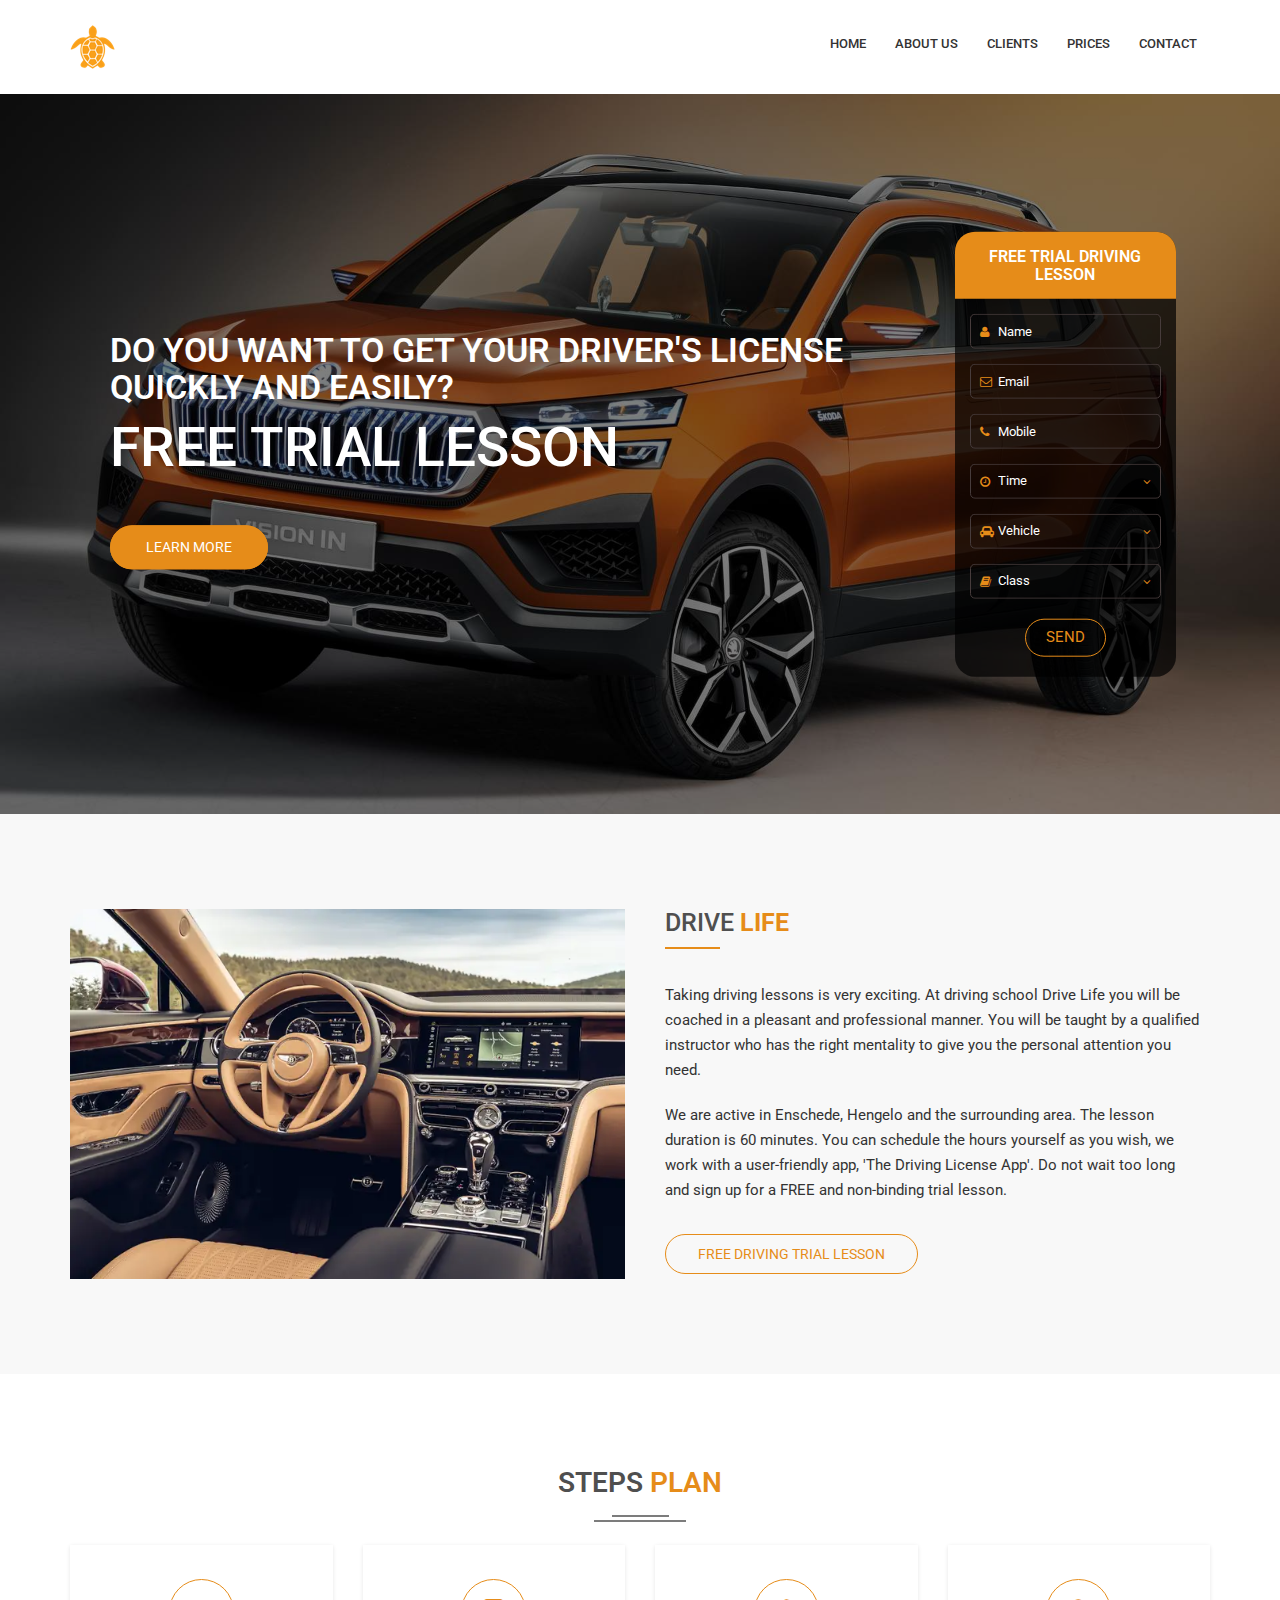
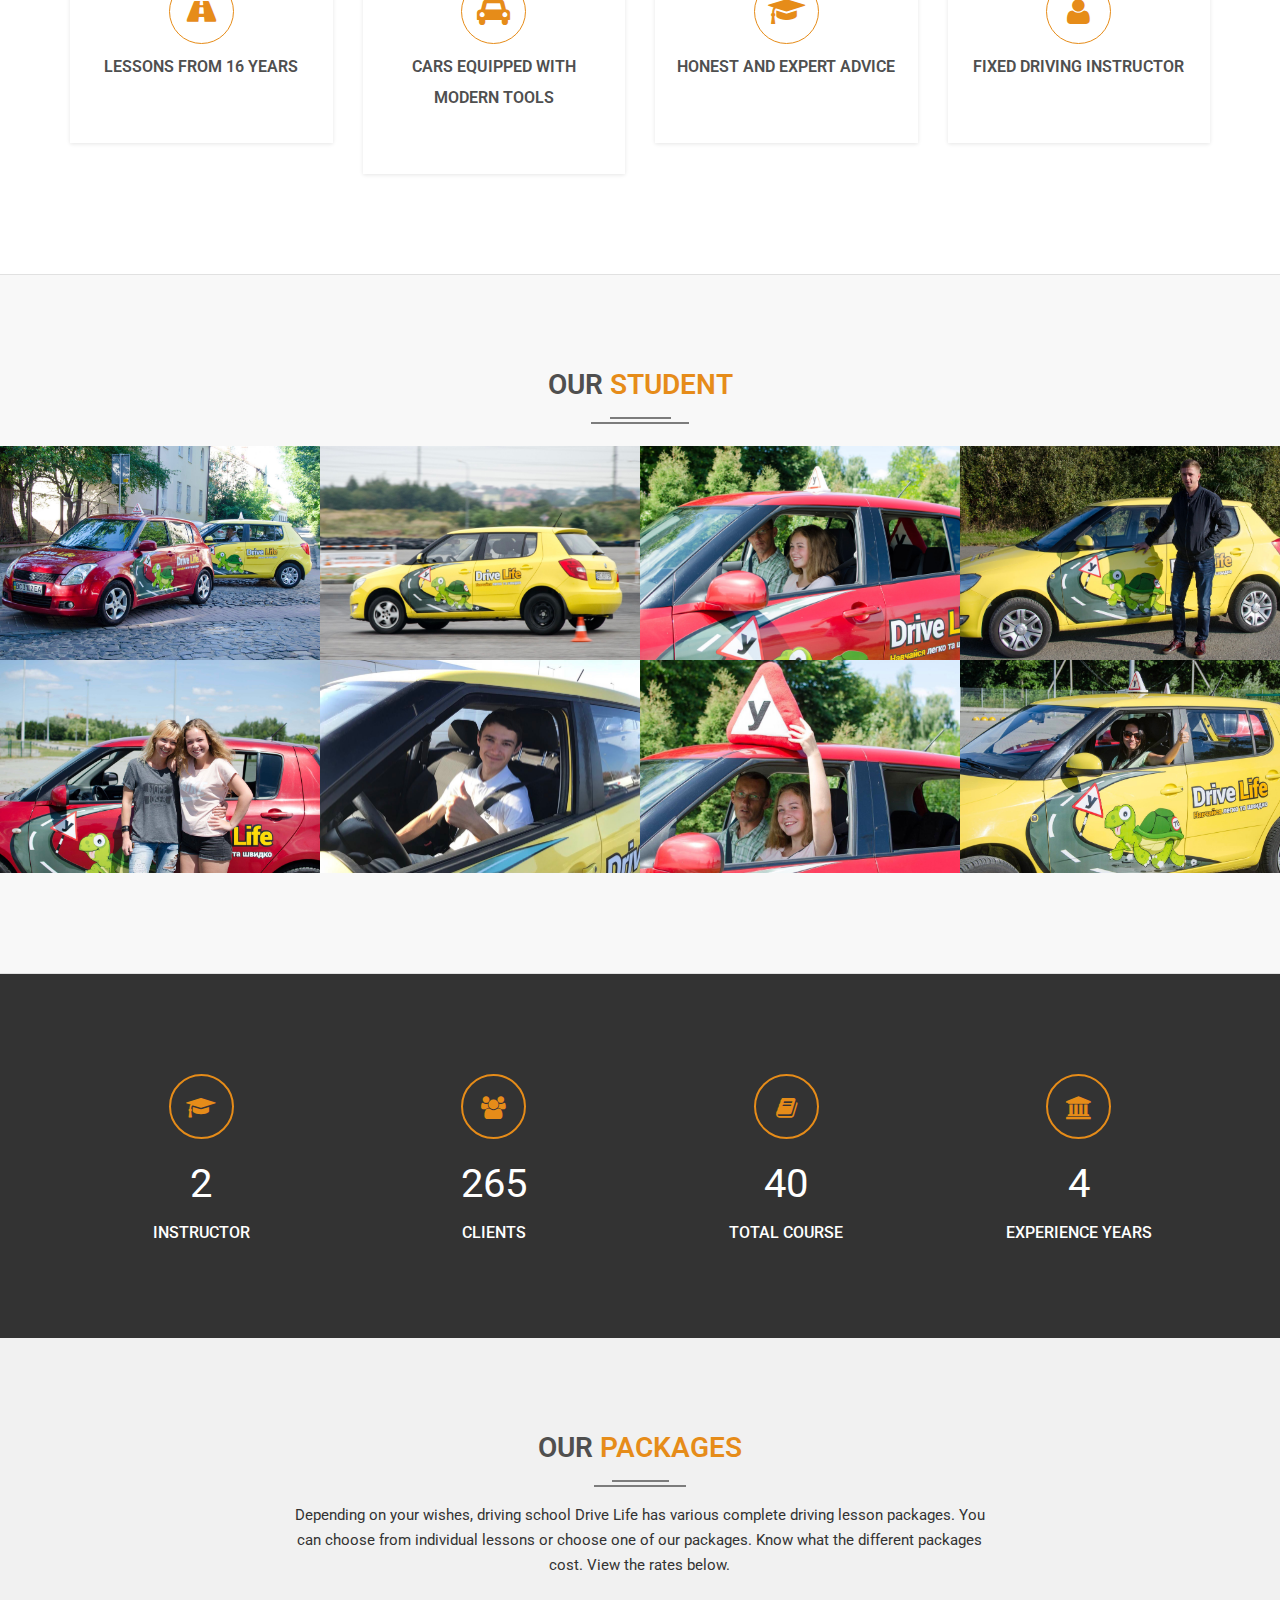
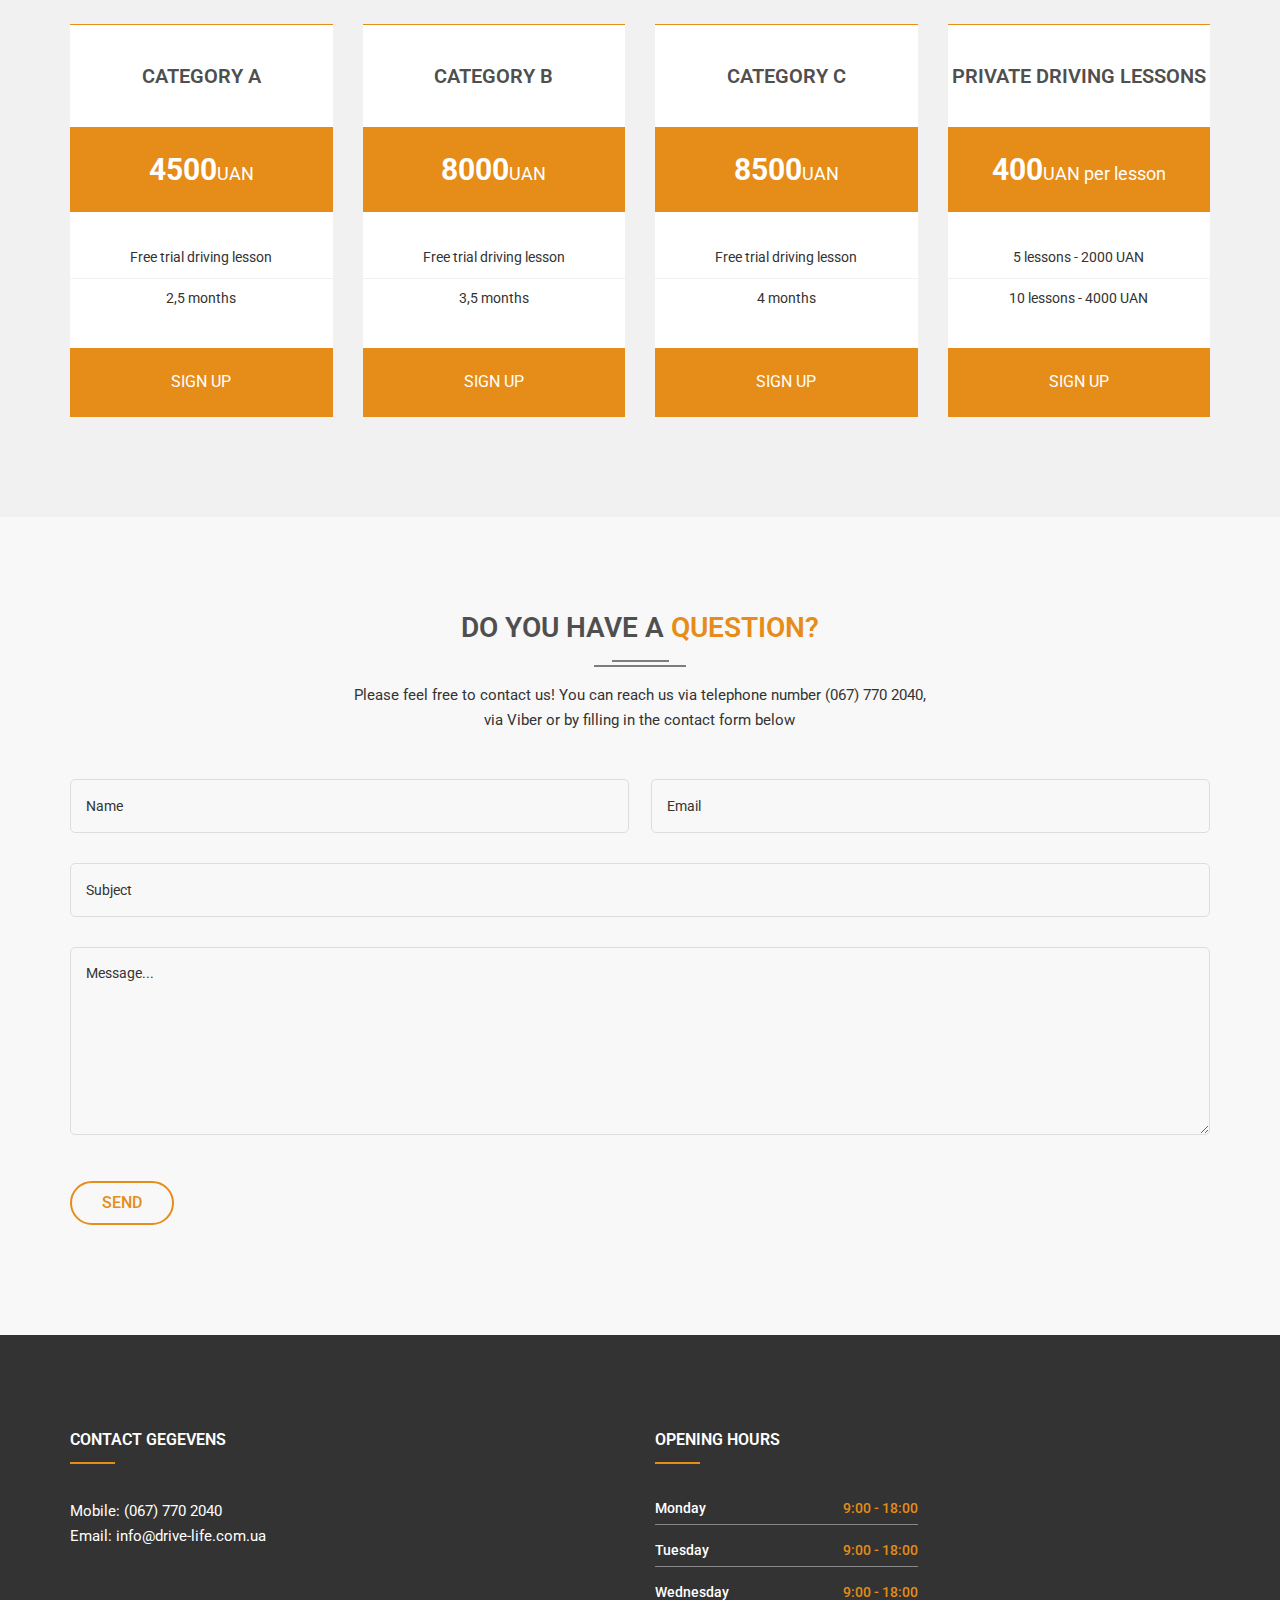
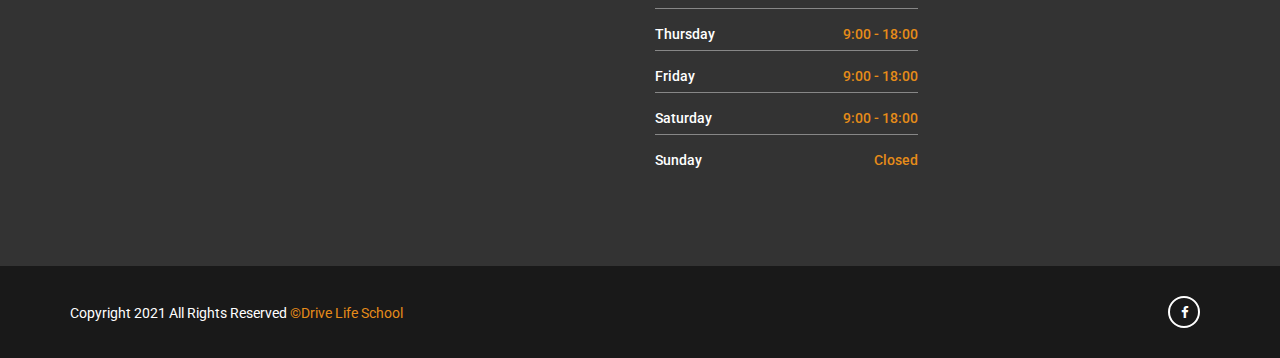
<file: index.html>
<!DOCTYPE html>
<html class="no-js" lang="zxx">

<head>
    <meta charset="utf-8">
    <meta http-equiv="x-ua-compatible" content="ie=edge">
    <title>Drive Life</title>
    <meta name="description"
        content="Get your driver's license at Driving School Drive Life, here you will experience educational lessons and a nice atmosphere in the car and all this for an affordable price">
    <meta name="viewport" content="width=device-width, initial-scale=1">
    <!-- Favicon -->
    <link rel="shortcut icon" type="image/x-icon" href="img/logo/logo1.png">



    <!-- ALL CSS  -->

    <!-- BOOTSTRAP CSS -->
    <link rel="stylesheet" href="css/bootstrap.min.css">

    <!-- MAIN MENU CSS -->
    <link rel="stylesheet" href="css/meanmenu.min.css">

    <!-- NIVO SLIDER CSS -->
    <link rel="stylesheet" href="css/nivo-slider.css">

    <!-- ANIMATE CSS -->
    <link rel="stylesheet" href="css/animate.css">

    <!-- OWL CURSOLE CSS -->
    <link rel="stylesheet" href="css/owl.carousel.css">

    <!-- OWL THEME CSS -->
    <link rel="stylesheet" href="css/owl.theme.css">

    <!-- VENOBOX CSS -->
    <link rel="stylesheet" href="venobox/venobox.css">

    <!-- OWL TRANSITION CSS -->
    <link rel="stylesheet" href="css/owl.transitions.css">

    <!-- FONT AWESOME  CSS -->
    <link rel="stylesheet" href="css/font-awesome.min.css">

    <!-- MAIN CSS -->
    <link rel="stylesheet" href="css/main.css">

    <!-- PORTFOLIO CSS -->
    <link rel="stylesheet" href="css/portfolio.css">

    <!-- STYLE CSS -->
    <link rel="stylesheet" href="style.css">

    <!-- RESPONSIVE CSS -->
    <link rel="stylesheet" href="css/responsive.css">

    <!-- MORDANIZER JS -->
    <script src="js/vendor/modernizr-2.8.3.min.js"></script>
</head>



<body>
    <!-- HEADER AREA -->
    <div class="header_area2 sticker home_2">
        <div class="container">
            <div class="row">
                <div class="col-md-3 col-xs-12">
                    <div class="logo home_2">
                        <a href="index-2.html"><img src="img/logo/logo1.png" alt="" /></a>
                    </div>

                </div>

                <!-- HEADER NAV AREA -->
                <div class="col-md-9 hidden-xs hidden-sm ">
                    <div class="menu home_2">
                        <ul>
                            <li><a href="#home">Home</a></li>
                            <li><a href="#service">About us</a></li>
                            <li><a href="#project">Clients</a></li>

                            <li><a href="#pricing">Prices</a></li>

                            <li><a href="#contact">Contact</a></li>
                        </ul>
                    </div>
                </div>
            </div>
        </div>
    </div>



    <!-- MOBILE HEADER AREA -->
    <div class="header_area2 sticker home_2  hidden-lg hidden-md">
        <div class="container">
            <div class="row">
                <div class="col-md-12">
                    <div class="menu mobile-menu">
                        <nav>
                            <ul>
                                <li><a href="#home">HOME</a></li>
                                <li><a href="#service">OVER ONS</a></li>
                                <li><a href="#project">CLIENTEN</a></li>
                                <li><a href="#pricing">Tarieven</a></li>
                                <li><a href="#contact">CONTACT</a></li>
                            </ul>
                        </nav>
                    </div>

                </div>
            </div>
        </div>
    </div>



    <!-- SLIDER  AREA -->
    <section class="main-slider-area home_2" id="home">
        <div class="container-fluid">
            <div class="row">
                <div class="slider">
                    <div id="mainSlider" class="nivoSlider slider-image">
                        <img src="img/slider/6.jpeg" alt="main slider" title="#htmlcaption1" />
                        <img src="img/slider/4.jpeg" alt="main slider" title="#htmlcaption2" />
                    </div>
                    <div id="htmlcaption1" class="nivo-html-caption slider-caption-1">
                        <div class="slider_left">

                            <!-- SLIDER  CONTENT -->
                            <div class="slide1-text">
                                <div class="middle-text margin_left">
                                    <div class="cap-title wow slideInRight" data-wow-duration="1.1s"
                                        data-wow-delay="0s">
                                        <h2><span class="no-p-laft">Do you want to get your driver's license quickly and
                                                easily?</span></h2>
                                    </div>
                                    <div class="cap-title ctitle1 wow slideInRight" data-wow-duration="2s"
                                        data-wow-delay="0s">
                                        <h3><span class="no-p-laft">Free trial lesson</span></h3>
                                    </div>
                                    <div class="cap-dec first wow slideInRight" data-wow-duration="3s"
                                        data-wow-delay="0s">
                                        <p></p>
                                    </div>
                                    <div class="cap-readmore wow bounceInUp smore" data-wow-duration="3s"
                                        data-wow-delay="0s">
                                        <a href=#contact class="actice-button">Learn More</a>
                                    </div>
                                </div>
                            </div>
                        </div>
                        <div class="slider_right  hidden-xs hidden-sm" id="banner">

                            <!-- SLIDER APPLICATION FORM   -->
                            <div class="application-form wow slideInUp animated animated" data-wow-duration="1.5s"
                                data-wow-delay="0s">
                                <div class="app-content">
                                    <div class="app-title">
                                        <h2>Free trial driving lesson</h2>
                                    </div>
                                    <form action="https://formspree.io/xvopywzq" method="POST">
                                        <div class="app-form">

                                            <div class="app-field">
                                                <input type="text" name="name" placeholder="Name" />
                                                <span class="icon-style"><i class="fa fa-user"></i></span>
                                            </div>
                                            <div class="app-field">
                                                <input type="email" name="email" placeholder="Email" />
                                                <span class="icon-style"><i class="fa fa-envelope-o"></i></span>
                                            </div>
                                            <div class="app-field">
                                                <input type="text" name="Mobile" placeholder="Mobile" />
                                                <span class="icon-style"><i class="fa fa-phone"></i></span>
                                            </div>
                                            <div class="app-field">
                                                <select class="select-course" name="time">
                                                    <option value="" disabled="disabled" selected="selected"
                                                        class="opt_color">Time</option>
                                                    <option value="09:00-12:00">09:00-12:00</option>
                                                    <option value="13:00-15:00">13:00-15:00</option>
                                                    <option value="16:00-18:00">16:00-18:00</option>
                                                    <option value="19:00-21:00">19:00-21:00</option>
                                                </select>
                                                <span class="icon-style"><i class="fa fa-clock-o"></i></span>
                                                <span class="icon-style2"><i class="fa fa-angle-down "></i></span>
                                            </div>
                                            <div class="app-field">
                                                <select class="select-car" name="car">
                                                    <option value="" class="opt_color">Vehicle</option>
                                                    <option value="volvo">auto</option>

                                                </select>
                                                <span class="icon-style"><i class="fa fa-car"></i></span>
                                                <span class="icon-style2"><i class="fa fa-angle-down "></i></span>
                                            </div>
                                            <div class="app-field">
                                                <select class="select-car" name="car">
                                                    <option value="" class="opt_color">Class</option>
                                                    <option value="Test driving lesson">Test driving lesson</option>
                                                    <option value="Package">Package</option>
                                                    <option value="Theory">Theory</option>
                                                    <option value="....">....</option>
                                                </select>
                                                <span class=" icon-style"><i class="fa fa-book"></i></span>
                                                <span class="icon-style2"><i class="fa fa-angle-down "></i></span>
                                            </div>

                                        </div>
                                        <div class="app-btn">
                                            <button type="submit">SEND</button>
                                        </div>
                                    </form>
                                </div>
                            </div>
                        </div>
                    </div>

                    <!-- SLIDER PROGRESS -->
                    <div id="htmlcaption2" class="nivo-html-caption slider-caption-1">
                        <div class="slider-progress"></div>
                        <div class="slide1-text text-center">
                            <div class="middle-text">
                                <div class="cap-title wow zoomIn" data-wow-duration=".9s" data-wow-delay=".5s">
                                    <h2>Professional guidance</h2>
                                </div>
                                <div class="cap-dec wow zoomIn" data-wow-duration="1.1s" data-wow-delay=".5s">
                                    <p>You receive personal and professional guidance and we adapt the lessons to your
                                        wishes and level. Request a free trial lesson now.</p>
                                </div>
                                <div class="cap-readmore wow zoomIn smore" data-wow-duration="1.5s"
                                    data-wow-delay=".5s">
                                    <a href=#contact>Free trial driving lesson</a>
                                </div>
                            </div>
                        </div>
                    </div>

                </div>
            </div>
        </div>
    </section>



    <!--  APPLICATION FORM small device -->
    <div class="container home_2 sm-dvice">
        <div class="row">
            <div class="col-xs-12 col-sm-12 hidden-lg hidden-md">

                <!-- SLIDER APPLICATION FORM -->
                <div class="application-form">
                    <div class="app-content">
                        <div class="app-title">
                            <h2>Gratis proefles</h2>
                        </div>
                        <form action="https://formspree.io/xvopywzq" method="POST" class="form-area-mobile">
                            <div class="app-form">

                                <div class="app-field">
                                    <input type="text" name="name" placeholder="Naam" />
                                    <span class="icon-style"><i class="fa fa-user"></i></span>
                                </div>
                                <div class="app-field">
                                    <input type="email" name="email" placeholder="Email" />
                                    <span class="icon-style"><i class="fa fa-envelope-o"></i></span>
                                </div>
                                <div class="app-field">
                                    <input type="text" name="Mobiel" placeholder="Mobiel" />
                                    <span class="icon-style"><i class="fa fa-phone"></i></span>
                                </div>
                                <div class="app-field">
                                    <select class="select-course" name="time">
                                        <option value="">Tijd</option>
                                        <option value="09:00-12:00">09:00-12:00</option>
                                        <option value="13:00-15:00">13:00-15:00</option>
                                        <option value="16:00-18:00">16:00-18:00</option>
                                        <option value="19:00-21:00">19:00-21:00</option>
                                    </select>
                                    <span class="icon-style"><i class="fa fa-clock-o"></i></span>
                                    <span class="icon-style2"><i class="fa fa-angle-down "></i></span>
                                </div>
                                <div class="app-field">
                                    <select class="select-car" name="car">
                                        <option value="" class="opt_color">Voertuig</option>
                                        <option value="volvo">auto</option>
                                    </select>
                                    <span class="icon-style"><i class="fa fa-car"></i></span>
                                    <span class="icon-style2"><i class="fa fa-angle-down "></i></span>
                                </div>
                                <div class="app-field">
                                    <select class="select-car" name="car">
                                        <option value="" class="opt_color">Cursus</option>
                                        <option value="volvo">Proefrijles</option>
                                        <option value="saab">Pakket</option>
                                        <option value="mercedes">Theorie</option>
                                        <option value="audi">....</option>
                                    </select>
                                    <span class="icon-style"><i class="fa fa-book"></i></span>
                                    <span class="icon-style2"><i class="fa fa-angle-down "></i></span>
                                </div>

                            </div>
                            <div class="app-btn">
                                <button type="submit">VERZEND</button>
                            </div>
                        </form>
                    </div>
                </div>


            </div>
        </div>
    </div>




    <!-- ABOUT AREA -->
    <div class="about-area home_2">
        <div class="container">
            <div class="row">

                <!--  About thumb  -->
                <div class="col-md-6">
                    <div class="about-thumb">

                        <!--  SINGLE About thumb  -->
                        <div class="who-we-are-thumb">
                            <img src="img/about/2.jpeg" alt="">
                        </div>

                        <!--  SINGLE About thumb  -->
                    </div>
                </div>

                <!-- Start About Story -->
                <div class="col-md-6">
                    <div class="about-story">
                        <div class="story-title">
                            <h2>Drive <span>Life</span></h2>
                        </div>
                        <div class="story-content">
                            <p>Taking driving lessons is very exciting. At driving school Drive Life you will be coached
                                in a pleasant and professional manner. You will be taught by a qualified instructor who
                                has
                                the right mentality to give you the personal attention you need.</p>

                            <p class="story-2">We are active in Enschede, Hengelo and the surrounding area. The lesson
                                duration is 60 minutes. You can schedule the hours yourself as you wish, we work with a
                                user-friendly app, 'The Driving License App'. Do not wait too long and sign up for a
                                FREE and non-binding trial lesson.</p>
                            <div class="read_more_btn">
                                <a href=#contact>Free Driving Trial Lesson</a>
                            </div>
                        </div>
                    </div>
                </div>
            </div>
        </div>
    </div>



    <!--FEATURE AREA-->
    <div class="feature_area home_2" id="service">
        <div class="container">
            <div class="row">

                <!--SECTION TITLE ITEM-->
                <div class="col-md-12">
                    <div class="section_title">
                        <h2>Steps <span>plan</span></h2>
                        <p></p>
                    </div>
                </div>
            </div>
            <div class="row">

                <!--SINGLE FEATURE ITEM-->
                <div class="col-md-3 col-sm-6 col-xs-12">
                    <div class="single_feature">
                        <div class="feature_icon">
                            <i class="fa fa-road"></i>
                        </div>
                        <div class="feature_text">
                            <h3><a href="#">Lessons from 16 years</a></h3>
                            <p></p>
                        </div>
                        <div class="read_more_btn">

                        </div>
                    </div>
                </div>

                <!--SINGLE FEATURE ITEM-->
                <div class="col-md-3 col-sm-6 col-xs-12">
                    <div class="single_feature">
                        <div class="feature_icon">
                            <i class="fa fa-car"></i>
                        </div>
                        <div class="feature_text">
                            <h3><a href="#">Cars equipped with <br> modern tools</a></h3>
                            <p></p>
                        </div>
                        <div class="read_more_btn">

                        </div>
                    </div>
                </div>

                <!--SINGLE FEATURE ITEM-->
                <div class="col-md-3 col-sm-6 col-xs-12">
                    <div class="single_feature">
                        <div class="feature_icon">
                            <i class="fa fa-graduation-cap"></i>
                        </div>
                        <div class="feature_text">
                            <h3><a href="#">Honest and expert advice</a></h3>
                            <p></p>
                        </div>
                        <div class="read_more_btn">


                        </div>
                    </div>
                </div>

                <!--SINGLE FEATURE ITEM-->
                <div class="col-md-3 col-sm-6 col-xs-12">
                    <div class="single_feature">
                        <div class="feature_icon">
                            <i class="fa fa-user"></i>
                        </div>
                        <div class="feature_text">
                            <h3><a href="#">Fixed driving instructor</a></h3>
                            <p></p>
                        </div>
                        <div class="read_more_btn">

                        </div>
                    </div>
                </div>
            </div>
        </div>
    </div>



    <!-- PORTFOLIO AREA -->
    <div class="portfolio_area home_2" id="project">
        <div class="container-fluid portfolio_container">
            <div class="col-md-12">
                <div class="section_title">
                    <h2>Our <span>Student</span></h2>
                    <p></p>
                </div>
            </div>

            <!-- START PORTFOLIO NAV MENU -->
            <div class="row image_loded">
                <div class="gallery">

                    <!-- START SINGLE PORTFOLIO -->
                    <div class="single_portfolio1">
                        <div class="single_portfolio">
                            <div class="single_portfolio_thumb">
                                <img src="img/gallery/1.jpeg" alt="" />
                                <div class="portfolio_icon">
                                    <a class="venobox_custom" data-gall="myGallery" href="img/gallery/1.jpeg"><i
                                            class="fa fa-link"></i></a>
                                </div>
                            </div>
                        </div>
                    </div>

                    <!-- START SINGLE PORTFOLIO -->
                    <div class="single_portfolio2">
                        <div class="single_portfolio">
                            <div class="single_portfolio_thumb">
                                <img src="img/gallery/2.jpeg" alt="" />
                                <div class="portfolio_icon">
                                    <a class="venobox_custom" data-gall="myGallery" href="img/gallery/2.jpeg"><i
                                            class="fa fa-link"></i></a>
                                </div>
                            </div>
                        </div>
                    </div>

                    <!-- START SINGLE PORTFOLIO -->
                    <div class="single_portfolio3">
                        <div class="single_portfolio">
                            <div class="single_portfolio_thumb">
                                <img src="img/gallery/3.jpeg" alt="" />
                                <div class="portfolio_icon">
                                    <a class="venobox_custom" data-gall="myGallery" href="img/gallery/3.jpeg"><i
                                            class="fa fa-link"></i></a>
                                </div>
                            </div>
                        </div>
                    </div>

                    <!-- START SINGLE PORTFOLIO  -->
                    <div class="single_portfolio4">
                        <div class="single_portfolio">
                            <div class="single_portfolio_thumb">
                                <img src="img/gallery/4.jpeg" alt="" />
                                <div class="portfolio_icon">
                                    <a class="venobox_custom" data-gall="myGallery" href="img/gallery/4.jpeg"><i
                                            class="fa fa-link"></i></a>
                                </div>
                            </div>
                        </div>
                    </div>

                    <!-- START SINGLE PORTFOLIO -->
                    <div class="single_portfolio5">
                        <div class="single_portfolio">
                            <div class="single_portfolio_thumb">
                                <img src="img/gallery/5.jpeg" alt="" />
                                <div class="portfolio_icon">
                                    <a class="venobox_custom" data-gall="myGallery" href="img/gallery/5.jpeg"><i
                                            class="fa fa-link"></i></a>
                                </div>
                            </div>
                        </div>
                    </div>

                    <!-- START SINGLE PORTFOLIO -->
                    <div class="single_portfolio6">
                        <div class="single_portfolio">
                            <div class="single_portfolio_thumb">
                                <img src="img/gallery/6.jpeg" alt="" />
                                <div class="portfolio_icon">
                                    <a class="venobox_custom" data-gall="myGallery" href="img/gallery/6.jpeg"><i
                                            class="fa fa-link"></i></a>
                                </div>
                            </div>
                        </div>
                    </div>

                    <!-- START SINGLE PORTFOLIO -->
                    <div class="single_portfolio7">
                        <div class="single_portfolio">
                            <div class="single_portfolio_thumb">
                                <img src="img/gallery/7.jpeg" alt="" />
                                <div class="portfolio_icon">
                                    <a class="venobox_custom" data-gall="myGallery" href="img/gallery/7.jpeg"><i
                                            class="fa fa-link"></i></a>
                                </div>
                            </div>
                        </div>
                    </div>

                    <!-- START SINGLE PORTFOLIO -->
                    <div class="single_portfolio8">
                        <div class="single_portfolio">
                            <div class="single_portfolio_thumb">
                                <img src="img/gallery/8.jpeg" alt="" />
                                <div class="portfolio_icon">
                                    <a class="venobox_custom" data-gall="myGallery" href="img/gallery/8.jpeg"><i
                                            class="fa fa-link"></i></a>
                                </div>
                            </div>
                        </div>
                    </div>
                </div>
            </div>
        </div>
    </div>



    <!-- COUNTER UP AREA -->
    <div class="counter-area home_2">
        <div class="container">
            <div class="row">

                <!-- SINGLE COUNTER UP ITEM -->
                <div class="col-md-3 col-sm-6">
                    <div class="single-counter">
                        <div class="counter-icon">
                            <i class="fa fa-graduation-cap"></i>
                        </div>
                        <div class="counter-text">
                            <span class="counterup">2</span>
                            <p>Instructor</p>
                        </div>
                    </div>
                </div>

                <!-- SINGLE COUNTER UP ITEM -->
                <div class="col-md-3 col-sm-6">
                    <div class="single-counter">
                        <div class="counter-icon">
                            <i class="fa fa-users"></i>
                        </div>
                        <div class="counter-text">
                            <span class="counterup">265</span>
                            <p>Clients</p>
                        </div>
                    </div>
                </div>

                <!-- SINGLE COUNTER UP ITEM -->
                <div class="col-md-3 col-sm-6">
                    <div class="single-counter">
                        <div class="counter-icon">
                            <i class="fa fa-book"></i>
                        </div>
                        <div class="counter-text">
                            <span class="counterup">40</span>
                            <p>total course</p>
                        </div>
                    </div>
                </div>

                <!-- SINGLE COUNTER UP ITEM -->
                <div class="col-md-3 col-sm-6">
                    <div class="single-counter">
                        <div class="counter-icon">
                            <i class="fa fa-university"></i>
                        </div>
                        <div class="counter-text">
                            <span class="counterup">4</span>
                            <p> Experience years</p>
                        </div>
                    </div>
                </div>
            </div>
        </div>
    </div>




    <!--PRICING TABLE AREA -->
    <div class="pricing_area home_2" id="pricing">
        <div class="container">
            <div class="row">
                <div class="col-md-12">

                    <!--SECTION TITLE ITEM-->
                    <div class="section_title">
                        <h2>Our <span>Packages</span></h2>
                        <p>Depending on your wishes, driving school Drive Life has various complete driving lesson
                            packages. You
                            can choose from individual lessons or choose one of our packages. Know what the different
                            packages cost. View the rates below.</p>
                    </div>
                </div>
            </div>
            <div class="row">

                <!--SINGLE PRICING ITEM-->
                <div class="col-md-3 col-sm-6">
                    <div class="single_pricing">
                        <div class="pricing_content">
                            <div class="pricing_title">
                                <h2>Category A</h2>
                            </div>
                            <div class="price">
                                <span>
                                    <b>4500</b>UAN
                                </span>
                            </div>
                            <div class="pricing_body">
                                <div class="featur">
                                    <ul>
                                        <li>Free trial driving lesson</li>
                                        <li> 2,5 months</li>

                                    </ul>
                                </div>
                                <div class="pricing_bottom">
                                    <a href=#contact>
                                        <div class="order_now">
                                            <span>
                                                Sign Up
                                            </span>
                                        </div>
                                    </a>
                                </div>
                            </div>
                        </div>
                    </div>
                </div>

                <!--SINGLE PRICING ITEM-->
                <div class="col-md-3 col-sm-6">
                    <div class="single_pricing">
                        <div class="pricing_content">
                            <div class="pricing_title">
                                <h2>Category B</h2>
                            </div>
                            <div class="price">
                                <span>
                                    <b>8000</b>UAN
                                </span>
                            </div>
                            <div class="pricing_body">
                                <div class="featur">
                                    <ul>
                                        <li>Free trial driving lesson</li>
                                        <li>3,5 months</li>
                                    </ul>
                                </div>
                                <div class="pricing_bottom">
                                    <a href=#contact>
                                        <div class="order_now">
                                            <span>
                                                Sign Up
                                            </span>
                                        </div>
                                    </a>
                                </div>
                            </div>
                        </div>
                    </div>
                </div>

                <!--SINGLE PRICING ITEM-->
                <div class="col-md-3 col-sm-6">
                    <div class="single_pricing">
                        <div class="pricing_content">
                            <div class="pricing_title">
                                <h2>Category C</h2>
                            </div>
                            <div class="price">
                                <span>
                                    <b>8500</b>UAN
                                </span>
                            </div>
                            <div class="pricing_body">
                                <div class="featur">
                                    <ul>
                                        <li>Free trial driving lesson</li>
                                        <li>4 months</li>
                                    </ul>
                                </div>
                                <div class="pricing_bottom">
                                    <a href=#contact>
                                        <div class="order_now">
                                            <span>
                                                Sign Up
                                            </span>
                                        </div>
                                    </a>
                                </div>
                            </div>
                        </div>
                    </div>
                </div>

                <!--SINGLE PRICING ITEM-->
                <div class="col-md-3 col-sm-6">
                    <div class="single_pricing">
                        <div class="pricing_content">
                            <div class="pricing_title">
                                <h2>Private Driving Lessons</h2>
                            </div>
                            <div class="price">
                                <span>
                                    <b>400</b>UAN per lesson
                                </span>
                            </div>
                            <div class="pricing_body">
                                <div class="featur">
                                    <ul>
                                        <li>5 lessons - 2000 UAN</li>
                                        <li>10 lessons - 4000 UAN</li>

                                    </ul>
                                </div>
                                <div class="pricing_bottom">
                                    <a href=#contact>
                                        <div class="order_now">
                                            <span>
                                                Sign Up
                                            </span>
                                        </div>
                                    </a>
                                </div>
                            </div>
                        </div>
                    </div>
                </div>
            </div>
        </div>
    </div>




    <!--CONTACT US AREA -->
    <div class="contact_me home_3" id="contact">
        <div class="container">
            <div class="row">
                <div class="col-md-12">

                    <!--SECTION TITLE ITEM-->
                    <div class="section_title">
                        <h2>Do you have a <span>question?</span></h2>
                        <p>Please feel free to contact us! You can reach us via telephone number (067) 770 2040, <br>via
                            Viber or by filling in the contact form below</p>
                    </div>
                </div>

                <!--SEND MESSSAGE FORM  ITEM-->
                <div class="col-md-12">
                    <div class="send_message">
                        <div class="message_field">
                            <form id="form" action="https://formspree.io/xvopywzq" method="POST">
                                <input type="hidden" name="_subject" value="New submission!" />
                                <div class="input_box">
                                    <input type="text" name="name" placeholder="Name" />
                                </div>
                                <div class="input_box">
                                    <input type="email" name="email" placeholder="Email" />
                                </div>
                                <div class="input_box">
                                    <input type="text" name="sub" placeholder="Subject" />
                                </div>
                                <div class="input_box">
                                    <textarea name="comment" placeholder="Message..."></textarea>
                                </div>
                                <button type="submit" name="ok" class="send_btn">Send</button>
                            </form>
                            <p class="form-messege"></p>
                        </div>
                    </div>
                </div>
            </div>
        </div>
    </div>



    <!-- FOOTER TOP AREA -->
    <div class="footer-top-area home_2">
        <div class="container  ">
            <div class="row">

                <!-- FOOTER WIDGET  -->
                <div class="col-md-6 col-lg-4 col-sm-6">

                    <!--ABOUT WIDGET  -->
                    <div class="footer_widget">
                        <div class="footer_wid_title">
                            <h2>Contact Gegevens</h2>
                        </div>
                        <div class="widget_about">
                            <div class="about_desc">
                                <p>Mobile: (067) 770 2040<br>Email: info@drive-life.com.ua </p>
                            </div>
                        </div>
                    </div>
                </div>

                <!--QUICK LINK WIDGET  -->
                <div class="col-md-6 col-lg-2 col-sm-6">
                    <div class="footer_widget">
                        <div class="footer_wid_title">

                        </div>
                    </div>
                </div>

                <!--SCHEDULE WIDGET  -->
                <div class="col-md-6 col-lg-3 col-sm-6">
                    <div class="footer_widget">
                        <div class="footer_wid_title">
                            <h2>Opening hours</h2>
                        </div>
                        <div class="widget_schedule">
                            <ul>
                                <li>Monday<span>9:00 - 18:00 </span></li>
                                <li>Tuesday<span>9:00 - 18:00 </span></li>
                                <li>Wednesday<span>9:00 - 18:00 </span></li>
                                <li>Thursday<span>9:00 - 18:00 </span></li>
                                <li>Friday<span>9:00 - 18:00 </span></li>
                                <li>Saturday<span>9:00 - 18:00 </span></li>
                                <li>Sunday<span> Closed </span></li>
                            </ul>
                        </div>
                    </div>
                </div>
            </div>
        </div>
    </div>



    <!--FOOTER BOTTOM -->
    <div class="footer-bottom-area home_2">
        <div class="container">
            <div class="row">
                <div class="col-md-6 col-sm-6 col-xs-12">
                    <div class="coppyright">
                        <p>Copyright 2021 All Rights Reserved <a href="#"><span>&copy;Drive Life school</span></a></p>
                    </div>
                </div>
                <div class="col-md-6 col-sm-6 col-xs-12">
                    <div class="widget_icon">
                        <ul>
                            <li><a target=”_blank” href="https://www.facebook.com/schoolDriveLife/"><i
                                        class="fa fa-facebook"></i></a></li>
                        </ul>
                    </div>
                </div>
            </div>
        </div>
    </div>



    <!-- JS -->

    <!-- jquery-1.11.3.min js -->
    <script src="js/vendor/jquery-1.12.0.min.js"></script>

    <!-- Machonary Js -->
    <script src="js/isotope.pkgd.min.js"></script>

    <!-- bootstrap js -->
    <script src="js/bootstrap.min.js"></script>

    <!-- Venobox js -->
    <script src="venobox/venobox.min.js"></script>

    <!-- owl.carousel.min js -->
    <script src="js/owl.carousel.min.js"></script>

    <!-- plugins js -->
    <script src="js/plugins.js"></script>

    <!-- Main Menu js -->
    <script src="js/jquery.meanmenu.min.js"></script>

    <!-- Nivo Slider Pack js -->
    <script src="js/jquery.nivo.slider.pack.js"></script>

    <!-- wow js -->
    <script src="js/wow.js"></script>

    <!-- counterup js -->
    <script src="js/jquery.counterup.min.js"></script>

    <!-- Waypoint  js -->
    <script src="js/waypoints.min.js"></script>

    <!-- Scroll Up js -->
    <script src="js/jquery.scrollUp.min.js"></script>

    <!-- Image Loaded  js -->
    <script src="js/imagesloaded.js"></script>

    <!-- Nav  js -->
    <script src="js/nav.js"></script>

    <!-- main js -->
    <script src="js/ajax-mail.js"></script>
    <script src="js/main.js"></script>

</body>

</html>
</file>
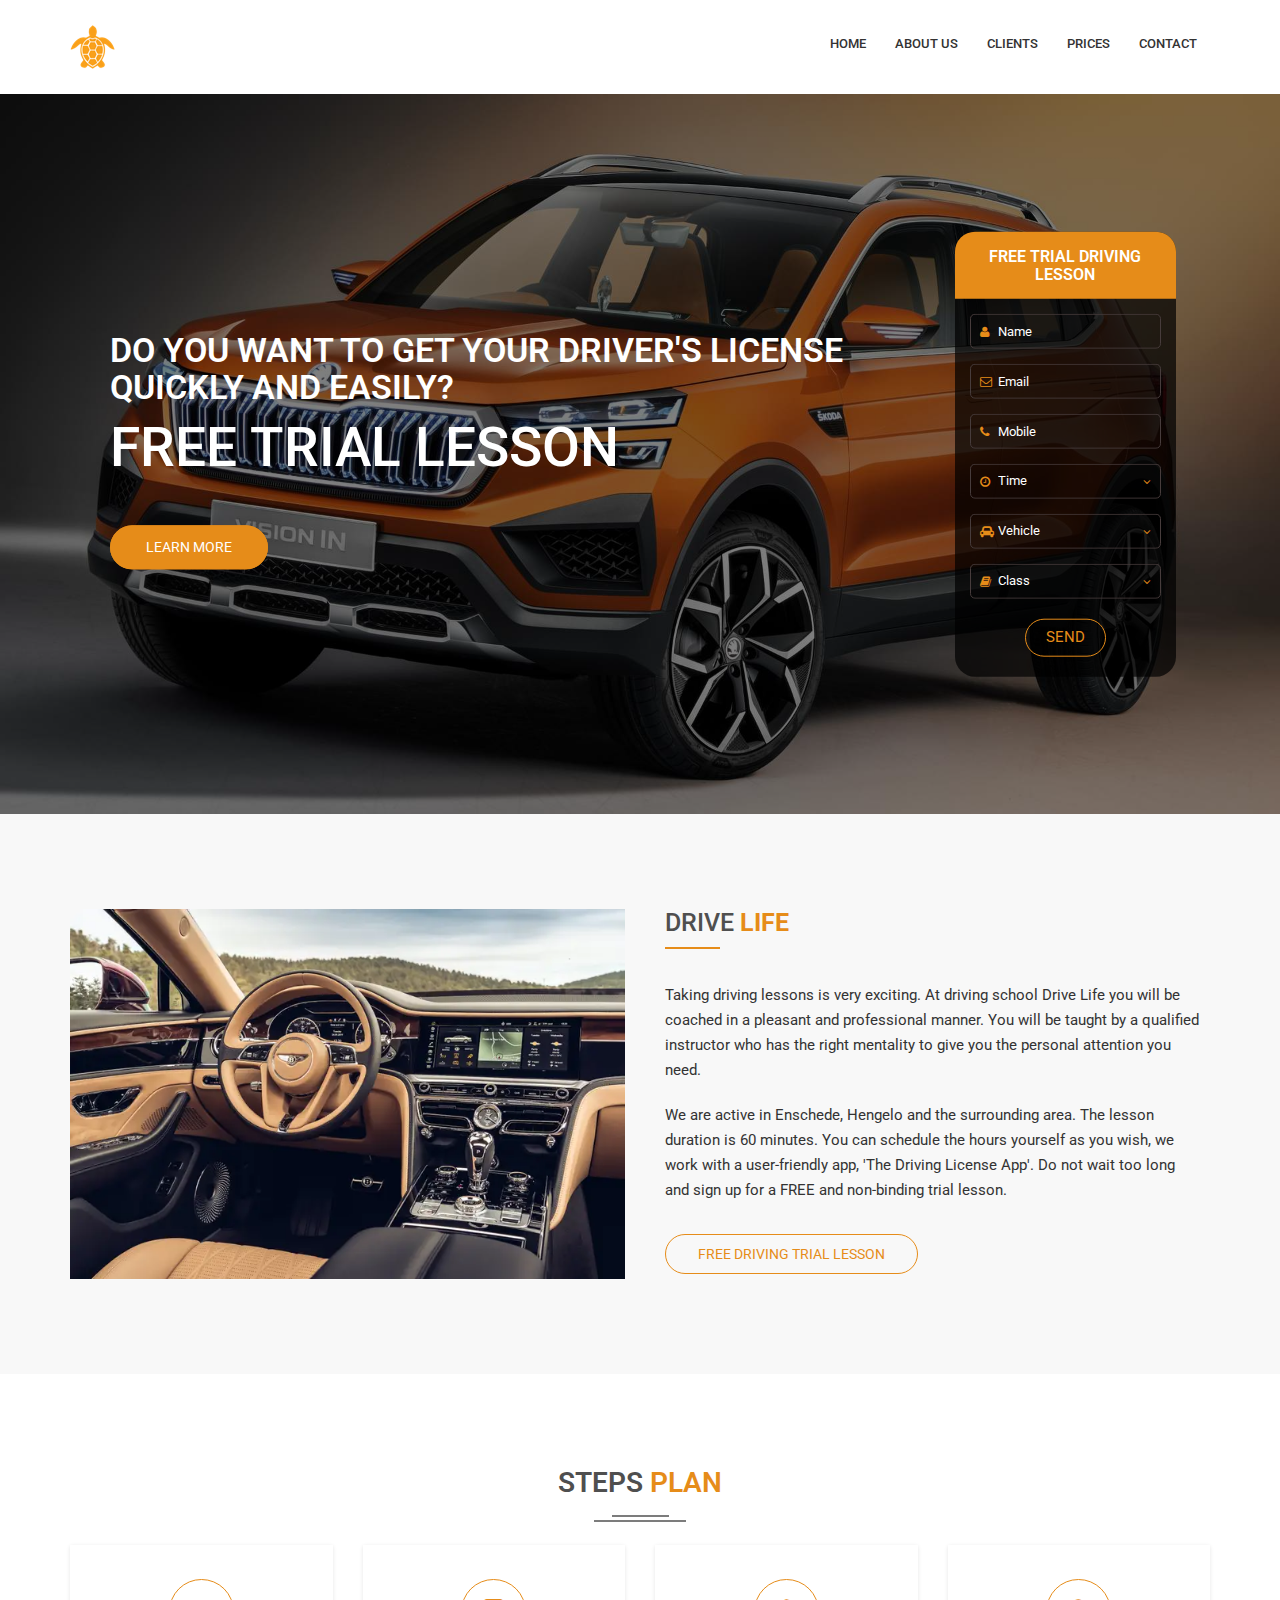
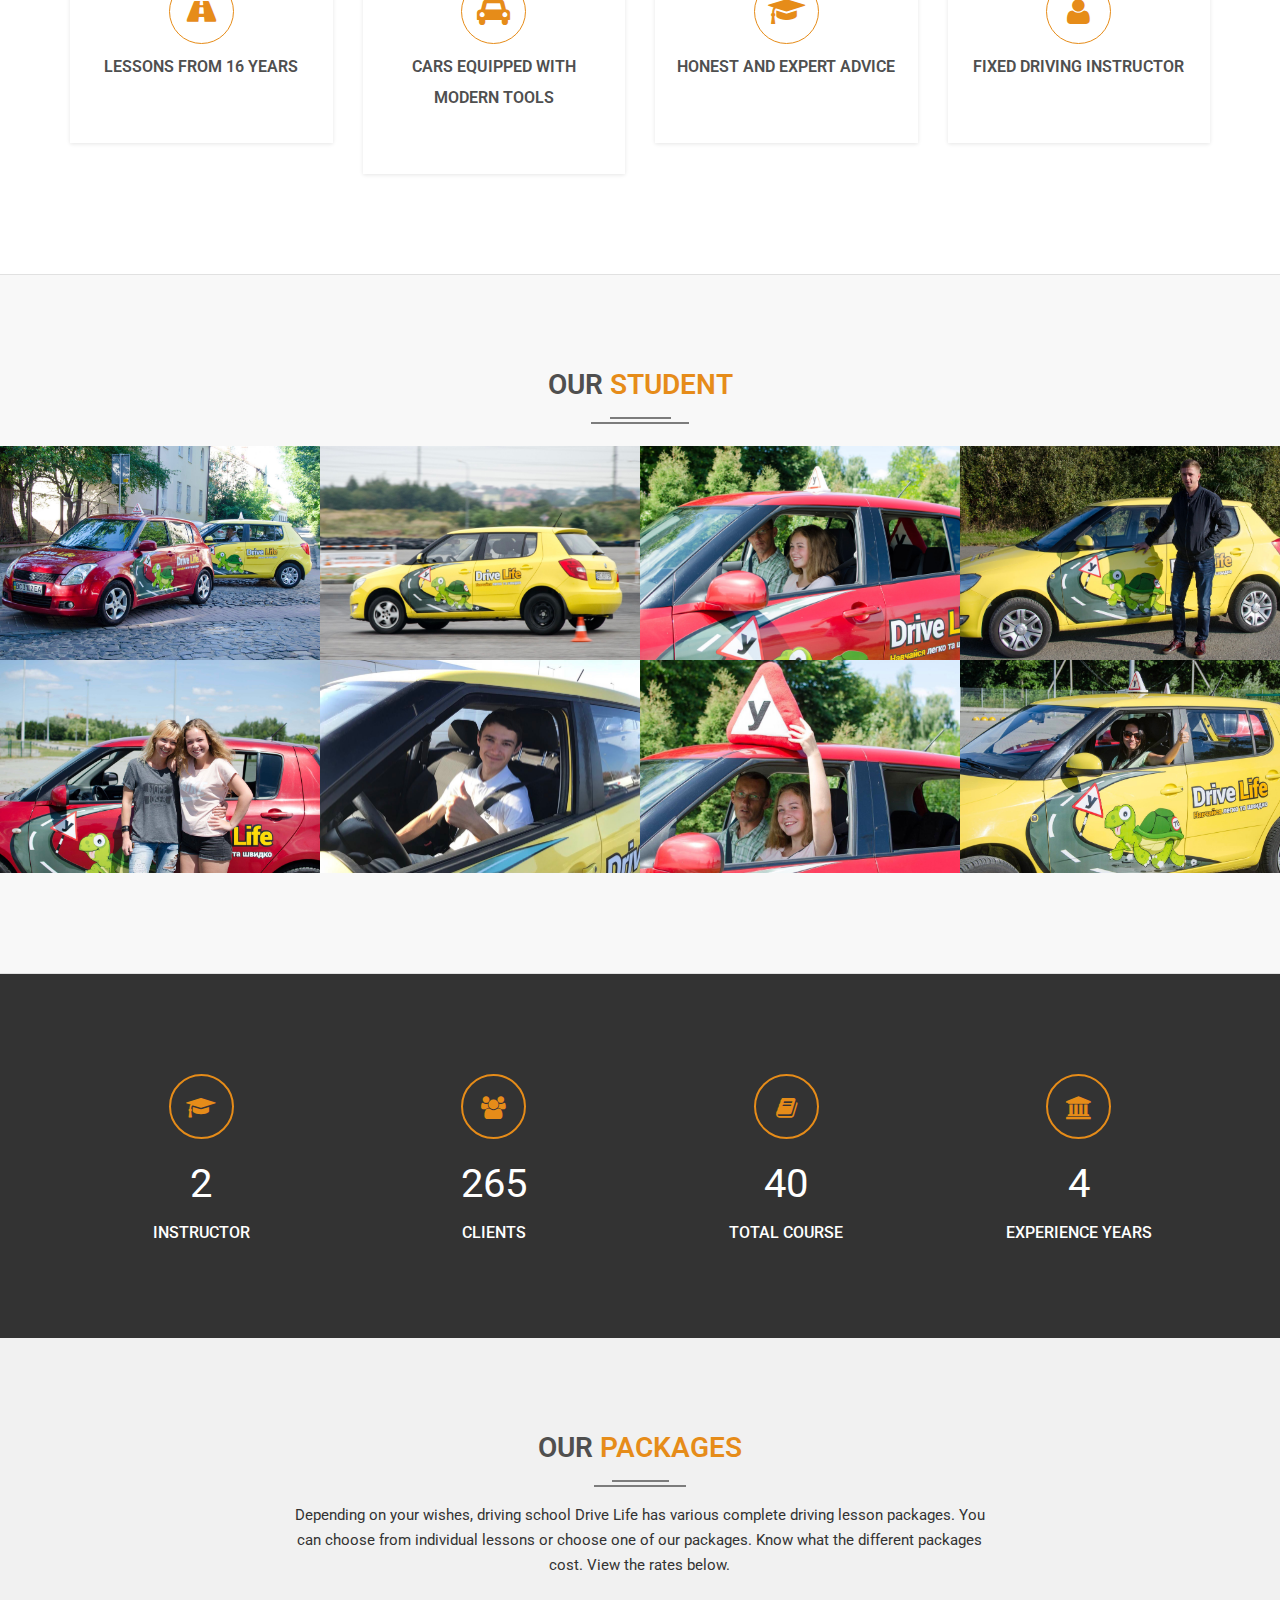
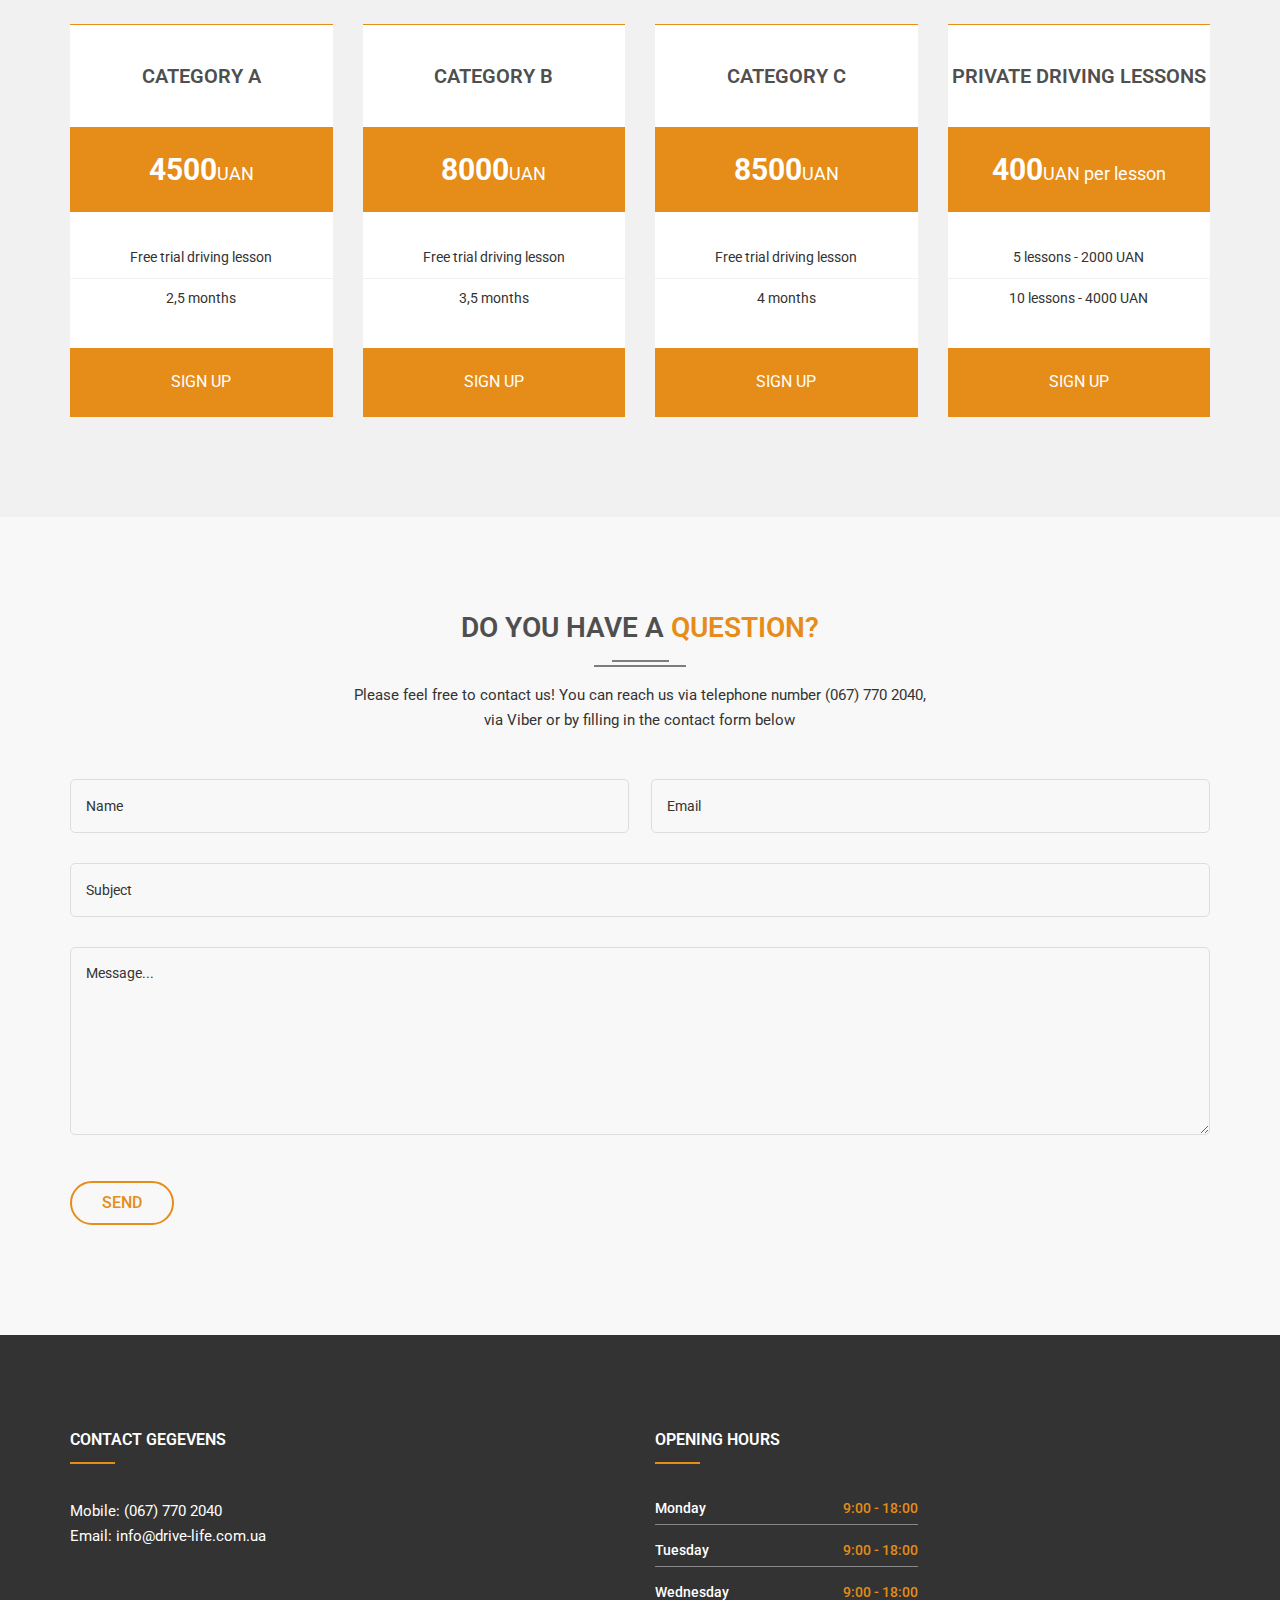
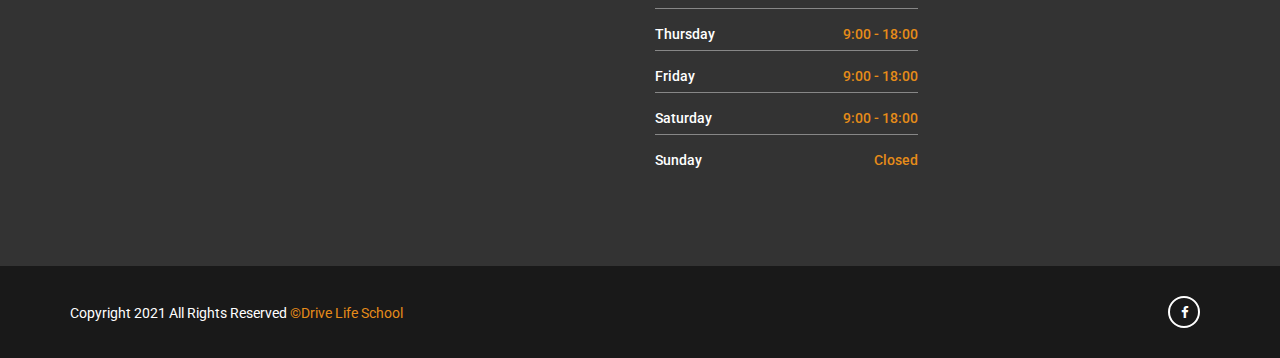
<file: index-2.html>
<!DOCTYPE html>
<html class="no-js" lang="zxx">

<head>
    <meta charset="utf-8">
    <meta http-equiv="x-ua-compatible" content="ie=edge">
    <title>Drive Life</title>
    <meta name="description" content="">
    <meta name="viewport" content="width=device-width, initial-scale=1">

    <!-- Favicon -->
    <link rel="shortcut icon" type="image/x-icon" href="img/logo/logo1.png">



    <!-- ALL CSS  -->

    <!-- BOOTSTRAP CSS -->
    <link rel="stylesheet" href="css/bootstrap.min.css">

    <!-- MAIN MENU CSS -->
    <link rel="stylesheet" href="css/meanmenu.min.css">

    <!-- NIVO SLIDER CSS -->
    <link rel="stylesheet" href="css/nivo-slider.css">

    <!-- ANIMATE CSS -->
    <link rel="stylesheet" href="css/animate.css">

    <!-- OWL CURSOLE CSS -->
    <link rel="stylesheet" href="css/owl.carousel.css">

    <!-- OWL THEME CSS -->
    <link rel="stylesheet" href="css/owl.theme.css">

    <!-- VENOBOX CSS -->
    <link rel="stylesheet" href="venobox/venobox.css">

    <!-- OWL TRANSITION CSS -->
    <link rel="stylesheet" href="css/owl.transitions.css">

    <!-- FONT AWESOME  CSS -->
    <link rel="stylesheet" href="css/font-awesome.min.css">

    <!-- MAIN CSS -->
    <link rel="stylesheet" href="css/main.css">

    <!-- PORTFOLIO CSS -->
    <link rel="stylesheet" href="css/portfolio.css">

    <!-- STYLE CSS -->
    <link rel="stylesheet" href="style.css">

    <!-- RESPONSIVE CSS -->
    <link rel="stylesheet" href="css/responsive.css">

    <!-- MORDANIZER JS -->
    <script src="js/vendor/modernizr-2.8.3.min.js"></script>
</head>

<body>
    <!-- HEADER AREA -->
    <div class="header_area2 sticker home_2">
        <div class="container">
            <div class="row">
                <div class="col-md-3 col-xs-12">
                    <div class="logo home_2">
                        <a href="index-2.html"><img src="img/logo/logo1.png" alt="" /></a>
                    </div>

                </div>
                <!-- HEADER NAV AREA -->
                <div class="col-md-9 hidden-xs hidden-sm ">
                    <div class="menu home_2">
                        <ul>
                            <li><a href="#home">Home</a></li>
                            <li><a href="#service">About us</a></li>
                            <li><a href="#project">Clients</a></li>

                            <li><a href="#pricing">Prices</a></li>

                            <li><a href="#contact">Contact</a></li>
                        </ul>
                    </div>
                </div>
            </div>
        </div>
    </div>



    <!-- MOBILE HEADER AREA -->
    <div class="header_area2 sticker home_2  hidden-lg hidden-md">
        <div class="container">
            <div class="row">
                <div class="col-md-12">
                    <div class="menu mobile-menu">
                        <nav>
                            <ul>
                                <li><a href="#home">Home</a></li>
                                <li><a href="#service">Service</a></li>
                                <li><a href="#project">Project</a></li>
                                <li><a href="#course">Course</a></li>
                                <li><a href="#team">Instroactor</a></li>
                                <li><a href="#pricing">Prices</a></li>
                                <li><a href="#blog">Blog</a></li>
                                <li><a href="#contact">Contact</a></li>
                            </ul>
                        </nav>
                    </div>

                </div>
            </div>
        </div>
    </div>



    <!-- SLIDER  AREA -->
    <section class="main-slider-area home_2" id="home">
        <div class="container-fluid">
            <div class="row">
                <div class="slider">
                    <div id="mainSlider" class="nivoSlider slider-image">
                        <img src="img/slider/6.jpeg" alt="main slider" title="#htmlcaption1" />
                        <img src="img/slider/4.jpeg" alt="main slider" title="#htmlcaption2" />
                    </div>
                    <div id="htmlcaption1" class="nivo-html-caption slider-caption-1">
                        <div class="slider_left">

                            <!-- SLIDER  CONTENT -->
                            <div class="slide1-text">
                                <div class="middle-text margin_left">
                                    <div class="cap-title wow slideInRight" data-wow-duration="1.1s"
                                        data-wow-delay="0s">
                                        <h2><span class="no-p-laft">Do you want to get your driver's license quickly and
                                                easily?</span></h2>
                                    </div>
                                    <div class="cap-title ctitle1 wow slideInRight" data-wow-duration="2s"
                                        data-wow-delay="0s">
                                        <h3><span class="no-p-laft">Free trial lesson</span></h3>
                                    </div>
                                    <div class="cap-dec first wow slideInRight" data-wow-duration="3s"
                                        data-wow-delay="0s">
                                        <p></p>
                                    </div>
                                    <div class="cap-readmore wow bounceInUp smore" data-wow-duration="3s"
                                        data-wow-delay="0s">
                                        <a href=#contact class="actice-button">Learn More</a>
                                    </div>
                                </div>
                            </div>
                        </div>
                        <div class="slider_right  hidden-xs hidden-sm" id="banner">

                            <!-- SLIDER APPLICATION FORM   -->
                            <div class="application-form wow slideInUp animated animated" data-wow-duration="1.5s"
                                data-wow-delay="0s">
                                <div class="app-content">
                                    <div class="app-title">
                                        <h2>Free trial driving lesson</h2>
                                    </div>
                                    <form action="https://formspree.io/xvopywzq" method="POST">
                                        <div class="app-form">

                                            <div class="app-field">
                                                <input type="text" name="name" placeholder="Name" />
                                                <span class="icon-style"><i class="fa fa-user"></i></span>
                                            </div>
                                            <div class="app-field">
                                                <input type="email" name="email" placeholder="Email" />
                                                <span class="icon-style"><i class="fa fa-envelope-o"></i></span>
                                            </div>
                                            <div class="app-field">
                                                <input type="text" name="Mobile" placeholder="Mobile" />
                                                <span class="icon-style"><i class="fa fa-phone"></i></span>
                                            </div>
                                            <div class="app-field">
                                                <select class="select-course" name="time">
                                                    <option value="" disabled="disabled" selected="selected"
                                                        class="opt_color">Time</option>
                                                    <option value="09:00-12:00">09:00-12:00</option>
                                                    <option value="13:00-15:00">13:00-15:00</option>
                                                    <option value="16:00-18:00">16:00-18:00</option>
                                                    <option value="19:00-21:00">19:00-21:00</option>
                                                </select>
                                                <span class="icon-style"><i class="fa fa-clock-o"></i></span>
                                                <span class="icon-style2"><i class="fa fa-angle-down "></i></span>
                                            </div>
                                            <div class="app-field">
                                                <select class="select-car" name="car">
                                                    <option value="" class="opt_color">Vehicle</option>
                                                    <option value="volvo">auto</option>

                                                </select>
                                                <span class="icon-style"><i class="fa fa-car"></i></span>
                                                <span class="icon-style2"><i class="fa fa-angle-down "></i></span>
                                            </div>
                                            <div class="app-field">
                                                <select class="select-car" name="car">
                                                    <option value="" class="opt_color">Class</option>
                                                    <option value="Test driving lesson">Test driving lesson</option>
                                                    <option value="Package">Package</option>
                                                    <option value="Theory">Theory</option>
                                                    <option value="....">....</option>
                                                </select>
                                                <span class=" icon-style"><i class="fa fa-book"></i></span>
                                                <span class="icon-style2"><i class="fa fa-angle-down "></i></span>
                                            </div>

                                        </div>
                                        <div class="app-btn">
                                            <button type="submit">SEND</button>
                                        </div>
                                    </form>
                                </div>
                            </div>
                        </div>
                    </div>

                    <!-- SLIDER PROGRESS -->
                    <div id="htmlcaption2" class="nivo-html-caption slider-caption-1">
                        <div class="slider-progress"></div>
                        <div class="slide1-text text-center">
                            <div class="middle-text">
                                <div class="cap-title wow zoomIn" data-wow-duration=".9s" data-wow-delay=".5s">
                                    <h2>Professional guidance</h2>
                                </div>
                                <div class="cap-dec wow zoomIn" data-wow-duration="1.1s" data-wow-delay=".5s">
                                    <p>You receive personal and professional guidance and we adapt the lessons to your
                                        wishes and level. Request a free trial lesson now.</p>
                                </div>
                                <div class="cap-readmore wow zoomIn smore" data-wow-duration="1.5s"
                                    data-wow-delay=".5s">
                                    <a href=#contact>Free trial driving lesson</a>
                                </div>
                            </div>
                        </div>
                    </div>

                </div>
            </div>
        </div>
    </section>



    <!--  APPLICATION FORM small device -->
    <div class="container home_2 sm-dvice">
        <div class="row">
            <div class="col-xs-12 col-sm-12 hidden-lg hidden-md">

                <!-- SLIDER APPLICATION FORM -->
                <div class="application-form">
                    <div class="app-content">
                        <div class="app-title">
                            <h2>Application Form</h2>
                        </div>
                        <form action="#" method="post" class="form-area-mobile">
                            <div class="app-form">

                                <div class="app-field">
                                    <input type="text" name="app1" placeholder="Your Name" />
                                    <span class="icon-style"><i class="fa fa-user"></i></span>
                                </div>
                                <div class="app-field">
                                    <input type="email" name="app2" placeholder="Your Email" />
                                    <span class="icon-style"><i class="fa fa-envelope-o"></i></span>
                                </div>
                                <div class="app-field">
                                    <input type="text" name="app3" placeholder="Your Phone" />
                                    <span class="icon-style"><i class="fa fa-phone"></i></span>
                                </div>
                                <div class="app-field">
                                    <select class="select-course" name="time">
                                        <option value="">Select Time</option>
                                        <option value="volvo">12.00</option>
                                        <option value="saab">10.00</option>
                                        <option value="mercedes">08.00</option>
                                        <option value="audi">06.00</option>
                                    </select>
                                    <span class="icon-style"><i class="fa fa-clock-o"></i></span>
                                    <span class="icon-style2"><i class="fa fa-angle-down "></i></span>
                                </div>
                                <div class="app-field">
                                    <select class="select-car" name="car">
                                        <option value="">Select Car</option>
                                        <option value="volvo">Bus</option>
                                        <option value="saab">Motor</option>
                                        <option value="mercedes">Lory</option>
                                        <option value="audi">Trade</option>
                                    </select>
                                    <span class="icon-style"><i class="fa fa-car"></i></span>
                                    <span class="icon-style2"><i class="fa fa-angle-down "></i></span>
                                </div>
                                <div class="app-field">
                                    <select class="select-car" name="car">
                                        <option value="">Select Course</option>
                                        <option value="volvo">Basic</option>
                                        <option value="saab">Popular</option>
                                        <option value="mercedes">Advance</option>
                                        <option value="audi">Premium</option>
                                    </select>
                                    <span class="icon-style"><i class="fa fa-book"></i></span>
                                    <span class="icon-style2"><i class="fa fa-angle-down "></i></span>
                                </div>

                            </div>
                            <div class="app-btn">
                                <button type="submit">Find Course</button>
                            </div>
                        </form>
                    </div>
                </div>


            </div>
        </div>
    </div>



    <!-- ABOUT AREA -->
    <div class="about-area home_2">
        <div class="container">
            <div class="row">

                <!--  About thumb  -->
                <div class="col-md-6">
                    <div class="about-thumb">

                        <!--  SINGLE About thumb  -->
                        <div class="who-we-are-thumb">
                            <img src="img/about/2.jpeg" alt="" />
                        </div>

                        <!--  SINGLE About thumb  -->
                    </div>
                </div>

                <!-- Start About Story -->
                <div class="col-md-6">
                    <div class="about-story">
                        <div class="story-title">
                            <h2>Drive <span>Life</span></h2>
                        </div>
                        <div class="story-content">
                            <p>Taking driving lessons is very exciting. At driving school Drive Life you will be coached
                                in a pleasant and professional manner. You will be taught by a qualified instructor who
                                has
                                the right mentality to give you the personal attention you need.</p>

                            <p class="story-2">We are active in Enschede, Hengelo and the surrounding area. The lesson
                                duration is 60 minutes. You can schedule the hours yourself as you wish, we work with a
                                user-friendly app, 'The Driving License App'. Do not wait too long and sign up for a
                                FREE and non-binding trial lesson.</p>
                            <div class="read_more_btn">
                                <a href=#contact>Free Driving Trial Lesson</a>
                            </div>
                        </div>
                    </div>
                </div>
            </div>
        </div>
    </div>



    <!--FEATURE AREA-->
    <div class="feature_area home_2" id="service">
        <div class="container">
            <div class="row">

                <!--SECTION TITLE ITEM-->
                <div class="col-md-12">
                    <div class="section_title">
                        <h2>Steps <span>plan</span></h2>
                        <p></p>
                    </div>
                </div>
            </div>
            <div class="row">

                <!--SINGLE FEATURE ITEM-->
                <div class="col-md-3 col-sm-6 col-xs-12">
                    <div class="single_feature">
                        <div class="feature_icon">
                            <i class="fa fa-road"></i>
                        </div>
                        <div class="feature_text">
                            <h3><a href="#">Lessons from 16 years</a></h3>
                            <p></p>
                        </div>
                        <div class="read_more_btn">

                        </div>
                    </div>
                </div>

                <!--SINGLE FEATURE ITEM-->
                <div class="col-md-3 col-sm-6 col-xs-12">
                    <div class="single_feature">
                        <div class="feature_icon">
                            <i class="fa fa-car"></i>
                        </div>
                        <div class="feature_text">
                            <h3><a href="#">Cars equipped with <br> modern tools</a></h3>
                            <p></p>
                        </div>
                        <div class="read_more_btn">

                        </div>
                    </div>
                </div>

                <!--SINGLE FEATURE ITEM-->
                <div class="col-md-3 col-sm-6 col-xs-12">
                    <div class="single_feature">
                        <div class="feature_icon">
                            <i class="fa fa-graduation-cap"></i>
                        </div>
                        <div class="feature_text">
                            <h3><a href="#">Honest and expert advice</a></h3>
                            <p></p>
                        </div>
                        <div class="read_more_btn">


                        </div>
                    </div>
                </div>

                <!--SINGLE FEATURE ITEM-->
                <div class="col-md-3 col-sm-6 col-xs-12">
                    <div class="single_feature">
                        <div class="feature_icon">
                            <i class="fa fa-user"></i>
                        </div>
                        <div class="feature_text">
                            <h3><a href="#">Fixed driving instructor</a></h3>
                            <p></p>
                        </div>
                        <div class="read_more_btn">

                        </div>
                    </div>
                </div>
            </div>
        </div>
    </div>



    <!-- PORTFOLIO AREA -->
    <div class="portfolio_area home_2" id="project">
        <div class="container-fluid portfolio_container">
            <div class="col-md-12">
                <div class="section_title">
                    <h2>Our <span>Student</span></h2>
                    <p></p>
                </div>
            </div>

            <!-- START PORTFOLIO NAV MENU -->
            <div class="row image_loded">
                <div class="gallery">

                    <!-- START SINGLE PORTFOLIO -->
                    <div class="single_portfolio1">
                        <div class="single_portfolio">
                            <div class="single_portfolio_thumb">
                                <img src="img/gallery/1.jpeg" alt="" />
                                <div class="portfolio_icon">
                                    <a class="venobox_custom" data-gall="myGallery" href="img/gallery/1.jpeg"><i
                                            class="fa fa-link"></i></a>
                                </div>
                            </div>
                        </div>
                    </div>

                    <!-- START SINGLE PORTFOLIO -->
                    <div class="single_portfolio2">
                        <div class="single_portfolio">
                            <div class="single_portfolio_thumb">
                                <img src="img/gallery/2.jpeg" alt="" />
                                <div class="portfolio_icon">
                                    <a class="venobox_custom" data-gall="myGallery" href="img/gallery/2.jpeg"><i
                                            class="fa fa-link"></i></a>
                                </div>
                            </div>
                        </div>
                    </div>

                    <!-- START SINGLE PORTFOLIO -->
                    <div class="single_portfolio3">
                        <div class="single_portfolio">
                            <div class="single_portfolio_thumb">
                                <img src="img/gallery/3.jpeg" alt="" />
                                <div class="portfolio_icon">
                                    <a class="venobox_custom" data-gall="myGallery" href="img/gallery/3.jpeg"><i
                                            class="fa fa-link"></i></a>
                                </div>
                            </div>
                        </div>
                    </div>

                    <!-- START SINGLE PORTFOLIO  -->
                    <div class="single_portfolio4">
                        <div class="single_portfolio">
                            <div class="single_portfolio_thumb">
                                <img src="img/gallery/4.jpeg" alt="" />
                                <div class="portfolio_icon">
                                    <a class="venobox_custom" data-gall="myGallery" href="img/gallery/4.jpeg"><i
                                            class="fa fa-link"></i></a>
                                </div>
                            </div>
                        </div>
                    </div>

                    <!-- START SINGLE PORTFOLIO -->
                    <div class="single_portfolio5">
                        <div class="single_portfolio">
                            <div class="single_portfolio_thumb">
                                <img src="img/gallery/5.jpeg" alt="" />
                                <div class="portfolio_icon">
                                    <a class="venobox_custom" data-gall="myGallery" href="img/gallery/5.jpeg"><i
                                            class="fa fa-link"></i></a>
                                </div>
                            </div>
                        </div>
                    </div>

                    <!-- START SINGLE PORTFOLIO -->
                    <div class="single_portfolio6">
                        <div class="single_portfolio">
                            <div class="single_portfolio_thumb">
                                <img src="img/gallery/6.jpeg" alt="" />
                                <div class="portfolio_icon">
                                    <a class="venobox_custom" data-gall="myGallery" href="img/gallery/6.jpeg"><i
                                            class="fa fa-link"></i></a>
                                </div>
                            </div>
                        </div>
                    </div>

                    <!-- START SINGLE PORTFOLIO -->
                    <div class="single_portfolio7">
                        <div class="single_portfolio">
                            <div class="single_portfolio_thumb">
                                <img src="img/gallery/7.jpeg" alt="" />
                                <div class="portfolio_icon">
                                    <a class="venobox_custom" data-gall="myGallery" href="img/gallery/7.jpeg"><i
                                            class="fa fa-link"></i></a>
                                </div>
                            </div>
                        </div>
                    </div>

                    <!-- START SINGLE PORTFOLIO -->
                    <div class="single_portfolio8">
                        <div class="single_portfolio">
                            <div class="single_portfolio_thumb">
                                <img src="img/gallery/8.jpeg" alt="" />
                                <div class="portfolio_icon">
                                    <a class="venobox_custom" data-gall="myGallery" href="img/gallery/8.jpeg"><i
                                            class="fa fa-link"></i></a>
                                </div>
                            </div>
                        </div>
                    </div>
                </div>
            </div>
        </div>
    </div>



    <!-- COUNTER UP AREA -->
    <div class="counter-area home_2">
        <div class="container">
            <div class="row">

                <!-- SINGLE COUNTER UP ITEM -->
                <div class="col-md-3 col-sm-6">
                    <div class="single-counter">
                        <div class="counter-icon">
                            <i class="fa fa-graduation-cap"></i>
                        </div>
                        <div class="counter-text">
                            <span class="counterup">2</span>
                            <p>Instructor</p>
                        </div>
                    </div>
                </div>

                <!-- SINGLE COUNTER UP ITEM -->
                <div class="col-md-3 col-sm-6">
                    <div class="single-counter">
                        <div class="counter-icon">
                            <i class="fa fa-users"></i>
                        </div>
                        <div class="counter-text">
                            <span class="counterup">265</span>
                            <p>Clients</p>
                        </div>
                    </div>
                </div>

                <!-- SINGLE COUNTER UP ITEM -->
                <div class="col-md-3 col-sm-6">
                    <div class="single-counter">
                        <div class="counter-icon">
                            <i class="fa fa-book"></i>
                        </div>
                        <div class="counter-text">
                            <span class="counterup">40</span>
                            <p>total course</p>
                        </div>
                    </div>
                </div>

                <!-- SINGLE COUNTER UP ITEM -->
                <div class="col-md-3 col-sm-6">
                    <div class="single-counter">
                        <div class="counter-icon">
                            <i class="fa fa-university"></i>
                        </div>
                        <div class="counter-text">
                            <span class="counterup">4

                            </span>
                            <p> Experience years</p>
                        </div>
                    </div>
                </div>
            </div>
        </div>
    </div>



    <!--PRICING TABLE AREA -->
    <div class="pricing_area home_2" id="pricing">
        <div class="container">
            <div class="row">
                <div class="col-md-12">

                    <!--SECTION TITLE ITEM-->
                    <div class="section_title">
                        <h2>Our <span>Packages</span></h2>
                        <p>Depending on your wishes, driving school Drive Life has various complete driving lesson
                            packages. You
                            can choose from individual lessons or choose one of our packages. Know what the different
                            packages cost. View the rates below.</p>
                    </div>
                </div>
            </div>
            <div class="row">

                <!--SINGLE PRICING ITEM-->
                <div class="col-md-3 col-sm-6">
                    <div class="single_pricing">
                        <div class="pricing_content">
                            <div class="pricing_title">
                                <h2>Category A</h2>
                            </div>
                            <div class="price">
                                <span>
                                    <b>4500</b>UAN
                                </span>
                            </div>
                            <div class="pricing_body">
                                <div class="featur">
                                    <ul>
                                        <li>Free trial driving lesson</li>
                                        <li> 2,5 months</li>

                                    </ul>
                                </div>
                                <div class="pricing_bottom">
                                    <a href=#contact>
                                        <div class="order_now">
                                            <span>
                                                Sign Up
                                            </span>
                                        </div>
                                    </a>
                                </div>
                            </div>
                        </div>
                    </div>
                </div>

                <!--SINGLE PRICING ITEM-->
                <div class="col-md-3 col-sm-6">
                    <div class="single_pricing">
                        <div class="pricing_content">
                            <div class="pricing_title">
                                <h2>Category B</h2>
                            </div>
                            <div class="price">
                                <span>
                                    <b>8000</b>UAN
                                </span>
                            </div>
                            <div class="pricing_body">
                                <div class="featur">
                                    <ul>
                                        <li>Free trial driving lesson</li>
                                        <li>3,5 months</li>
                                    </ul>
                                </div>
                                <div class="pricing_bottom">
                                    <a href=#contact>
                                        <div class="order_now">
                                            <span>
                                                Sign Up
                                            </span>
                                        </div>
                                    </a>
                                </div>
                            </div>
                        </div>
                    </div>
                </div>

                <!--SINGLE PRICING ITEM-->
                <div class="col-md-3 col-sm-6">
                    <div class="single_pricing">
                        <div class="pricing_content">
                            <div class="pricing_title">
                                <h2>Category C</h2>
                            </div>
                            <div class="price">
                                <span>
                                    <b>8500</b>UAN
                                </span>
                            </div>
                            <div class="pricing_body">
                                <div class="featur">
                                    <ul>
                                        <li>Free trial driving lesson</li>
                                        <li>4 months</li>
                                    </ul>
                                </div>
                                <div class="pricing_bottom">
                                    <a href=#contact>
                                        <div class="order_now">
                                            <span>
                                                Sign Up
                                            </span>
                                        </div>
                                    </a>
                                </div>
                            </div>
                        </div>
                    </div>
                </div>

                <!--SINGLE PRICING ITEM-->
                <div class="col-md-3 col-sm-6">
                    <div class="single_pricing">
                        <div class="pricing_content">
                            <div class="pricing_title">
                                <h2>Private Driving Lessons</h2>
                            </div>
                            <div class="price">
                                <span>
                                    <b>400</b>UAN per lesson
                                </span>
                            </div>
                            <div class="pricing_body">
                                <div class="featur">
                                    <ul>
                                        <li>5 lessons - 2000 UAN</li>
                                        <li>10 lessons - 4000 UAN</li>

                                    </ul>
                                </div>
                                <div class="pricing_bottom">
                                    <a href=#contact>
                                        <div class="order_now">
                                            <span>
                                                Sign Up
                                            </span>
                                        </div>
                                    </a>
                                </div>
                            </div>
                        </div>
                    </div>
                </div>
            </div>
        </div>
    </div>



    <!--CONTACT US AREA -->
    <div class="contact_me home_3" id="contact">
        <div class="container">
            <div class="row">
                <div class="col-md-12">

                    <!--SECTION TITLE ITEM-->
                    <div class="section_title">
                        <h2>Do you have a <span>question?</span></h2>
                        <p>Please feel free to contact us! You can reach us via telephone number (067) 770 2040, <br>via
                            Viber or by filling in the contact form below</p>
                    </div>
                </div>

                <!--SEND MESSSAGE FORM  ITEM-->
                <div class="col-md-12">
                    <div class="send_message">
                        <div class="message_field">
                            <form id="form" action="https://formspree.io/xvopywzq" method="POST">
                                <input type="hidden" name="_subject" value="New submission!" />
                                <div class="input_box">
                                    <input type="text" name="name" placeholder="Name" />
                                </div>
                                <div class="input_box">
                                    <input type="email" name="email" placeholder="Email" />
                                </div>
                                <div class="input_box">
                                    <input type="text" name="sub" placeholder="Subject" />
                                </div>
                                <div class="input_box">
                                    <textarea name="comment" placeholder="Message..."></textarea>
                                </div>
                                <button type="submit" name="ok" class="send_btn">Send</button>
                            </form>
                            <p class="form-messege"></p>
                        </div>
                    </div>
                </div>
            </div>
        </div>
    </div>

    <!-- FOOTER TOP AREA -->
    <div class="footer-top-area home_2">
        <div class="container  ">
            <div class="row">

                <!-- FOOTER WIDGET  -->
                <div class="col-md-6 col-lg-4 col-sm-6">

                    <!--ABOUT WIDGET  -->
                    <div class="footer_widget">
                        <div class="footer_wid_title">
                            <h2>Contact Gegevens</h2>
                        </div>
                        <div class="widget_about">
                            <div class="about_desc">
                                <p>Mobile: (067) 770 2040<br>Email: info@drive-life.com.ua </p>
                            </div>
                        </div>
                    </div>
                </div>

                <!--QUICK LINK WIDGET  -->
                <div class="col-md-6 col-lg-2 col-sm-6">
                    <div class="footer_widget">
                        <div class="footer_wid_title">

                        </div>
                    </div>
                </div>

                <!--SCHEDULE WIDGET  -->
                <div class="col-md-6 col-lg-3 col-sm-6">
                    <div class="footer_widget">
                        <div class="footer_wid_title">
                            <h2>Opening hours</h2>
                        </div>
                        <div class="widget_schedule">
                            <ul>
                                <li>Monday<span>9:00 - 18:00 </span></li>
                                <li>Tuesday<span>9:00 - 18:00 </span></li>
                                <li>Wednesday<span>9:00 - 18:00 </span></li>
                                <li>Thursday<span>9:00 - 18:00 </span></li>
                                <li>Friday<span>9:00 - 18:00 </span></li>
                                <li>Saturday<span>9:00 - 18:00 </span></li>
                                <li>Sunday<span> Closed </span></li>
                            </ul>
                        </div>
                    </div>
                </div>
            </div>
        </div>
    </div>



    <!--FOOTER BOTTOM -->
    <div class="footer-bottom-area home_2">
        <div class="container">
            <div class="row">
                <div class="col-md-6 col-sm-6 col-xs-12">
                    <div class="coppyright">
                        <p>Copyright 2021 All Rights Reserved <a href="#"><span>&copy;Drive Life school</span></a></p>
                    </div>
                </div>
                <div class="col-md-6 col-sm-6 col-xs-12">
                    <div class="widget_icon">
                        <ul>
                            <li><a target=”_blank” href="https://www.facebook.com/schoolDriveLife/"><i
                                        class="fa fa-facebook"></i></a></li>
                        </ul>
                    </div>
                </div>
            </div>
        </div>
    </div>



    <!-- JS -->

    <!-- jquery-1.11.3.min js -->
    <script src="js/vendor/jquery-1.12.0.min.js"></script>

    <!-- Machonary Js -->
    <script src="js/isotope.pkgd.min.js"></script>

    <!-- bootstrap js -->
    <script src="js/bootstrap.min.js"></script>

    <!-- Venobox js -->
    <script src="venobox/venobox.min.js"></script>

    <!-- owl.carousel.min js -->
    <script src="js/owl.carousel.min.js"></script>

    <!-- plugins js -->
    <script src="js/plugins.js"></script>

    <!-- Main Menu js -->
    <script src="js/jquery.meanmenu.min.js"></script>

    <!-- Nivo Slider Pack js -->
    <script src="js/jquery.nivo.slider.pack.js"></script>

    <!-- wow js -->
    <script src="js/wow.js"></script>

    <!-- counterup js -->
    <script src="js/jquery.counterup.min.js"></script>

    <!-- Waypoint  js -->
    <script src="js/waypoints.min.js"></script>

    <!-- Scroll Up js -->
    <script src="js/jquery.scrollUp.min.js"></script>

    <!-- Image Loaded  js -->
    <script src="js/imagesloaded.js"></script>

    <!-- Nav  js -->
    <script src="js/nav.js"></script>

    <!-- main js -->
    <script src="js/ajax-mail.js"></script>
    <script src="js/main.js"></script>

</body>

</html>
</file>
<file: css/nivo-slider.css>
.nivoSlider {
  position: relative;
  width: 100%;
  height: auto;
  overflow: hidden;
}
.nivoSlider img {
  position: absolute;
  top: 0;
  left: 0;
  max-width: none;
}
.nivo-main-image {
  display: block !important;
  position: relative !important;
  width: 100% !important;
}
.nivoSlider a.nivo-imageLink {
  position: absolute;
  top: 0;
  left: 0;
  width: 100%;
  height: 100%;
  border: 0;
  padding: 0;
  margin: 0;
  z-index: 6;
  display: none;
  background: white;
  filter: alpha(opacity=0);
  opacity: 0;
}
.nivo-slice {
  display: block;
  position: absolute;
  z-index: 5;
  height: 100%;
  top: 0;
}
.nivo-box {
  display: block;
  position: absolute;
  z-index: 5;
  overflow: hidden;
}
.nivo-box img {
  display: block;
}
.nivo-caption {
  position: absolute;
  left: 0;
  bottom: 0;
  background: #000;
  color: #fff;
  width: 100%;
  z-index: 8;
  padding: 5px 10px;
  opacity: 0.8;
  overflow: hidden;
  display: none;
  -moz-opacity: 0.8;
  filter: alpha(opacity=8);
  -webkit-box-sizing: border-box;
  -moz-box-sizing: border-box;
  box-sizing: border-box;
}
.nivo-caption p {
  padding: 5px;
  margin: 0;
}
.nivo-caption a {
  display: inline !important;
}
.nivo-html-caption {
  display: none;
}
.nivo-directionNav a {
  position: absolute;
  top: 45%;
  z-index: 9;
  cursor: pointer;
}
.nivo-prevNav {
  left: 0;
}
.nivo-nextNav {
  right: 0;
}
.nivo-controlNav {
  text-align: center;
  padding: 15px 0;
}
.nivo-controlNav a {
  cursor: pointer;
}
.nivo-controlNav a.active {
  font-weight: 700;
}
</file>
<file: venobox/venobox.css>
/* ------ venobox.css --------*/
.vbox-overlay *, .vbox-overlay *:before, .vbox-overlay *:after{
    -webkit-backface-visibility: hidden;
    -webkit-box-sizing:border-box;
    -moz-box-sizing:border-box;
    box-sizing:border-box;
}
/* ------- overlay: change here background color and opacity ----- */
.vbox-overlay{
    background: #fdfdfd;
    background: rgba(0,0,0,0.85); 
    width: 100%;
    height: auto;
    position: fixed;
    top: 0;
    left: 0;
    bottom: 0;
    z-index: 9999;
    opacity: 0;
    overflow-x: hidden;
    overflow-y: auto;

}

/* ----- preloader - choose between CIRCLE, IOS, DOTS, QUADS ----- */

/* circle preloader */
.vbox-preloader{
    position:fixed; 
    width:32px; 
    height:32px;
    left:50%; 
    top:50%; 
    margin-left:-16px; 
    margin-top:-16px;
    background-image: url(preload-circle.png);
    text-indent: -100px;
    overflow: hidden;
    -webkit-animation: playload 1.4s steps(18) infinite;
       -moz-animation: playload 1.4s steps(18) infinite;
        -ms-animation: playload 1.4s steps(18) infinite;
         -o-animation: playload 1.4s steps(18) infinite;
            animation: playload 1.4s steps(18) infinite;
}
@-webkit-keyframes playload {
   from { background-position:    0px; }
     to { background-position: -576px; }
}
@-moz-keyframes playload {
   from { background-position:    0px; }
     to { background-position: -576px; }
}
@-ms-keyframes playload {
   from { background-position:    0px; }
     to { background-position: -576px; }
}
@-o-keyframes playload {
   from { background-position:    0px; }
     to { background-position: -576px; }
}
@keyframes playload {
   from { background-position:    0px; }
     to { background-position: -576px; }
}


/* IOS preloader */

/*.vbox-preloader{
    position:fixed; 
    width:32px; 
    height:32px;
    left:50%; 
    top:50%; 
    margin-left:-16px; 
    margin-top:-16px;
    background-image: url(preload-ios.png);
    text-indent: -100px;
    overflow: hidden;
    -webkit-animation: playload 1.4s steps(12) infinite;
       -moz-animation: playload 1.4s steps(12) infinite;
        -ms-animation: playload 1.4s steps(12) infinite;
         -o-animation: playload 1.4s steps(12) infinite;
            animation: playload 1.4s steps(12) infinite;
}

@-webkit-keyframes playload {
   from { background-position:    0px; }
     to { background-position: -384px; }
}
@-moz-keyframes playload {
   from { background-position:    0px; }
     to { background-position: -384px; }
}
@-ms-keyframes playload {
   from { background-position:    0px; }
     to { background-position: -384px; }
}
@-o-keyframes playload {
   from { background-position:    0px; }
     to { background-position: -384px; }
}
@keyframes playload {
   from { background-position:    0px; }
     to { background-position: -384px; }
}
*/


/* dots preloader */
/*
.vbox-preloader{
    position:fixed; 
    width:32px; 
    height:11px;
    left:50%; 
    top:50%; 
    margin-left:-16px; 
    margin-top:-16px;
    background-image: url(preload-dots.png);
    text-indent: -100px;
    overflow: hidden;
    -webkit-animation: playload 1.4s steps(24) infinite;
       -moz-animation: playload 1.4s steps(24) infinite;
        -ms-animation: playload 1.4s steps(24) infinite;
         -o-animation: playload 1.4s steps(24) infinite;
            animation: playload 1.4s steps(24) infinite;
}

@-webkit-keyframes playload {
   from { background-position:    0px; }
     to { background-position: -768px; }
}
@-moz-keyframes playload {
   from { background-position:    0px; }
     to { background-position: -768px; }
}
@-ms-keyframes playload {
   from { background-position:    0px; }
     to { background-position: -768px; }
}
@-o-keyframes playload {
   from { background-position:    0px; }
     to { background-position: -768px; }
}
@keyframes playload {
   from { background-position:    0px; }
     to { background-position: -768px; }
}
*/


/* quads preloader */
/*
.vbox-preloader{
    position:fixed; 
    width:32px; 
    height:10px;
    left:50%; 
    top:50%; 
    margin-left:-16px; 
    margin-top:-16px;
    background-image: url(preload-quads.png);
    text-indent: -100px;
    overflow: hidden;
    -webkit-animation: playload 1.4s steps(12) infinite;
       -moz-animation: playload 1.4s steps(12) infinite;
        -ms-animation: playload 1.4s steps(12) infinite;
         -o-animation: playload 1.4s steps(12) infinite;
            animation: playload 1.4s steps(12) infinite;
}
@-webkit-keyframes playload {
   from { background-position:    0px; }
     to { background-position: -384px; }
}
@-moz-keyframes playload {
   from { background-position:    0px; }
     to { background-position: -384px; }
}
@-ms-keyframes playload {
   from { background-position:    0px; }
     to { background-position: -384px; }
}
@-o-keyframes playload {
   from { background-position:    0px; }
     to { background-position: -384px; }
}
@keyframes playload {
   from { background-position:    0px; }
     to { background-position: -384px; }
}
*/
/* ----- navigation ----- */
.vbox-close{
    cursor: pointer;
    position: fixed;
    top: -1px;
    right: 0;
    width: 46px;
    height: 40px;
    padding: 10px 20px 10px 0;
    display: block;
    background: url(close.gif) no-repeat #161617;
    background-position:10px center;
    color: #fff;
    text-indent: -100px;
    overflow: hidden;
}
.vbox-next, .vbox-prev{
    box-sizing: content-box;
    cursor: pointer;
    position: fixed;
    top: 50%;
    color: #fff;
    width: 30px;
    height: 170px;
    margin-top: -85px;
    text-indent: -100px;
    border: solid transparent; /* Using border instead of padding to keep bg image in place */
    overflow: hidden;
}
.vbox-prev{
    left: 0;
    border-width: 0 30px 0 10px;
    background: url(prev.gif) center center no-repeat;
}
.vbox-next{
    right: 0;
    border-width: 0 10px 0 30px;
    background: url(next.gif) center center no-repeat;
}

.vbox-title{
    width: 100%;
    height: 40px;
    float: left;
    text-align: center;
    line-height: 28px;
    font-size: 12px;
    color: #fff;
    padding: 6px 40px;
    overflow: hidden;
    background: #161617;
    position: fixed;
    display: none;
    top: -1px;
    left: 0;

}
.vbox-num{
    cursor: pointer;
    position: fixed;
    top: -1px;
    left: 0;
    height: 40px;
    display: block;
    color: #fff;
    overflow: hidden;
    line-height: 28px;
    font-size: 12px;
    padding: 6px 10px;
    background: #161617;
    display: none;
}
/* ------- inline window ------ */
.vbox-inline{
    width: 420px;
    height: 315px;
    padding: 10px;
    background: #fff;
    text-align: left;
    margin: 0 auto;
    overflow: auto;
}

/* ------- Video & iFrames window ------ */
.venoframe{
    border: none;
    width: 960px;
    height: 720px;
}
@media (max-width: 992px) {
    .venoframe{
        width: 640px;
        height: 480px;
    }
}
@media (max-width: 767px) {
    .venoframe{
        width: 420px;
        height: 315px;
    }
}
@media (max-width: 460px) {
    .vbox-inline{
        width: 100%;
    }

    .venoframe{
        width: 100%;
        height: 260px;
    }
}

/* ------- PLease do NOT edit this! (or do it at your own risk) ------ */
.vbox-open{
    overflow: hidden;
}
.vbox-container{
    position: relative;
    background: #000;
    width: 100%;
    max-width: 1200px;
    margin: 0 auto;
    padding: 0 15px;
}
.vbox-content{
    text-align: center;
    float: left;
    width: 100%;
    position: relative;
    overflow: hidden;
}
.vbox-container img{
    max-width: 100%;
    height: auto;
}
</file>
<file: css/main.css>
html {
  color: #222;
  font-size: 1em;
  line-height: 1.4;
}
::-moz-selection {
  background: #b3d4fc;
  text-shadow: none;
}
::selection {
  background: #b3d4fc;
  text-shadow: none;
}
hr {
  display: block;
  height: 1px;
  border: 0;
  border-top: 1px solid #ccc;
  margin: 1em 0;
  padding: 0;
}
audio,
canvas,
iframe,
img,
svg,
video {
  vertical-align: middle;
}
fieldset {
  border: 0;
  margin: 0;
  padding: 0;
}
textarea {
  resize: vertical;
}
.browserupgrade {
  margin: 0.2em 0;
  background: #ccc;
  color: #000;
  padding: 0.2em 0;
}
.hidden {
  display: none !important;
}
.visuallyhidden {
  border: 0;
  clip: rect(0 0 0 0);
  height: 1px;
  margin: -1px;
  overflow: hidden;
  padding: 0;
  position: absolute;
  width: 1px;
}
.visuallyhidden.focusable:active,
.visuallyhidden.focusable:focus {
  clip: auto;
  height: auto;
  margin: 0;
  overflow: visible;
  position: static;
  width: auto;
}
.invisible {
  visibility: hidden;
}
.clearfix:before,
.clearfix:after {
  content: " ";
  display: table;
}
.clearfix:after {
  clear: both;
}
@media print,
  (-webkit-min-device-pixel-ratio: 1.25),
  (min-resolution: 1.25dppx),
  (min-resolution: 120dpi) {
}
@media print {
  *,
  *:before,
  *:after {
    background: transparent !important;
    color: #000 !important;
    box-shadow: none !important;
    text-shadow: none !important;
  }
  a,
  a:visited {
    text-decoration: underline;
  }
  a[href]:after {
    content: " (" attr(href) ")";
  }
  abbr[title]:after {
    content: " (" attr(title) ")";
  }
  a[href^="#"]:after,
  a[href^="javascript:"]:after {
    content: "";
  }
  pre,
  blockquote {
    border: 1px solid #999;
    page-break-inside: avoid;
  }
  thead {
    display: table-header-group;
  }
  tr,
  img {
    page-break-inside: avoid;
  }
  img {
    max-width: 100% !important;
  }
  p,
  h2,
  h3 {
    orphans: 3;
    widows: 3;
  }
  h2,
  h3 {
    page-break-after: avoid;
  }
}
</file>
<file: css/portfolio.css>
.portfolio_container {
  display: flex;
  flex-direction: column;
}

.gallery {
  display: grid;
  grid-template-columns: repeat(4, 1fr);
}

@media (min-width: 768px) and (max-width: 991px) {
  .gallery {
    grid-template-columns: repeat(2, 1fr);
  }
}

@media (max-width: 767px) {
  .gallery {
    grid-template-columns: repeat(1, 1fr);
  }
}
</file>
<file: style.css>
/*  CSS INDEX
	=====================
	* HEADER AREA CSS 
		* HEADER NAV MENU
	* SLIDER AREA CSS
	* ABOUT AREA CSS
	* FEATURE  AREA CSS
	* PORTFOLIO AREA CSS
		* PORTFOLIO NAV CSS
	* COURSE AREA CSS
	* COUNTER AREA CSS
	* TEAM AREA CSS
	* VIDEO AREA CSS
	* PRICING  AREA CSS
	* TESTIMONIAL  AREA CSS
	* BLOG  AREA CSS
	* CONTACT  AREA CSS
	* FOOTER TOP  AREA CSS
	* FOOTER BOTTOM AREA CSS
	* GOOGLE MAP AREA CSS
	* BRIDCRUMB AREA CSS
	* COURSE DETAILS AREA CSS
	* CURSOLE STYLE CSS
	* DEAFULT BLOG AREA CSS
	* SCROLL UP CSS
	* SLIDER APPLICATION FORM CSS

*/
/*-- GOOGLE FONT
		font-family: 'Roboto', sans-serif;
		font-family: 'Montserrat', sans-serif;
	--*/

@import url('https://fonts.googleapis.com/css?family=Montserrat:400,700|Roboto:300,400,400i,500,700,900');
/*------------
 * DEAFULT CSS
 -------------*/

html,
body {
    height: 100%;
    position: relative;
}

body {
    font-family: "Roboto", sans-serif;
    background-color: #fff;
    color: #333;
    font-size: 15px;
    line-height: 1.42857;
}

.floatleft {
    float: left
}

.floatright {
    float: right
}

.alignleft {
    float: left;
    margin-right: 15px;
    margin-bottom: 15px
}

.alignright {
    float: r ight;
    margin-left: 15px;
    margin-bottom: 15px
}

.aligncenter {
    display: block;
    margin: 0 auto 15px
}

a:focus {
    outline: 0px solid;
    text-decoration: none;
}

img {
    max-width: 100%;
    height: auto
}

.fix {
    overflow: hidden
}

p {
    color: #333;
    line-height: 25px;
    margin: 0 0 10px;
    font-family: "Roboto", sans-serif;
    font-size: 15px;
    font-weight: 400;
}

h1,
h2,
h3,
h4,
h5,
h6 {
    margin: 0;
    font-family: 'Roboto', sans-serif;
    font-size: 28px;
    font-weight: 600;
    color: #4f4f4f;
    text-transform: uppercase;
}

a {
    -webkit-transition: all 0.3s ease 0s;
    transition: all 0.3s ease 0s;
    text-decoration: none;
    color: #878787;
    font-family: 'Roboto', sans-serif;
}

a:hover {
    color: #44B272;
    text-decoration: none;
}

a:active,
a:hover {
    outline: 0 none;
    text-decoration: none;
}

ul {
    margin: 0px;
    padding: 0px;
}

ul,
ol,
li {
    list-style: outside none none;
    font-weight: 500;
    font-size: 14px;
}

ul>li>a {
    display: block;
    position: relative;
    text-transform: uppercase;
}

.section_title h2 span {
    color: #44B272;
}

.home_2 .section_title h2 span {
    color: rgb(230, 140, 25);
}

.home_3 .section_title h2 span {
    color: rgb(230, 140, 25);
}

/*----------------------
 * DEAFULT SECTION TITLE
 -----------------------*/

.section_title {
    text-align: center;
}

.section_title h2 {
    position: relative;
}

.section_title h2:before {
    background: #7c7c7c none repeat scroll 0 0;
    content: "";
    height: 2px;
    left: 0;
    margin: 0 auto;
    position: absolute;
    right: 0;
    top: 47px;
    width: 5%;
}

.section_title h2:after {
    background: #7c7c7c none repeat scroll 0 0;
    content: "";
    height: 2px;
    left: 0;
    margin: 0 auto;
    position: absolute;
    right: 0;
    top: 52px;
    width: 8%;
}

.section_title p {
    margin: 39px auto 46px;
    width: 62%;
}

.container-fluid .section_title p {
    width: 40%;
}

/*---------------------
 * HEADER AREA CSS
 -------------------*/

.header_area {
    background: transparent none repeat scroll 0 0;
    left: 0;
    margin: auto;
    position: absolute;
    right: 0;
    top: 0;
    z-index: 9999;
    padding: 50px 0;
}

.col-md-3>img {
    margin-top: 50px;
}

/*---------------------
 * HEADER NAV MENU
 -------------------*/

.menu>ul {
    text-align: right;
}

.menu>ul>li {
    display: inline-block;
    padding: 0 13px;
    position: relative;
}

.menu>ul>li>a {
    color: #fff;
    display: block;
    font-size: 14px;
    font-weight: 500;
    padding: 10px 0;
    text-decoration: none;
    text-transform: uppercase;
    -webkit-transition: all 0.5s ease 0s;
    transition: all 0.5s ease 0s;
    position: relative;
    -webkit-transition: .5s;
    transition: .5s;
}

.menu>ul>li>a:before {
    content: "";
    position: absolute;
    left: 0;
    bottom: 0;
    width: 0%;
    height: 1px;
    background: #44B272;
    -webkit-transition: .5s;
    transition: .5s;
}

.menu>ul>li>a:hover:before {
    width: 100%;
}

.menu>ul>li>a:hover {
    color: #44B272;
}

.menu>ul>li:last-child {
    margin-right: 0px;
}

.header_area.stick {
    background: rgba(0, 0, 0, .8);
    box-shadow: 0 0 3px rgba(0, 0, 0, 0.15);
    padding: 20px 0;
    position: fixed;
    top: 0;
}

.menu>ul>li.active>a:before {
    width: 100%;
}

.menu>ul>li.active>a {
    color: #44B272;
}

/*----------------------
 * HEADER NAV MENU HOME-2
 -----------------------*/

.header_area2.sticker {
    background: #fff;
    padding: 25px 0;
    z-index: 999;
}

.header_area2.stick {
    background: #fff;
    box-shadow: 0 0 3px rgba(0, 0, 0, 0.15);
    padding: 20px 0;
    position: fixed;
    top: 0;
    left: 0;
    right: 0;
    margin: auto;
    z-index: 9999;
}

.header_area2 .menu>ul>li>a {
    color: #333;
    font-size: 13px;
    padding: 10px 0;
}

.header_area2 .menu>ul>li>a:before {
    background: rgb(230, 140, 25);
}

.header_area2 .menu>ul>li>a:hover {
    color: rgb(230, 140, 25);
}

.header_area2 .menu>ul>li.active>a {
    color: rgb(230, 140, 25);
}

.header_area2 .logo a span {
    color: rgb(230, 140, 25);
    font-size: 35px;
}

/*----------------------
 * HEADER NAV MENU HOME-3
 -----------------------*/

.home_3.menu>ul>li>a:before {
    background: rgb(230, 140, 25);
}

.home_3.menu>ul>li>a:hover {
    color: rgb(230, 140, 25);
}

.home_3.menu>ul>li.active>a {
    color: rgb(230, 140, 25);
}

.home_3.logo a span {
    color: rgb(230, 140, 25);
}

/*------------------------
 * SLIDER AREA CSS HOME-2
 ------------------------*/

.slider_area {
    background-image: url("img/slider/3.jpg");
    background-position: center center;
    background-position: fixed;
    height: 750px;
    padding-top: 91px;
    position: relative;
    z-index: 999;
}

.slider_area:before {
    position: absolute;
    content: "";
    width: 100%;
    height: 100%;
    background: rgba(0, 0, 0, .6);
    left: 0;
    bottom: 0;
}

.slider_content {
    display: table;
    height: 500px;
    text-align: left;
    width: 100%;
}

.slider_content_inner {
    display: table-cell;
    padding-top: 137px;
    vertical-align: middle;
    width: 100%;
}

.slider_content h2 {
    color: #fff;
    display: block;
    font-size: 45px;
    font-weight: 700;
    margin: 10px 0 3px;
    text-transform: uppercase;
}

.slider_content_inner>p {
    color: #fff;
    font-size: 17px;
    margin: 17px 0 45px;
}

.slider_content h2 span {
    font-weight: 700;
    margin-bottom: 51px;
    margin-top: 15px;
}

.slider_content strong {
    font-weight: 600;
    color: #44B272;
}

/*----------------------
 * SLIDER BUTTON CSS
 -----------------------*/

.slider_btn>a {
    border: 1px solid #fff;
    border-radius: 30px;
    color: #fff;
    display: inline-block;
    font-size: 14px;
    margin: 0 13px 0 0;
    padding: 10px 30px;
    text-transform: uppercase;
}

.slider_btn>a.active_btn {
    background: #44b272 none repeat scroll 0 0;
    border-color: #44b272;
}

.slider_btn>a:hover {
    background: #44B272;
    border-color: #44B272;
}

/*----------------------
 * SLIDER AREA HOME-1 CSS
 -----------------------*/

.pd0 {
    padding: 0px;
}

.main-slider-area {
    overflow: hidden;
    display: block;
    position: relative;
}

.nivo-caption {
    background: rgba(0, 0, 0, .5) none repeat scroll 0 0;
    height: 100%;
    opacity: 1;
    filter: "progid:DXImageTransform.Microsoft.Alpha(Opacity=100)";
}

.slide1-text {
    position: relative;
    top: 50%;
    -webkit-transform: translateY(-50%);
    transform: translateY(-50%);
}

.margin_left {
    margin-left: 100px;
}

.cap-title h2 {
    color: #fff;
    font-size: 45px;
    margin-bottom: 10px;
}

.cap-title h2 span {
    display: inline-block;
    font-size: 45px;
    font-weight: 700;
    text-transform: uppercase;
    vertical-align: top;
}

.cap-title h2 {
    color: #fff;
    margin-bottom: 10px;
}

.cap-title h2 span {
    display: inline-block;
    font-size: 34px;
    font-weight: 600;
    text-transform: uppercase;
    vertical-align: top;
}

.cap-title h3 span strong {
    color: rgb(230, 140, 25);
}

.home-2 .cap-title h3 span strong {
    color: #ffab31;
}

.cap-title h3 span {
    font-size: 55px;
    font-family: "Roboto", sans-serif;
    font-weight: 500;
    text-transform: uppercase;
    color: #fff;
    text-shadow: 0 0 2px rgba(0, 0, 0, .05);
}

.cap-dec {
    margin-bottom: 21px;
}

.cap-dec p {
    color: #fff;
    font-size: 17px;
    font-weight: normal;
    padding-bottom: 26px;
    padding-top: 5px;
}

.cap-dec p {
    margin: auto;
    width: 50%;
}

.first.cap-dec p {
    margin: 0;
    width: 50%;
}

i.nivo-prev-icon,
i.nivo-next-icon {
    font-size: 25px;
    color: #fff;
    border: 1px solid #fff;
    padding: 5px;
    height: 50px;
    width: 50px;
    border-radius: 100%;
    text-align: center;
    line-height: 35px;
    margin-left: 30px;
    margin-right: 30px;
    -webkit-transform: scale(1.5);
    transform: scale(1.5);
    opacity: 0;
    filter: "progid:DXImageTransform.Microsoft.Alpha(Opacity=0)";
    transition: .5s;
}

i.nivo-prev-icon:hover,
i.nivo-next-icon:hover {
    border-color: rgb(230, 140, 25);
    color: #fff;
    background: rgba(255, 94, 0, 1);
}

.slider:hover i.nivo-prev-icon,
.slider:hover i.nivo-next-icon {
    -webkit-transform: scale(1);
    transform: scale(1);
    opacity: 1;
    filter: "progid:DXImageTransform.Microsoft.Alpha(Opacity=100)";
}

.nivo-controlNav {
    margin-top: -21px;
    position: absolute;
    text-align: center;
    top: auto;
    width: 14px;
}

.nivo-controlNav {
    margin-top: -21px;
    position: absolute;
    left: 49.5%;
    text-align: center;
    bottom: 10%;
    width: 14px;
}

.nivo-controlNav a {
    background-color: rgb(230, 140, 25);
    border: 2px solid transparent;
    border-radius: 100%;
    cursor: pointer;
    display: inline-block;
    height: 14px;
    line-height: 10px;
    margin: 0 0 5px;
    position: relative;
    text-indent: -9999px;
    width: 14px;
    z-index: 9;
}

.nivo-controlNav a:hover,
.nivo-controlNav a.active {
    background: transparent none repeat scroll 0 0;
    border-color: #fff;
}

.slider-progress.pos_hover {
    -webkit-animation-play-state: paused;
    animation-play-state: paused;
}

.cap-readmore {
    padding-bottom: 5px;
}

.smore {
    color: #797979;
    text-transform: uppercase;
    display: inline-block;
    margin-top: 2px;
    line-height: 30px;
    vertical-align: top;
    font-size: 18px;
    margin-bottom: 8px;
    font-weight: 400;
}

.smore a {
    border: 1px solid #ccc;
    border-radius: 30px;
    color: #fff;
    display: block;
    font-size: 14px;
    margin-right: 10px;
    padding: 13px 35px;
    -webkit-transition: all 1s ease 0s;
    transition: all 1s ease 0s;
}

a.actice-button {
    background: rgb(230, 140, 25);
    border-color: rgb(230, 140, 25);
}

.smore a:hover {
    color: #fff;
    background: rgb(230, 140, 25);
    border-color: rgb(230, 140, 25);
}

a.actice-button:hover {
    background: transparent;
    border-color: #fff;
}

/*------------------------
 * SLIDER AREA CSS HOME-3
 ------------------------*/

.home_3.slider_area {
    background-image: url("img/slider/7.jpg");
}

.home_3 .slider_content h2 span {
    color: rgb(230, 140, 25);
}

.home_3 a.active_btn {
    background: rgb(230, 140, 25) none repeat scroll 0 0;
    border-color: rgb(230, 140, 25);
}

.home_3 .slider_btn>a:hover {
    background: rgb(230, 140, 25);
    border-color: rgb(230, 140, 25);
}

/*------------------------
 * ABOUT AREA CSS
 ------------------------*/

.about-area {
    background: #f8f8f8 none repeat scroll 0 0;
    padding: 95px 0 95px;
}

.about-area .about-us {
    padding: 100px 0px 92px;
}

.about-story {
    padding: 0 10px;
}

.story-title h2 {
    font-size: 25px;
    font-weight: 500;
    position: relative;
    text-transform: uppercase;
    padding-bottom: 10px;
    margin-bottom: 36px;
}

.story-title h2::before {
    content: "";
    position: absolute;
    left: 0;
    top: 38px;
    width: 55px;
    height: 2px;
    background: rgb(230, 140, 25);
}

.story-title h2 span {
    font-weight: 700;
    color: rgb(230, 140, 25);
}

.about-story h4 {
    font-size: 20px;
}

.about-story p {
    margin: 0;
}

.about-thumb {
    -webkit-transition: 1s;
    transition: 1s;
}

.about-thumb img {
    display: block;
    width: 100%;
}

p.story-2 {
    margin-top: 20px;
}

.about-story .read_more_btn {
    margin-top: 41px;
    text-align: left;
}

.about-story .read_more_btn a {
    font-size: 14px;
    padding: 11px 32px;
}


/*----------------
 * TAB CSS
 -----------------*/

.tab_area.home-3 {
    padding: 100px 0px 80px;
    background: #f8f8f8;
}

.panel-heading {
    padding: 0;
}

.panel-heading h4 a i {
    padding: 0 10px 0 0px;
}

.panel-heading h4 a {
    background: rgb(230, 140, 25);
    color: #fff;
    display: block;
    padding: 15px 15px 15px;
    position: relative;
    line-height: 20px;
    font-weight: 700;
    font-size: 16px;
    text-transform: none;
}

.panel-heading h4 a:before {
    background: rgb(230, 140, 25);
    color: #fff;
    content: "-";
    height: 29px;
    line-height: 27px;
    position: absolute;
    right: 0;
    text-align: center;
    top: 0;
    width: 29px;
    font-size: 19px;
    font-weight: 700;
}

.panel-heading h4 a.collapsed i {
    padding: 0 10px 0 0px;
    color: rgb(230, 140, 25);
}

.panel-heading h4 a.collapsed {
    background: #fff none repeat scroll 0 0;
    color: #4f4f4f;
}

.panel-heading h4 a.collapsed:before {
    background: rgb(230, 140, 25);
    content: "+";
}

.list_accor>li {
    margin-bottom: 5px;
}

/*------------------------
 * VIDEO GALARY CSS
 ------------------------*/

.vedeo_gallary {
    position: relative;
    z-index: 999;
}

.venobox img {
    display: block;
    width: 100%;
    z-index: 666;
}

.venobox_icon {
    position: absolute;
    top: 50%;
    left: 50%;
    -webkit-transform: translate(-50%, -50%);
    transform: translate(-50%, -50%);
    color: #fff;
    font-size: 40px;
    z-index: 999;
}

.progress_text.tab_text>h3 {
    padding-bottom: 15px;
}

/*-------------------
 * FEATURE  AREA CSS
 --------------------*/

.feature_area {
    padding: 94px 0 70px;
}

.single_feature {
    box-shadow: 0 1px 4px 0 rgba(0, 0, 0, .1);
    margin-bottom: 30px;
    padding: 34px 0 41px;
    -webkit-transition: all 0.5s ease 0s;
    transition: all 0.5s ease 0s;
}

.feature_icon {
    text-align: center;
}

.feature_icon i {
    border: 1px solid #44b272;
    border-radius: 50%;
    color: #44b272;
    font-size: 29px;
    -webkit-transition: all 0.5s ease 0s;
    transition: all 0.5s ease 0s;
    width: 65px;
    height: 65px;
    line-height: 63px;
    text-align: center;
}

.single_feature:hover .feature_icon i {
    background: #44b272;
    color: #fff;
    border-color: #44b272;
}

.feature_text {
    text-align: center;
}

.feature_text h3 {
    margin: 4px 0 13px;
}

.feature_text h3 a {
    font-size: 16px;
    text-transform: uppercase;
    color: #4f4f4f;
}

.feature_text h3 a:hover {
    color: #44b272;
}

.feature_text p {
    margin-bottom: 0;
    -webkit-transition: all 0.5s ease 0s;
    transition: all 0.5s ease 0s;
}

/*-------------------------
 * FEATURE  AREA CSS HOME-2
 -------------------------*/

.home_2 .single_feature {
    box-shadow: 0 1px 4px 0 rgba(0, 0, 0, .1);
}

.home_2 .feature_icon i {
    border: 1px solid rgb(230, 140, 25);
    color: rgb(230, 140, 25);
}

.home_2 .single_feature:hover .feature_icon i {
    background: rgb(230, 140, 25);
    border-color: rgb(230, 140, 25);
    color: #fff;
}

.home_2 .feature_text h3 a:hover {
    color: rgb(230, 140, 25);
}

/*-------------------------
 * FEATURE  AREA CSS HOME-3
 -------------------------*/

.home_3 .single_feature {
    background: rgb(230, 140, 25);
    box-shadow: none;
}

.home_3 .single_feature:hover {
    box-shadow: 0 1px 4px 0 rgba(0, 0, 0, .1);
}

.home_3 .feature_icon i {
    border: medium none;
    color: #fff;
    border: 1px solid #fff;
}

.home_3 .feature_text h3 a:hover {
    color: none;
}

.home_3 .feature_text p {
    color: #fff;
}

.home_3 .feature_text h3 a {
    color: #fff;
}

.home_3 .single_feature:hover .feature_icon i {
    background: #fff;
    border-color: #fff;
    color: rgb(230, 140, 25);
}

/*---------------------
 * READ MORE BUTTON CSS
 ----------------------*/

.read_more_btn {
    margin-top: 23px;
    text-align: center;
}

.course_sidebar .read_more_btn {
    text-align: left;
}

.read_more_btn a {
    border: 1px solid #44b272;
    border-radius: 30px;
    color: #44b272;
    font-size: 12px;
    margin: 0 auto;
    padding: 9px 30px;
    text-transform: uppercase;
    -webkit-transition: all 0.3s ease 0s;
    transition: all 0.3s ease 0s;
}

.read_more_btn a:hover {
    background: #44b272;
    color: #fff;
    border-color: #44b272;
}

/*---------------------------
 * READ MORE BUTTON CSS HOME-2
 ----------------------------*/

.home_2 .read_more_btn a {
    border: 1px solid rgb(230, 140, 25);
    color: rgb(230, 140, 25);
}

.home_2 .read_more_btn a:hover {
    background: rgb(230, 140, 25);
    color: #fff;
    border-color: rgb(230, 140, 25);
}

/*---------------------------
 * READ MORE BUTTON CSS HOME-3
 ----------------------------*/

.home_3 .read_more_btn a {
    border: 1px solid #fff;
    color: #fff;
}

.home_3 .read_more_btn a:hover {
    background: #fff;
    color: rgb(230, 140, 25);
    border-color: #fff;
}

/*---------------------------
 * PORTFOLIO AREA CSS
 ----------------------------*/

.portfolio_area {
    background: #f8f8f8 none repeat scroll 0 0;
    border-bottom: 1px solid #e1e1e1;
    border-top: 1px solid #e1e1e1;
    padding: 95px 0 100px;
}

/*---------------------------
 * PORTFOLIO NAV CSS
 ----------------------------*/

.portfolio_nav {
    text-align: center;
    margin-bottom: 50px;
}

.portfolio_nav ul li {
    list-style: none;
    display: inline;
}

.portfolio_nav ul li {
    border: 1px solid transparent;
    border-radius: 3px;
    color: #4f4f4f;
    cursor: pointer;
    display: inline-block;
    padding: 8px 15px;
    text-decoration: none;
    text-transform: uppercase;
    -webkit-transition: all 0.7s ease 0s;
    transition: all 0.7s ease 0s;
}

.portfolio_nav ul li.current_menu_item,
.portfolio_nav ul li:hover {
    color: #fff;
    border-color: #44b272;
    background: #44b272;
}

/*---------------------------
 * PORTFOLIO NAV CSS HOME-2
 ----------------------------*/

.home_2 .portfolio_nav ul li:hover {
    border-color: rgb(230, 140, 25);
    background: rgb(230, 140, 25);
    color: #fff;
}

.home_2 .portfolio_nav ul li.current_menu_item,
.home_2 .portfolio_nav ul li:hover {
    color: #fff;
    border-color: rgb(230, 140, 25);
    background: rgb(230, 140, 25);
}

/*---------------------------
 * PORTFOLIO NAV CSS HOME-2
 ----------------------------*/

.home_3 .portfolio_nav ul li:hover {
    border-color: rgb(230, 140, 25);
    background: rgb(230, 140, 25);
    color: #fff;
}

.home_3 .portfolio_nav ul li.current_menu_item,
.home_3 .portfolio_nav ul li:hover {
    color: #fff;
    border-color: rgb(230, 140, 25);
    background: rgb(230, 140, 25);
}

/*---------------------------
 * SINGLE PORTFOLIO
 ----------------------------*/

.single_portfolio {
    overflow: hidden;
    position: relative;
    -webkit-transition: .5s;
    transition: .5s;
}

.single_portfolio_thumb {
    position: relative;
}

.single_portfolio_thumb img {
    display: block;
}

.portfolio_icon {
    left: 50%;
    opacity: 0;
    filter: "progid:DXImageTransform.Microsoft.Alpha(Opacity=0)";
    position: absolute;
    top: 50%;
    -webkit-transform: translateX(-50%) translateY(-50%);
    transform: translateX(-50%) translateY(-50%);
    -webkit-transition: all 0.5s ease 0s;
    transition: all 0.5s ease 0s;
    z-index: 999;
}

.single_portfolio:hover .portfolio_icon {
    opacity: 1;
    filter: "progid:DXImageTransform.Microsoft.Alpha(Opacity=100)";
}

.single_portfolio_thumb:before {
    content: "";
    position: absolute;
    left: 0;
    top: 0;
    width: 100%;
    height: 100%;
    background: rgba(68, 178, 114, .8);
    opacity: 0;
    filter: "progid:DXImageTransform.Microsoft.Alpha(Opacity=0)";
    -webkit-transition: .5s;
    transition: .5s;
    -webkit-transform: scale(0);
    transform: scale(0);
}

.single_portfolio:hover .single_portfolio_thumb:before {
    opacity: 1;
    filter: "progid:DXImageTransform.Microsoft.Alpha(Opacity=100)";
    -webkit-transform: scale(1);
    transform: scale(1);
}

.portfolio_icon a {
    background: transparent none repeat scroll 0 0;
    border: 2px solid #fff;
    border-radius: 50%;
    color: #fff;
    display: block;
    font-size: 18px;
    height: 40px;
    line-height: 38px;
    text-align: center;
    -webkit-transition: all 0.5s ease 0s;
    transition: all 0.5s ease 0s;
    width: 40px;
    -webkit-transform: scale(0);
    transform: scale(0);
}

.portfolio_icon a:hover {
    background: #fff;
    color: #44b272;
}

.single_portfolio:hover .portfolio_icon a {
    -webkit-transform: scale(1);
    transform: scale(1);
}

.single_portfolio_thumb img {
    display: block;
    width: 100%;
}

.column-flush .col-md-3 {
    padding: 0px;
}

.column-flush .single_portfolio {
    margin-bottom: 0px;
}

/*---------------------------
 * PORTFOLIO AREA CSS HOME-2
 ----------------------------*/

.home_2 .single_portfolio_thumb:before {
    background: rgba(255, 94, 0, .8);
}

.home_2 .portfolio_icon a:hover {
    color: rgb(230, 140, 25);
}

/*---------------------------
 * PORTFOLIO AREA CSS HOME-3
 ----------------------------*/

.home_3 .single_portfolio_thumb:before {
    background: rgba(27, 188, 155, .8);
}

.home_3 .portfolio_icon a:hover {
    color: rgb(230, 140, 25);
}

/*----------------
 * COURSE AREA CSS
 -----------------*/

.our_course {
    padding: 94px 0 70px;
}

.single_course {
    margin: 0 0 20px;
    padding: 0 0 20px;
    -webkit-transition: .3s;
    transition: .3s;
    box-shadow: 0 1px 4px 0 rgba(0, 0, 0, .1);
}

.course_thumb {
    overflow: hidden;
}

.course_thumb img {
    -webkit-transform: scale(1);
    transform: scale(1);
    -webkit-transition: .5s;
    transition: .5s;
    width: 100%;
}

.single_course:hover .course_thumb img {
    -webkit-transform: scale(1.1);
    transform: scale(1.1);
}

.coourse_content {
    padding: 21px 15px 5px;
    overflow: hidden;
}

.coourse_content h3 {
    font-size: 16px;
    margin: 0 0 10px;
    text-transform: uppercase;
    -webkit-transition: all 0.5s ease 0s;
    transition: all 0.5s ease 0s;
}

.coourse_content h3 a {
    color: #4f4f4f;
    -webkit-transition: .5s;
    transition: .5s;
    font-size: 16px;
}

.coourse_content a:hover {
    color: #44b272;
}

.coourse_content>p {
    padding-top: 15px;
}

.coourse_content span {
    margin-left: 10px;
}

.coourse_content ul li {
    display: inline-block;
    margin-right: 5px;
    color: #44b272;
}

.read_more_btn.course {
    margin-top: 0;
    padding: 17px 0 0;
}

.read_more_btn.course a {
    margin-right: 0;
    display: inline-block;
}

.read_more_btn.course a.active {
    float: left;
}

.read_more_btn.course a:hover {
    color: #fff;
}

.read_more_btn .active {
    background: #44b272;
    color: #fff;
}

.course_price span {
    color: #333;
    font-size: 20px;
    font-weight: 700;
    margin: 0;
}

/*----------------------
 * COURSE AREA CSS HOME-2
 -----------------------*/

.home_2 .single_course {
    box-shadow: 0 1px 4px 0 rgba(0, 0, 0, .1);
}

.home_2 .coourse_content a:hover {
    color: rgb(230, 140, 25);
}

.home_2 .coourse_content .review-area span {
    color: rgb(230, 140, 25);
}

.home_2 .coourse_content ul li {
    color: rgb(230, 140, 25);
}

.home_2 .read_more_btn.course a:hover {
    color: #fff;
}

.home_2 .read_more_btn .active {
    background: rgb(230, 140, 25);
    color: #fff;
}

/*----------------------
 * COURSE AREA CSS HOME-3
 ----------------------*/

.home_3 .coourse_content a:hover {
    color: rgb(230, 140, 25);
}

.home_3 .coourse_content ul li {
    color: rgb(230, 140, 25);
}

.home_3 .coourse_content span {
    color: rgb(230, 140, 25);
}

.home_3 .read_more_btn.course a {
    color: rgb(230, 140, 25);
    border-color: rgb(230, 140, 25);
}

.home_3 .read_more_btn.course a:hover {
    color: #fff;
    border-color: rgb(230, 140, 25);
    background: rgb(230, 140, 25);
}

.home_3 .read_more_btn a.active {
    background: rgb(230, 140, 25);
    color: #fff;
    border-color: rgb(230, 140, 25);
}

.home_3 .course_price span {
    color: #333;
}

/*----------------
 * COUNTER AREA CSS
 -----------------*/

.counter-area {
    background: rgba(0, 0, 0, 0) url("img/slider/4.jpeg") repeat scroll 0 0 / cover;
    padding: 100px 0 83px;
    position: relative;
    width: 100%;
    background-attachment: fixed;
}

.counter-area:before {
    background: rgba(0, 0, 0, 0.8) none repeat scroll 0 0;
    bottom: 0;
    content: "";
    height: 100%;
    left: 0;
    position: absolute;
    width: 100%;
}

.counter-icon {
    text-align: center;
}

.counter-icon i {
    border: 2px solid #44b272;
    border-radius: 50%;
    color: #44b272;
    font-size: 23px;
    height: 65px;
    line-height: 63px;
    text-align: center;
    width: 65px;
}

.counter-text {
    margin-top: 16px;
    text-align: center;
}

.counter-text span {
    color: #fff;
    font-size: 40px;
    text-align: center;
}

.counter-text p {
    color: #fff;
    font-size: 16px;
    font-weight: 500;
    margin-top: 8px;
    text-transform: uppercase;
}

/*-----------------------
 * COUNTER AREA CSS HOME-2
 ------------------------*/

.home_2 .counter-icon i {
    border: 2px solid rgb(230, 140, 25);
    color: rgb(230, 140, 25);
}

/*-----------------------
 * COUNTER AREA CSS HOME-2
 ------------------------*/

.home_3 .counter-icon i {
    border: 2px solid rgb(230, 140, 25);
    color: rgb(230, 140, 25);
}

/*--------------
 * TEAM AREA CSS
 ---------------*/

.team_area {
    padding: 95px 0 70px;
}

.single-team {
    margin: 0 0 20px;
    position: relative;
}

.single-team:before {
    content: "";
    position: absolute;
    left: 0;
    bottom: 0;
    width: 100%;
    height: 1px;
    background: #44b272;
    -webkit-transform: scale(0);
    transform: scale(0);
    -webkit-transition: .5s;
    transition: .5s;
}

.single-team:hover:before {
    -webkit-transform: scale(1);
    transform: scale(1);
}

.team-thumb {
    position: relative;
    overflow: hidden;
}

.team-thumb:before {
    position: absolute;
    content: "";
    height: 100%;
    width: 100%;
    left: 0;
    bottom: 0;
    -webkit-transition: .5s;
    transition: .5s;
    background: rgba(0, 0, 0, .5);
    opacity: 0;
    filter: "progid:DXImageTransform.Microsoft.Alpha(Opacity=0)";
}

.team-icon {
    background: rgba(68, 178, 114, 0.5) none repeat scroll 0 0;
    bottom: -114px;
    left: 0;
    margin: 0 auto;
    opacity: 1;
    filter: "progid:DXImageTransform.Microsoft.Alpha(Opacity=100)";
    padding: 39px 0;
    position: absolute;
    right: 0;
    text-align: center;
    -webkit-transition: all .5s ease 0s;
    transition: all .5s ease 0s;
    width: 90%;
    z-index: 999;
}

.team-icon a {
    background: #44b272 none repeat scroll 0 0;
    border-radius: 50%;
    color: #fff;
    display: inline-block;
    height: 30px;
    line-height: 30px;
    margin: 0 3px;
    text-align: center;
    -webkit-transition: all 0.5s ease 0s;
    transition: all 0.5s ease 0s;
    width: 30px;
}

.team-content {
    padding: 17px 0 20px;
    text-align: center;
    box-shadow: 0 1px 4px 0 rgba(0, 0, 0, .1);
}

.team-content h3 {
    color: #4f4f4f;
    font-family: "Roboto", sans-serif;
    font-size: 14px;
    text-transform: uppercase;
}

.team-content span {
    display: block;
    text-transform: capitalize;
    padding-top: 5px;
    font-weight: 400;
}

/*-------------------
 * TEAM AREA HOVER CSS
 --------------------*/

.team-icon a:hover {
    background: #fff;
    color: #44b272;
}

.single-team:hover .team-icon {
    opacity: 1;
    filter: "progid:DXImageTransform.Microsoft.Alpha(Opacity=100)";
    bottom: 34px;
}

.single-team:hover .team-thumb:before {
    opacity: 1;
    filter: "progid:DXImageTransform.Microsoft.Alpha(Opacity=100)";
}

/*--------------------
 * TEAM AREA CSS HOME-2
 ---------------------*/

.home_2 .single-team:before {
    background: rgb(230, 140, 25);
}

.home_2 .team-icon a {
    background: rgb(230, 140, 25) none repeat scroll 0 0;
}

.home_2 .team-icon a:hover {
    background: #fff;
    color: rgb(230, 140, 25);
}

.home_2 .team-icon {
    background: rgba(255, 94, 0, 0.5) none repeat scroll 0 0;
    padding: 20px 0;
    width: 100%;
}

.home_2 .team-content span {
    color: rgb(230, 140, 25);
}

.home_2 .single-team:hover .team-icon {
    bottom: 0px;
}

/*--------------------
 * TEAM AREA CSS HOME-3
 ---------------------*/

.home_3 .single-team:before {
    background: rgb(230, 140, 25);
}

.team_3_icon {
    padding: 15px 0 0;
    right: 0;
    text-align: center;
    -webkit-transition: all 0.5s ease 0s;
    transition: all 0.5s ease 0s;
}

.team_3_icon a {
    background: rgb(230, 140, 25) none repeat scroll 0 0;
    border: 1px solid rgb(230, 140, 25);
    border-radius: 50%;
    color: #fff;
    display: inline-block;
    height: 25px;
    line-height: 23px;
    margin: 0 3px;
    text-align: center;
    -webkit-transition: all 0.5s ease 0s;
    transition: all 0.5s ease 0s;
    width: 25px;
}

.team_3_icon a:hover {
    background: none;
    border: 1px solid rgb(230, 140, 25);
    color: rgb(230, 140, 25);
}

.course_details_area .team_3_icon a {
    background: #44b272 none repeat scroll 0 0;
    border: 1px solid #44b272;
}

.course_details_area .team_3_icon a:hover {
    background: none;
    border: 1px solid #44b272;
    color: #44b272;
}

.home_3 .team-content span {
    color: rgb(230, 140, 25);
}

.home_3 .team-thumb:before {
    background: rgba(27, 188, 155, .7);
    -webkit-transform: scale(0);
    transform: scale(0);
}

.home_3 .single-team:hover .team-thumb:before {
    -webkit-transform: scale(1);
    transform: scale(1);
}

/*---------------
 * VIDEO AREA CSS
 ----------------*/

.video-area {
    background-attachment: fixed;
    background-color: #fff;
    background-image: url("img/video/2.jpg");
    background-position: center top;
    background-repeat: no-repeat;
    padding: 100px 0 97px;
    position: relative;
    background-size: cover;
}

.video-area:before {
    content: "";
    position: absolute;
    left: 0;
    top: 0;
    width: 100%;
    height: 100%;
    background: rgba(0, 0, 0, .8);
}

.single-video {
    text-align: center;
}

.video-icon {
    text-align: center;
}

.video-icon a {
    text-align: center;
    display: inline-block;
    margin-bottom: 25px;
}

.video-icon a i {
    color: #fff;
    border: 5px solid #fff;
    width: 90px;
    height: 90px;
    line-height: 80px;
    font-size: 40px;
    border-radius: 50%;
}

.video-title h2 {
    font-size: 36px;
    color: #fff;
    font-weight: 700;
    text-transform: uppercase;
    position: relative;
    margin: 0px;
    margin-bottom: 20px;
}

.video-title p {
    font-size: 18px;
    color: #fff;
    font-weight: 500;
    margin-bottom: 0px;
}

/*----------------------
 * VIDEO AREA CSS HOME-2
 ----------------------*/

.home_2.video-area:before {
    background: rgba(0, 0, 0, .7);
}

/*----------------------
 * VIDEO AREA CSS HOME-3
 ----------------------*/

.home_3.video-area:before {
    background: rgba(0, 0, 0, .7);
}

/*------------------
 * PRICING  AREA CSS
 -------------------*/

.pricing_area {
    background: #f1f1f1 none repeat scroll 0 0;
    padding: 95px 0 100px;
}

.pricing_area {
    -webkit-transition: .5s;
    transition: .5s;
}

.single_pricing {
    background: #fff;
    -webkit-transition: .5s;
    transition: .5s;
}

.pricing_title {
    padding: 40px 0;
    text-align: center;
    text-transform: capitalize;
    border-top: 1px solid #44b272;
}

.pricing_title h2 {
    font-size: 20px;
}

.price {
    background: #44b272 none repeat scroll 0 0;
    padding: 22px 0 20px;
    text-align: center;
    -webkit-transition: .3s;
    transition: .3s;
}

.active .price {
    background: #4f4f4f none repeat scroll 0 0;
}

.price>span {
    color: #fff;
    font-size: 18px;
}

.price span b {
    font-size: 30px;
}

.single_pricing:hover .price,
.order_now {
    background: #4f4f4f;
}

.single_pricing:hover .order_now {
    background: #4f4f4f;
}

.featur ul {
    padding: 26px 0 29px;
    text-align: center;
}

.featur ul li {
    border-bottom: 1px solid #f1f1f1;
    color: #333;
    display: block;
    font-weight: normal;
    padding: 10px 0;
}

.featur ul li:last-child {
    border-bottom: 0;
}

.order_now {
    background: #44b272 none repeat scroll 0 0;
    padding: 23px 0;
    text-align: center;
    -webkit-transition: all 0.3s ease 0s;
    transition: all 0.3s ease 0s;
}

.order_now>span {
    color: #fff;
    font-size: 16px;
    text-transform: uppercase;
}

.active .order_now {
    background: #4f4f4f none repeat scroll 0 0;
}

.active .pricing_title {
    border-top: 1px solid #4f4f4f;
}

.single_pricing:hover {
    box-shadow: 0 5px 25px 0 rgba(0, 0, 0, .1);
}

.single_pricing:hover .pricing_title {
    border-top: 1px solid #4f4f4f;
}

/*------------------------
 * PRICING  AREA CSS HOME-2
 ------------------------*/

.home_2 .pricing_title {
    border-top: 1px solid rgb(230, 140, 25);
}

.home_2 .active .pricing_title {
    border-top: 1px solid #4f4f4f;
}

.home_2 .price {
    background: rgb(230, 140, 25) none repeat scroll 0 0;
}

.home_2 .order_now {
    background: rgb(230, 140, 25) none repeat scroll 0 0;
}

.home_2 .active .price {
    background: #4f4f4f none repeat scroll 0 0;
}

.home_2 .active .order_now {
    background: #4f4f4f none repeat scroll 0 0;
}

.home_2 .single_pricing:hover {
    box-shadow: 0 5px 25px 0 rgba(0, 0, 0, .1);
}

/*------------------------
 * PRICING  AREA CSS HOME-3
 ------------------------*/

.home_3 .pricing_title {
    border-top: 1px solid rgb(230, 140, 25);
}

.home_3 .active .pricing_title {
    border-top: 1px solid #4f4f4f;
}

.home_3 .price {
    background: rgb(230, 140, 25) none repeat scroll 0 0;
}

.home_3 .order_now {
    background: rgb(230, 140, 25) none repeat scroll 0 0;
}

.home_3 .active .price {
    background: #4f4f4f none repeat scroll 0 0;
}

.home_3 .active .order_now {
    background: #4f4f4f none repeat scroll 0 0;
}

.home_3 .single_pricing:hover {
    box-shadow: 0 5px 25px 0 rgba(0, 0, 0, .1);
}

/*---------------------
 * TESTIMONIAL  AREA CSS
 ----------------------*/

.testimonial_area {
    background: url(img/testimonial/slide-5.jpg);
    padding: 100px 0 86px;
    position: relative;
    z-index: 1;
}

.testimonial_area:after {
    background: rgba(0, 0, 0, .7);
    bottom: 0;
    content: "";
    left: 0;
    opacity: 1;
    filter: "progid:DXImageTransform.Microsoft.Alpha(Opacity=100)";
    position: absolute;
    right: 0;
    top: 0;
    z-index: -1;
}

.single_testimonial {
    text-align: center;
}

.test_thumb img {
    display: inline-block;
    width: 100px;
}

.test_name h4 {
    color: #fff;
    font-size: 16px;
    margin-bottom: 10px;
    margin-top: 20px;
}

.test_name h4 sup {
    color: #44b272;
    font-size: 15px;
    font-style: italic;
    font-weight: bold;
    margin-left: 5px;
}

.test_name p {
    color: #fff;
    font-style: italic;
    margin: auto;
    width: 72%;
}

/*-----------------------------
 * TESTIMONIAL  AREA CSS HOME-2
 -----------------------------*/

.home_2 .test_name h4 sup {
    color: rgb(230, 140, 25);
}

/*-----------------------------
 * TESTIMONIAL  AREA CSS HOME-2
 -----------------------------*/

.home_3 .test_name h4 sup {
    color: rgb(230, 140, 25);
}

/*-----------------
 * BLOG  AREA CSS
 -----------------*/

.blog_area {
    padding: 95px 0 60px;
}

.single-blog {
    background: #f7f7f7 none repeat scroll 0 0;
    margin-bottom: 30px;
    padding-bottom: 10px;
    transition: all 0.3s ease 0s;
}

.single-blog:hover {
    box-shadow: 0 5px 25px 0 rgba(0, 0, 0, .1);
}

.blog-thumb {
    overflow: hidden;
    position: relative;
}

.blog-thumb a {
    position: relative;
}

.blog-thumb a {
    display: block;
}

.blog-thumb img {
    -webkit-transition: .5s;
    transition: .5s;
    display: block;
    width: 100%;
}

.blog-thumb a:before {
    content: "";
    left: 0px;
    top: 0px;
    right: 0px;
    bottom: 0px;
    background: #f00;
    width: 100%;
    height: 100%;
    position: absolute;
    background: rgba(0, 0, 0, .7);
    opacity: 0;
    filter: "progid:DXImageTransform.Microsoft.Alpha(Opacity=0)";
    z-index: 999;
    -webkit-transition: .5s;
    transition: .5s;
}

.blog-inner {
    padding: 15px 15px 17px;
}

.blog-content h2 {
    font-size: 16px;
    text-transform: uppercase;
}

.blog-content a {
    color: #4f4f4f;
}

.blog-content p {
    margin: 8px 0 0;
}

/*blog meta*/

.blog-meta:after {
    display: block;
    clear: both;
    content: "";
}

.blog-meta-left {
    float: left;
    position: relative;
    padding: 7px 0;
}

.blog-meta-left a {
    color: #666;
    display: inline-block;
    font-size: 13px;
    padding-right: 10px;
    text-transform: capitalize;
}

.blog-meta-left .date {
    background: rgb(230, 140, 25) none repeat scroll 0 0;
    color: #fff;
    font-size: 14px;
    font-weight: 500;
    left: 0;
    line-height: 16px;
    padding: 8px;
    position: absolute;
    top: -10px;
}

.blog-meta-left .date span {
    color: #fff;
    display: block;
}

.blog-meta-left a i {
    margin-right: 4px;
    color: #666;
}

.blog-meta-left a:hover,
.blog-meta-right a:hover {
    color: rgb(230, 140, 25);
}



.blog-content h2:hover,
.blog-content h2 a:hover {
    color: #44b272;
}

.single-blog:hover .blog-thumb a:before {
    opacity: 1;
    filter: "progid:DXImageTransform.Microsoft.Alpha(Opacity=100)";
}

.single-blog:hover .blog-thumb img {
    -webkit-transform: scale(1.1);
    transform: scale(1.1);
}


.date {
    background: rgb(230, 140, 25) none repeat scroll 0 0;
    color: #fff;
    left: 0;
    margin: 0 auto;
    opacity: 1;
    padding: 5px 14px;
    position: absolute;
    top: 0;
    transition: all 0.5s ease 0s;
    z-index: 999;
}

.date>span {
    display: block;
    font-size: 20px;
    font-weight: 600;
}

.single-blog:hover .date {
    opacity: 1;
}

.blog.read_more_btn {
    text-align: left;
}

.blog.read_more_btn a {
    border: 1px solid #44b272;
    border-radius: 30px;
    color: #44b272;
    font-size: 12px;
    margin: 0 auto;
    padding: 10px 30px;
    text-transform: uppercase;
    transition: all 0.3s ease 0s;
}

.blog.read_more_btn a:hover {
    background: #44b272;
    color: #fff;
    border-color: #44b272;
}

.blog-meta-left a i {
    color: #44b272;
}

.blog-meta-left a {
    font-size: 13px;
}

.blog-meta-left a:hover,
.blog-meta-right a:hover {
    color: #44b272;
}

/*---------------------
 * BLOG  AREA CSS HOME-2
 ----------------------*/

.home_2 .blog-meta-left .date {
    background: rgb(230, 140, 25) none repeat scroll 0 0;
}

.home_2 .blog-meta-left a i {
    color: rgb(230, 140, 25);
    margin-right: 2px;
}

.home_2 .blog-meta-right a i {
    margin-right: 5px;
    color: rgb(230, 140, 25);
}

.home_2 .blog-content h2 a:hover {
    color: rgb(230, 140, 25);
}

.home_2 .blog.read_more_btn a {
    border: 1px solid rgb(230, 140, 25);
    color: rgb(230, 140, 25);

}

.home_2 .blog.read_more_btn a:hover {
    background: rgb(230, 140, 25);
    color: #fff;
    border-color: rgb(230, 140, 25);
}

.home_2 .blog-meta-left a:hover,
.home_2 .blog-meta-right a:hover {
    color: rgb(230, 140, 25);
}

/*---------------------
 * BLOG  AREA CSS HOME-3
 ----------------------*/

.home_3 .blog-meta span {
    color: #fff;
    margin-right: 10px;
}

.home_3 .blog-meta span i {
    margin-right: 5px;
}

.home_3 .blog-content h2 a:hover {
    color: rgb(230, 140, 25);
}

.home_3 .blog-meta-left .date {
    background: rgb(230, 140, 25) none repeat scroll 0 0;
    color: #fff;
}

.home_3 .blog-meta-right a i {
    color: rgb(230, 140, 25);
}

.home_3 .blog-meta-left a i {
    color: rgb(230, 140, 25);
}

.home_3 .blog.read_more_btn a {
    border: 1px solid rgb(230, 140, 25);
    color: rgb(230, 140, 25);

}

.home_3 .blog.read_more_btn a:hover {
    background: rgb(230, 140, 25);
    color: #fff;
    border-color: rgb(230, 140, 25);
}

.home_3 .blog-meta-left a:hover,
.home_3 .blog-meta-right a:hover {
    color: rgb(230, 140, 25);
}

/*------------------
 * CONTACT  AREA CSS
 -------------------*/

.contact_me {
    background: #f8f8f8 none repeat scroll 0 0;
    padding: 100px 0;
}

.home_2 .contact_me {
    background: #f5f5f5 none repeat scroll 0 0;
}

.home_3.contact_me {
    padding: 96px 0 100px;
}

.section_title {
    margin-bottom: 40px;
}

.section_title h3 {
    font-weight: 600;
    margin-bottom: 10px;
}

.input_box {
    width: 100%;
    margin-bottom: 20px;
    float: left;
}

.input_box input,
.input_box textarea {
    background: transparent none repeat scroll 0 0;
    border: 1px solid #44b272;
    border-radius: 5px;
    color: #797979;
    height: 54px;
    line-height: 25px;
    margin: 0 0 10px;
    outline: medium none;
    padding-left: 15px;
    -webkit-transition: all 0.3s ease 0s;
    transition: all 0.3s ease 0s;
    width: 100%;
}

.input_box textarea {
    height: 188px;
    margin-bottom: 20px;
    padding-top: 13px;
}

.input_box:nth-of-type(-n+2) {
    width: 49%;
    margin-right: 2%;
}

.input_box:nth-of-type(2) {
    margin-right: 0;
}

/*------------------------------
 * CONTACT  AREA SEND BUTTON CSS
 -------------------------------*/

.send_btn {
    border: 2px solid #44b272;
    border-radius: 30px;
    color: #44b272;
    display: block;
    font-size: 16px;
    font-weight: 500;
    padding: 12px 30px 12px;
    -webkit-transition: all 0.5s ease 0s;
    transition: all 0.5s ease 0s;
    background: transparent;
    line-height: 1;
    text-transform: uppercase;
}

.course_sidebar .send_btn {
    padding: 9px 20px 11px;
    font-size: 13px;
}

button.send_btn:hover {
    background: #44B272;
    border-color: #44B272;
    color: #fff;
}

/*------------------------
 * CONTACT  AREA CSS HOME-2
 -------------------------*/

.home_2 .input_box input,
.home_2 .input_box textarea {
    border: 1px solid #ddd;
    background: #fff;
}

.home_2 .input_box input:focus,
.home_2 .input_box textarea:focus {
    border-color: rgb(230, 140, 25);
}

.home_2 .send_btn {
    border: 2px solid rgb(230, 140, 25);
    color: rgb(230, 140, 25);
}

.home_2 button.send_btn:hover {
    background: rgb(230, 140, 25);
    border-color: rgb(230, 140, 25);
    color: #fff;
}

/*------------------------
 * CONTACT  AREA CSS HOME-3
 -------------------------*/

.home_3 .input_box input,
.home_3 .input_box textarea {
    border: 1px solid #ddd;
}

.home_3 .send_btn {
    border: 2px solid rgb(230, 140, 25);
    color: rgb(230, 140, 25);
}

.home_3 button.send_btn:hover {
    background: rgb(230, 140, 25);
    border-color: rgb(230, 140, 25);
    color: #fff;
}

.home_3 .input_box input:focus {
    border: 1px solid rgba(27, 188, 155, 1);
}

.home_3 .input_box textarea:focus {
    border: 1px solid rgba(27, 188, 155, 1);
}

.company_info {
    border: 1px solid #44b272;
    border-radius: 5px;
    margin-bottom: 15px;
    padding: 20px 20px 2px;
}

.info_icon i {
    border: 1px solid #44b272;
    border-radius: 5px;
    color: #44b272;
    font-size: 25px;
    height: 45px;
    line-height: 43px;
    text-align: center;
    width: 45px;
    -webkit-transition: .5s;
    transition: .5s;
}

.company_info:hover .info_icon i {
    color: #fff;
    background: #44b272;
    border-color: #44b272;
}

.info_text {
    margin-top: 10px;
}

/*---------------------
 * FOOTER TOP  AREA CSS
 ---------------------*/

.footer-top-area {
    padding: 96px 0 90px;
    position: relative;
    z-index: 999;
}

.footer-top-area:before {
    content: "";
    position: absolute;
    height: 100%;
    width: 100%;
    background: rgba(0, 0, 0, .8);
    left: 0;
    bottom: 0;
}

/*------------------------
 * FOOTER WIDGET TITLE CSS
 ------------------------*/

.footer_wid_title h2 {
    color: #fff;
    font-size: 16px;
    margin-bottom: 50px;
    position: relative;
    text-transform: uppercase;
}

.footer_wid_title h2:before {
    background: #44b272 none repeat scroll 0 0;
    content: "";
    height: 2px;
    left: 0;
    position: absolute;
    top: 31px;
    width: 45px;
}

/*------------------------
 * FOOTER WIDGET ABOUT CSS
 ------------------------*/

.about_desc>p {
    color: #fff;
}

.widget_icon {
    text-align: right;
}

.widget_icon ul li {
    display: inline-block;
}

.widget_icon ul li a {
    border: 2px solid #fff;
    border-radius: 50%;
    color: #fff;
    display: block;
    font-size: 13px;
    height: 32px;
    line-height: 30px;
    margin-right: 10px;
    text-align: center;
    -webkit-transition: all .5s ease 0s;
    transition: all .5s ease 0s;
    width: 32px;
}

.widget_icon ul li a:hover {
    color: #fff;
    background: #44b272;
    border-color: #44b272;
}

/*----------------------------
 * FOOTER WIDGET QUICK LINK CSS
 -----------------------------*/

.widget_link ul li a {
    color: #fff;
    display: block;
    margin-bottom: 15px;
    text-transform: capitalize;
    -webkit-transition: all 1s ease 0s;
    transition: all 1s ease 0s;
}

.widget_link i {
    margin-right: 10px;
    color: #44b272;
}

.widget_link ul li a:hover {
    color: #44b272;
    padding-left: 10px;
}

/*-----------------------------
 * FOOTER WIDGET RECENT POST CSS
 ------------------------------*/

.widget_post {
    display: -webkit-box;
    display: -ms-flexbox;
    display: flex;
    margin-bottom: 10px;
}

.pst_thumb {
    position: relative;
    margin-right: 10px;
}

.pst_thumb a {
    position: relative;
    display: block;
    color: #fff;
    font-size: 16px;
}

.pst_thumb a:before {
    content: "";
    position: absolute;
    left: 0;
    top: 0;
    width: 100%;
    height: 100%;
    background: rgba(68, 178, 114, 0.5);
    opacity: 0;
    filter: "progid:DXImageTransform.Microsoft.Alpha(Opacity=0)";
    -webkit-transition: .5s;
    transition: .5s;
}

.home_2 .pst_thumb a:before {
    background: rgba(255, 94, 0, 0.5);
}

.home_3 .pst_thumb a:before {
    background: rgba(27, 188, 155, 0.5);
}

.widget_post:hover .pst_thumb a:before {
    opacity: 1;
    filter: "progid:DXImageTransform.Microsoft.Alpha(Opacity=100)";
}

.thumb_icon {
    position: absolute;
    left: 50%;
    top: 50%;
    -webkit-transform: translateX(-50%) translateY(-50%);
    transform: translateX(-50%) translateY(-50%);
    opacity: 0;
    filter: "progid:DXImageTransform.Microsoft.Alpha(Opacity=0)";
    -webkit-transition: .5s;
    transition: .5s;
}

.pst_thumb a:hover .thumb_icon {
    opacity: 1;
    filter: "progid:DXImageTransform.Microsoft.Alpha(Opacity=100)";
}

.pst_text a {
    color: #fff;
    -webkit-transition: .5s;
    transition: .5s;
}

.pst_text a:hover {
    color: #44b272;
}

.pst_text p {
    color: #aaaaaa;
    margin-top: 0px;
    padding: 0;
    margin: 5px 0 0 0;
    line-height: 1;
}

.pst_text a {
    color: #fff;
    -webkit-transition: .5s;
    transition: .5s;
    font-size: 15px;
    margin-bottom: 8px;
    display: block;
}

/*---------------------------
 * FOOTER WIDGET SCHEDULE CSS
 ----------------------------*/

.widget_schedule ul li {
    border-bottom: 1px solid #878787;
    color: #fff;
    display: block;
    margin-bottom: 16px;
    padding-bottom: 5px;
}

.widget_schedule ul li:last-child {
    margin-bottom: 0;
    border-bottom: 0px solid #878787;
}

.widget_schedule span {
    float: right;
    color: #44b272;
}

.signup_newsletter>h3 {
    color: #fff;
    font-size: 16px;
    letter-spacing: 0.5px;
    text-transform: uppercase;
    margin-top: 25px;
}

.signup_newsletter span {
    color: #44b272;
    margin-right: 15px;
}

.newsletter-inputbox {
    margin-top: 20px;
    position: relative;
}

.newsletter-inputbox input {
    background: #fff none repeat scroll 0 0;
    border: 1px solid #ddd;
    border-radius: 5px;
    color: #939393;
    font-size: 14px;
    font-weight: 400;
    height: 40px;
    line-height: 25px;
    outline: medium none;
    padding-left: 10px;
    width: 99%;
}

.button_style {
    background: rgb(230, 140, 25);
    border: 0 none;
    border-radius: 0 5px 5px 0;
    color: #fff;
    padding: 3px 20px;
    position: absolute;
    right: 0;
    top: 50%;
    -webkit-transform: translateY(-50%);
    transform: translateY(-50%);
    font-size: 24px;
}

.home_3 .button_style {
    background: rgb(230, 140, 25);
}

.footer-top-area .button_style {
    background: #44b272;
}

.home_2 .button_style {
    background: rgb(230, 140, 25);
}

.default-blog .button_style {
    background: #44b272 none repeat scroll 0 0;
}

/*---------------------------
 * FOOTER TOP AREA CSS HOME-2
 ---------------------------*/

.home_2 .footer_wid_title h2:before {
    background: rgb(230, 140, 25) none repeat scroll 0 0;
}

.home_2 .widget_icon ul li a:hover {
    background: rgb(230, 140, 25);
    border-color: rgb(230, 140, 25);
}

.home_2 .widget_link i {
    color: rgb(230, 140, 25);
}

.home_2 .widget_link ul li a:hover {
    color: rgb(230, 140, 25);
}

.home_2 .pst_thumb:before {
    background: rgba(255, 94, 0, 0.5);
}

.home_2 .pst_text a:hover {
    color: rgb(230, 140, 25);
}

.home_2 .signup_newsletter span {
    color: rgb(230, 140, 25);
}

.home_2 .widget_schedule span {
    color: rgb(230, 140, 25);
}

/*---------------------------
 * FOOTER TOP AREA CSS HOME-3
 ---------------------------*/

.home_3 .footer_wid_title h2:before {
    background: rgb(230, 140, 25) none repeat scroll 0 0;
}

.home_3 .widget_icon ul li a:hover {
    background: rgb(230, 140, 25);
    border-color: rgb(230, 140, 25);
}

.home_3 .widget_link i {
    color: rgb(230, 140, 25);
}

.home_3 .widget_link ul li a:hover {
    color: rgb(230, 140, 25);
}

.home_3 .pst_thumb:before {
    background: rgba(0, 155, 219, 0.5);
}

.home_3 .pst_text a:hover {
    color: rgb(230, 140, 25);
}

.home_3 .signup_newsletter span {
    color: rgb(230, 140, 25);
}

.home_3 .widget_schedule span {
    color: rgb(230, 140, 25);
}

/*-----------------------
 * FOOTER BOTTOM AREA CSS
 ------------------------*/

.footer-bottom-area {
    background: #191919 none repeat scroll 0 0;
    padding: 30px 0 30px;
}

.container.bgfooter {
    background: #fff;
    box-shadow: 0 1px 4px 0 rgba(0, 0, 0, .1);
    padding-top: 50px;
    padding-bottom: 40px;
}

.coppyright p {
    color: #fff;
    font-size: 14px;
    text-transform: capitalize;
    margin: 0;
    padding-top: 5px;
}

/*-----------------------------
 * FOOTER BOTTOM AREA CSS HOME-2
 -----------------------------*/

.home_2 .coppyright p span {
    color: rgb(230, 140, 25);
}

/*-----------------------------
 * FOOTER BOTTOM AREA CSS HOME-3
 -----------------------------*/

.home_3 .coppyright p span {
    color: rgb(230, 140, 25);
}

/*-----------------------------
 * GOOGLE MAP AREA CSS
 -----------------------------*/

#googleMap {
    height: 408px;
}

.home_2 #googleMap {
    height: 440px;
}

/*-------------------
 * BRIDCRUMB AREA CSS 
 --------------------*/

.project_brd_area {
    background: rgba(0, 0, 0, 0) url("img/blog/brd1.jpg") repeat scroll center center / cover;
    padding: 195px 0 97px;
    position: relative;
}

.project_brd_area:before {
    content: "";
    position: absolute;
    left: 0;
    bottom: 0;
    width: 100%;
    height: 100%;
    background: rgba(0, 0, 0, .6);
}

.brid_tittle h2 {
    color: #fff;
    font-size: 30px;
    padding-bottom: 10px;
}

.brid_tittle ul li {
    display: inline-block;
    position: relative;
}

.brid_tittle ul li:before {
    color: #fff;
    content: "/";
    font-size: 16px;
    position: absolute;
    right: -6px;
    top: -1px;
}

.brid_tittle ul li a {
    display: block;
    color: #fff;
    padding: 0px 10px;
    text-transform: capitalize;
}

.brid_tittle ul li:last-child:before {
    content: "";
}

/*------------------------
 * COURSE DETAILS AREA CSS 
 ------------------------*/

.course_details_area {
    padding: 100px 0 85px;
}

.course_dtl_title {
    padding-top: 10px;
}

.course_dtl_title>h2 {
    font-size: 20px;
    padding: 15px 0px 10px;
}

.course_dtl_meta>span {
    margin-right: 10px;
}

.course_dtl_meta i {
    margin-right: 5px;
}

.information_title {
    padding-top: 30px;
}

.information_title h4 {
    font-size: 16px;
    margin-bottom: 10px;
    padding-bottom: 5px;
}

.information_list li {
    border-bottom: 1px solid #ddd;
    color: #878787;
    padding: 12px 0;
    text-transform: uppercase;
    font-size: 13px;
}

.information_list span {
    color: #878787;
    float: right;
}

.about_teacher {
    padding: 32px 0 0;
}

.about_teacher>h4 {
    font-size: 16px;
    margin-bottom: 15px;
    padding-bottom: 5px;
}

/*------------------------
 * COURSE SIDEBAR AREA CSS 
 ------------------------*/

.course_sidebar {
    margin-bottom: 50px;
}

.widget_popular_post.course_sidebar {
    margin-bottom: 35px;
}

.widget_title>h4 {
    border-bottom: 1px solid #44b272;
    font-size: 16px;
    margin-bottom: 30px;
    padding-bottom: 5px;
}

.category_list li {
    border-bottom: 1px solid #ddd;
    padding: 12px 0;
}

.category_list li:last-child {
    border-bottom: 0;
    padding-bottom: 0;
}

.category_list li:first-child {
    padding-top: 0;
}

.category_list span {
    color: #878787;
}

.category_list:first-child {
    padding-top: 0;
}

.category_list:last-child {
    border-bottom: 0;
    padding-bottom: 0;
}

.category_list a {
    display: block;
    text-transform: capitalize;
}

.category_list span {
    float: right;
}

.course_sidebar .input_box input {
    height: 40px;
}

.course_sidebar .input_box textarea {
    height: 150px;
}

.single-team.course_info {
    margin-top: 26px;
}

/*----------------------------
 * DEAFULT PLACEHOLDER AREA CSS 
 ------------------------------*/

::-moz-placeholder {
    color: #333;
    font-size: 15px;
}

::-webkit-input-placeholder {
    color: #555555;
    font-size: 12px;
}

:-ms-input-placeholder {
    color: #555555;
    font-size: 12px;
}

::placeholder {
    color: #333;
    font-size: 14px;
}

/*------------------------
 * CURSOLE STYLE CSS
 ------------------------*/
/*------------------------------
 * CURSOLE STYLE ABOUT US HOME-2
 ------------------------------*/

.carousel-style-about.owl-theme .owl-controls .owl-buttons div {
    background: rgb(230, 140, 25);
    border: 1px solid transparent;
    border-radius: 50%;
    color: #fff;
    display: inline-block;
    font-size: 20px;
    height: 40px;
    left: -26px;
    line-height: 38px;
    margin: 5px;
    padding: 0;
    opacity: 0;
    filter: "progid:DXImageTransform.Microsoft.Alpha(Opacity=0)";
    position: absolute;
    top: 50%;
    -webkit-transform: translateY(-50%);
    transform: translateY(-50%);
    -webkit-transition: all 0.3s ease 0s;
    transition: all 0.3s ease 0s;
    width: 40px;
}

.carousel-style-about.owl-theme .owl-controls .owl-buttons div.owl-next {
    left: auto;
    right: -26px;
}

.about-owl-cursole:hover.carousel-style-about.owl-theme .owl-controls .owl-buttons div {
    opacity: 1;
    filter: "progid:DXImageTransform.Microsoft.Alpha(Opacity=100)";
}

/*-------------------
 * CURSOLE STYLE BLOG
 --------------------*/

.cursole-style-blog.owl-theme .owl-controls .owl-buttons div {
    background: #44b272 none repeat scroll 0 0;
    border: 1px solid transparent;
    border-radius: 50%;
    color: #fff;
    display: inline-block;
    font-size: 20px;
    height: 40px;
    left: -10px;
    line-height: 38px;
    margin: 5px;
    opacity: 0;
    filter: "progid:DXImageTransform.Microsoft.Alpha(Opacity=0)";
    padding: 0;
    position: absolute;
    top: 50%;
    -webkit-transition: all 0.5s ease 0s;
    transition: all 0.5s ease 0s;
    width: 40px;
    -webkit-transform: translateY(-50%);
    transform: translateY(-50%);
}

.cursole-style-blog.owl-theme .owl-controls .owl-buttons div.owl-next {
    left: auto;
    right: -10px;
}

.cursole-style-blog:hover .owl-controls .owl-buttons div {
    opacity: 1;
    filter: "progid:DXImageTransform.Microsoft.Alpha(Opacity=100)";
}

/*------------------------------
 * CURSOLE STYLE BLOG HOME-2
 ------------------------------*/

.home_2 .cursole-style-blog.owl-theme .owl-controls .owl-buttons div {
    background: rgb(230, 140, 25);
}

/*------------------------------
 * CURSOLE STYLE BLOG HOME-3
 ------------------------------*/

.home_3 .cursole-style-blog.owl-theme .owl-controls .owl-buttons div {
    background: rgb(230, 140, 25);
}

/*------------------------------
 * CURSOLE STYLE COURSE HOME-2
 ------------------------------*/

.home_2 .course_cursole_style.owl-theme .owl-controls .owl-buttons div {
    background: rgb(230, 140, 25);
}

/*------------------------------
 * CURSOLE STYLE COURSE HOME-3
 ------------------------------*/

.home_2 .course_cursole_style.owl-theme .owl-controls .owl-buttons div {
    background: rgb(230, 140, 25);
}

/*--------------------------
 * CURSOLE STYLE COURSE AREA
 ---------------------------*/

.course_cursole_style.owl-theme .owl-controls .owl-buttons div {
    background: #44b272 none repeat scroll 0 0;
    border: 1px solid transparent;
    border-radius: 50%;
    color: #fff;
    display: inline-block;
    font-size: 20px;
    height: 40px;
    left: -10px;
    line-height: 38px;
    margin: 5px;
    opacity: 0;
    filter: "progid:DXImageTransform.Microsoft.Alpha(Opacity=0)";
    padding: 0;
    position: absolute;
    top: 50%;
    -webkit-transition: all 0.5s ease 0s;
    transition: all 0.5s ease 0s;
    width: 40px;
    -webkit-transform: translateY(-50%);
    transform: translateY(-50%);
}

.course_cursole_style.owl-theme .owl-controls .owl-buttons div.owl-next {
    left: auto;
    right: -10px;
}

.course_cursole_style:hover .owl-controls .owl-buttons div {
    opacity: 1;
    filter: "progid:DXImageTransform.Microsoft.Alpha(Opacity=100)";
}

.home_2 .course_cursole_style.owl-theme .owl-controls .owl-buttons div {
    background: rgb(230, 140, 25) none repeat scroll 0 0;
    border: 1px solid transparent;
}

.home_3 .course_cursole_style.owl-theme .owl-controls .owl-buttons div {
    background: rgb(230, 140, 25) none repeat scroll 0 0;
    border: 1px solid transparent;
}

/*-------------------
 * CURSOLE STYLE TEAM 
 --------------------*/

.team_cursole_style.owl-theme .owl-controls .owl-buttons div {
    background: #44b272 none repeat scroll 0 0;
    border: 1px solid transparent;
    border-radius: 50%;
    color: #fff;
    display: inline-block;
    font-size: 20px;
    height: 40px;
    left: -10px;
    line-height: 38px;
    margin: 5px;
    opacity: 0;
    filter: "progid:DXImageTransform.Microsoft.Alpha(Opacity=0)";
    padding: 0;
    position: absolute;
    top: 50%;
    -webkit-transition: all 0.5s ease 0s;
    transition: all 0.5s ease 0s;
    width: 40px;
    -webkit-transform: translateY(-50%);
    transform: translateY(-50%);
}

.team_cursole_style.owl-theme .owl-controls .owl-buttons div.owl-next {
    left: auto;
    right: -10px;
}

.team-cursole:hover .owl-controls .owl-buttons div {
    opacity: 1;
    filter: "progid:DXImageTransform.Microsoft.Alpha(Opacity=100)";
}

.home_2 .team_cursole_style.owl-theme .owl-controls .owl-buttons div {
    background: rgb(230, 140, 25) none repeat scroll 0 0;
    border: 1px solid transparent;
}

.home_3 .team_cursole_style.owl-theme .owl-controls .owl-buttons div {
    background: rgb(230, 140, 25) none repeat scroll 0 0;
    border: 1px solid transparent;
}

/*--------------------------
 * CURSOLE STYLE TESTIMONIAL  
 --------------------------*/

.curosel-style.owl-theme .owl-controls .owl-buttons div {
    background: transparent;
    border-radius: 50%;
    color: rgba(68, 178, 114, .7);
    font-size: 22px;
    height: 35px;
    left: -5px;
    line-height: 25px;
    margin-top: -8.5px;
    opacity: 0;
    filter: "progid:DXImageTransform.Microsoft.Alpha(Opacity=0)";
    position: absolute;
    top: 50%;
    transition: all 0.5s ease 0s;
    -webkit-transition: all 0.5s ease 0s;
    -moz-transition: all 0.5s ease 0s;
    -o-transition: all 0.5s ease 0s;
    -ms-transition: all 0.5s ease 0s;
    -webkit-transform: translateY(-50%);
    transform: translateY(-50%);
    width: 35px;
    border: 1px solid rgba(68, 178, 114, .7);
}

.testimonial_area:hover .curosel-style.owl-theme .owl-controls .owl-buttons div {
    opacity: 1;
    filter: "progid:DXImageTransform.Microsoft.Alpha(Opacity=100)";
}

.curosel-style.owl-theme .owl-controls .owl-buttons .owl-next {
    right: -5px;
    left: auto;
}

.curosel-style.owl-theme .owl-controls .owl-buttons .owl-next:hover {
    background: rgba(68, 178, 114, .7);
    color: #fff;
}

.curosel-style.owl-theme .owl-controls .owl-buttons .owl-prev:hover {
    background: rgba(68, 178, 114, .7);
    color: #fff
}

/*---------------------------------
 * CURSOLE STYLE TESTIMONIAL  HOME-2 
 ---------------------------------*/

.home_2 .curosel-style.owl-theme .owl-controls .owl-buttons div {
    color: rgb(230, 140, 25);
    border: 1px solid rgb(230, 140, 25);
}

.home_2 .curosel-style.owl-theme .owl-controls .owl-buttons .owl-next:hover {
    background: rgb(230, 140, 25);
    color: #fff;
}

.home_2 .curosel-style.owl-theme .owl-controls .owl-buttons .owl-prev:hover {
    background: rgb(230, 140, 25);
    color: #fff
}

/*---------------------------------
 * CURSOLE STYLE TESTIMONIAL  HOME-3 
 ---------------------------------*/

.home_3 .curosel-style.owl-theme .owl-controls .owl-buttons div {
    color: rgb(230, 140, 25);
    border: 1px solid rgb(230, 140, 25);
}

.home_3 .curosel-style.owl-theme .owl-controls .owl-buttons .owl-next:hover {
    background: rgb(230, 140, 25);
    color: #fff;
}

.home_3 .curosel-style.owl-theme .owl-controls .owl-buttons .owl-prev:hover {
    background: rgb(230, 140, 25);
    color: #fff
}

/*-----------------------
 * DEAFULT BLOG AREA CSS
 ------------------------*/

.default-blog {
    padding: 80px 0;
}

.default-blog .single-blog {
    -webkit-transition: .5s;
    transition: .5s;
    margin-bottom: 30px;
}

.default-blog .blog-meta-left .date {
    background: #44b272;
}

.single-blog-details .single-blog:hover {
    box-shadow: none;
}

.single-blog-details .single-blog h1,
.single-blog-details .single-blog h2,
.single-blog-details .single-blog h3,
.single-blog-details .single-blog h4,
.single-blog-details .single-blog h5,
.single-blog-details .single-blog h6 {
    font-size: 36px;
    font-weight: 500;
    font-family: 'Poppins', sans-serif;
    color: #303030;
    margin-bottom: 30px;
}

.single-blog-details .single-blog h2 {
    font-size: 30px;
}

.single-blog-details .single-blog h3 {
    font-size: 27px;
}

.single-blog-details .single-blog h4 {
    font-size: 24px;
}

.single-blog-details .single-blog h5 {
    font-size: 18px;
}

.single-blog-details .single-blog h6 {
    font-size: 16px;
}

.single-h {
    padding-top: 30px;
    padding-left: 30px;
}

.single-blog-details .single-blog .blog-meta-bg {
    padding: 25px 0 50px;
}

.single-blog-details .single-blog p {
    margin-bottom: 35px;
    font-size: 14px;
}

blockquote {
    padding: 10px 20px;
    margin: 0 0 30px;
    font-size: 17.5px;
    border-left: 5px solid #eee;
    background: #fff;
}

.single-blog-details .single-blog .blog-inner {
    padding-bottom: 0px;
}

.blog-meta.sicon .blog-meta-right a,
.blog-meta.sicon .blog-meta-left a {
    color: #c4c4c4;
    font-size: 16px;
    padding: 12px 12px;
    display: inline-block;
}

.blog-meta.sicon .blog-meta-right a:hover,
.blog-meta.sicon .blog-meta-right a:hover i,
.blog-meta.sicon .blog-meta-left a:hover i,
.blog-meta.sicon .blog-meta-left a:hover {
    color: #5A86F3;
}

/*-----------------
 * POST REPLY  CSS
 ------------------*/

.commment_title h3 {
    font-size: 18px;
    color: #303030;
    position: relative;
    margin-bottom: 15px;
}

.commment_title h3:before {
    position: absolute;
    content: "";
    left: 0;
    bottom: -9px;
    width: 40px;
    height: 2px;
    background: #5986f2;
}

.post_replay_inner {
    display: -webkit-box;
    display: -ms-flexbox;
    display: flex;
    margin-bottom: 50px;
}

.mgl-30 {
    margin-left: 30px;
}

.post_reply_thumb img {
    border-radius: 50%;
}

.post_replay {
    margin-top: 25px;
}

.post_reply {
    padding-left: 15px;
}

.post_reply h2 {
    font-weight: 400;
    font-size: 14px;
}

.reply_date {
    overflow: hidden;
    margin-bottom: 5px;
}

.reply_date span.span_left {
    float: left;
}

.reply_date span.span_right {
    float: right;
    color: #44b272;
    font-size: 12px;
    font-weight: 400;
}

/*--------------------
 * COMMENTST FORM  CSS
 ---------------------*/

.comment_field .input-field {
    width: 33.33%;
    float: left;
}

.comment_field .input-field label,
.comment_field .textarea-field label {
    color: #606060;
    font-size: 14px;
    margin-top: 15px;
    margin-bottom: 0;
    font-weight: 500;
}

.comment_field .textarea-field label {
    margin-top: 30px;
}

.comment_field .input-field input {
    width: 95%;
    border: 1px solid #e5e5e5;
    padding: 0 10px;
    height: 42px;
    font-size: 12px;
}

.comment_field .textarea-field textarea {
    width: 98.5%;
    border: 1px solid #e5e5e5;
    height: 120px;
    padding: 10px;
}

.comment_field .input-field input,
.comment_field .textarea-field textarea {
    color: #555555;
}

.relatade-blog.blog-area.home-5 {
    padding: 26px 0 70px;
    background: #fff;
}

/*--------------------
 * BLOG SIDEBAR  CSS
 ---------------------*/
/*--------------------
 * SEARCH WIDGET CSS
 ---------------------*/

.blog-left-side.widget>div {
    margin-bottom: 30px;
    background: #f7f7f7;
    padding: 15px;
}

.blog-left-side.widget>div:last-child {
    margin-bottom: 0px;
}

.blog-left-side.widget h2 {
    margin-bottom: 20px;
    text-transform: uppercase;
    font-size: 16px;
}

.search {
    background: #f7f7f7;
    position: relative;
}

.search input {
    background: #f7f7f7;
    border: 0;
    width: 100%;
    position: relative;
}

.search input::-ms-input-placeholder,
.search input::-webkit-placeholder,
.search input::-moz-placeholder {
    color: #858585;
    font-size: 14px;
}

.search button {
    position: absolute;
    right: 15px;
    top: 5px;
    padding: 11px 15px;
    background: transparent;
    border: 0;
    font-size: 18px;
    color: #858585;
}

/*--------------------
 * CATAGORY WIDGET CSS
 ---------------------*/

.category ul li {
    padding-bottom: 6px;
    padding-left: 25px;
    position: relative;
}

.category ul li a {
    font-size: 13px;
}

.category ul li:before {
    position: absolute;
    left: 0px;
    top: 0px;
    content: "\f105";
    font-family: FontAwesome;
    /*--adjust as necessary--*/

    color: #878787;
    font-size: 13px;
}

/*--------------------
 * TAG WIDGET CSS
 ---------------------*/

.tags a {
    border: 1px solid #ddd;
    display: inline-block;
    margin-bottom: 7px;
    padding: 6px 13px;
}

.tags a:hover {
    color: #fff;
    background: #44b272;
    border-color: #44b272;

}

/*----------------------
 * RECENT POST WIDGET CSS
 ----------------------*/

.r-post {
    display: -webkit-box;
    display: -ms-flexbox;
    display: flex;
    padding-bottom: 20px;
}

.r-post-image {
    position: relative;
}

.r-post-image:before {
    position: absolute;
    content: "";
    left: 0px;
    top: 0px;
    background: rgba(0, 0, 0, .8);
    width: 100%;
    height: 100%;
    opacity: 0;
    filter: "progid:DXImageTransform.Microsoft.Alpha(Opacity=0)";
    -webkit-transition: .5s;
    transition: .5s;
}

.r-post-image:hover:before {
    opacity: 1;
    filter: "progid:DXImageTransform.Microsoft.Alpha(Opacity=100)";
}

.r-post-image a {
    width: 100%;
    display: block;
}

.r-post-content {
    padding-left: 20px;
}

.r-post-content p {
    margin-bottom: 10px;
}

.r-post-content h3,
.r-post-content h3 a {
    font-size: 12px;
    margin-bottom: 0;
}

/*---------------------
 * INSTAGRAPH WIDGET CSS
 ---------------------*/

.ins-thumb a {
    display: inline-block;
    position: relative;
    margin: 0 4px 9px 0;
}

.ins-thumb a:nth-child(3n+0) {
    margin-right: 0px;
}

.ins-thumb a:nth-child(n+7) {
    margin-bottom: 0px;
}

.ins-thumb a:before {
    position: absolute;
    content: "";
    left: 0px;
    top: 0px;
    background: rgba(0, 0, 0, .8);
    width: 100%;
    height: 100%;
    opacity: 0;
    filter: "progid:DXImageTransform.Microsoft.Alpha(Opacity=0)";
    -webkit-transition: .5s;
    transition: .5s;
}

.ins-thumb a:hover:before {
    opacity: 1;
    filter: "progid:DXImageTransform.Microsoft.Alpha(Opacity=100)";
}

.ins-thumb img {
    width: 100%;
}

.category ul li:hover:before,
.category ul li a:hover,
.r-post-content h3:hover,
.r-post-content h3 a:hover {
    color: #44b272;
}

.team-thumb img {
    width: 100%;
}

/*
.home_2.sm-dvice {
    padding: 50px 0;
}
*/
/*------------------------
 * BLOG AREA PAGINATION CSS
 -------------------------*/

.paginations {
    text-align: center;
    margin-top: 20px;
}

.paginations a {
    width: 35px;
    height: 35px;
    line-height: 35px;
    display: inline-block;
    font-size: 14px;
    font-weight: 500;
    margin: auto 5px;
    border: 1px solid #ddd;
    color: #888;
}

.paginations a:hover,
.paginations a.current {
    background: #44b272;
    border-color: #44b272;
    color: #fff;
}

.blog-meta-right a i,
.blog-meta-left a i {
    -webkit-transition: .3s;
    transition: .3s;
}

.blog-meta-right a:hover i,
.blog-meta-left a:hover i {
    color: #757575;
}

/*--------------------
 * SCROLL UP CSS
 ---------------------*/

#scrollUp {
    background: rgb(230, 140, 25) none repeat scroll 0 0;
    bottom: 30px;
    color: #fff;
    font-size: 30px;
    height: 40px;
    line-height: 40px;
    right: 30px;
    text-align: center;
    width: 40px;
}

#scrollUp i {
    color: #fff;
}

/*---------------------------
 * SLIDER APPLICATION FORM CSS
 ----------------------------*/

.app-content {
    background-color: rgba(0, 0, 0, 0.7);
    border-radius: 20px;
}

.app-content {
    margin-top: 107px;
}

.app-title>h2 {
    background: #44B272;
    color: #fff;
    font-size: 16px;
    padding: 16px 15px;
    text-align: center;
    border-radius: 20px 20px 0 0;
}

.app-form {
    padding-top: 20px;
    padding: 15px 15px 0;
}

.app-field {
    overflow: hidden;
    width: 100%;
    position: relative;
    margin-bottom: 15px;
}

.app-field>input {
    width: 100%;
    border-radius: 5px;
    height: 35px;
    position: relative;
    font-family: "Roboto", sans-serif;
    border: 1px solid #555;
}

.app-field span {
    color: #44B272;
    left: 10px;
    top: 50%;
    position: absolute;
    font-size: 14px;
    -webkit-transform: translateY(-50%);
    transform: translateY(-50%);
}

.app-field span.icon-style2 {
    color: #44B272;
    right: 10px;
    position: absolute;
    left: auto;
}

.app-field select,
.app-field input {
    height: 35px;
    width: 100%;
    font-family: "Roboto", sans-serif;
    border-radius: 5px;
    border: 1px solid #473c3c;
    cursor: pointer;
    font-size: 13px;
    padding-left: 27px;
    font-weight: 400;
    background: transparent;
    color: #fff;
}

.app-field select {
    -webkit-appearance: none;
    -moz-appearance: none;
    appearance: none;
}

.app-field select option {
    font-family: "Roboto", sans-serif;
    color: #fff;
    padding: 5px 10px;
    font-size: 14px;
    font-weight: 500;
    background: rgba(0, 0, 0, 0.7);
}

.app-btn {
    padding: 5px 15px 20px;
    text-align: center;
}

.app-btn>button {
    background: transparent;
    border: 1px solid #44b272;
    padding: 7px 20px;
    color: #44b272;
    text-transform: uppercase;
    border-radius: 30px;
    -webkit-transition: .3s;
    transition: .3s;
}

.app-btn>button:hover {
    background: #44B272;
    border-color: #44B272;
    color: #fff;
}

.app-field>input::-webkit-input-placeholder {
    color: #fff;
    font-size: 13px;
    font-weight: 400;
    font-family: "Roboto", sans-serif;
    font-size: 13px;
    opacity: 1;
    filter: "progid:DXImageTransform.Microsoft.Alpha(Opacity=100)";

}

.app-field>input:-ms-input-placeholder {
    color: #fff;
    font-size: 13px;
    font-weight: 400;
    font-family: "Roboto", sans-serif;
    font-size: 13px;
    opacity: 1;
    filter: "progid:DXImageTransform.Microsoft.Alpha(Opacity=100)";

}

.app-field>input::-moz-placeholder {
    color: #fff;
    font-size: 13px;
    font-weight: 400;
    font-family: "Roboto", sans-serif;
    font-size: 13px;
    opacity: 1;
    filter: "progid:DXImageTransform.Microsoft.Alpha(Opacity=100)";

}

.slider_right {
    float: right;
    width: 25%;
    top: 50%;
    position: relative;
    transform: translateY(-50%);
}

.slider_left {
    float: left;
    width: 75%;
    position: relative;
    top: 50%;

}

.home_2 .application-form {
    width: 70%;
}

.home_2 .app-content {
    background-color: rgba(0, 0, 0, 0.7);
    border-radius: 20px;
}

.home_2 .app-content {
    margin-top: 0px;
}

.home_2 .app-title>h2 {
    background: rgb(230, 140, 25);
}

.home_2 .app-field span {
    color: rgb(230, 140, 25);
}

.home_2 .app-btn>button {
    border: 1px solid rgb(230, 140, 25);
    color: rgb(230, 140, 25);
}

.home_2 .app-btn>button:hover {
    background: rgb(230, 140, 25);
    border-color: rgb(230, 140, 25);
    color: #fff;
}

.fluid-pd0 {
    padding-left: 0;
    padding-right: 0;
}

.home_2 .app-content {
    margin-top: 0px;
}

.home_3 .app-title>h2 {
    background: rgb(230, 140, 25);
}

.home_3 .app-field span {
    color: rgb(230, 140, 25);
}

.home_3 .app-btn>button {
    border: 1px solid rgb(230, 140, 25);
    color: rgb(230, 140, 25);
}

.home_3 .app-btn>button:hover {
    background: rgb(230, 140, 25);
    border-color: rgb(230, 140, 25);
    color: #fff;
}

.home_1 .mean-container .mean-bar {
    background: #44B272 none repeat scroll 0 0;
}

.home_2 .mean-container .mean-bar {
    background: rgb(230, 140, 25) none repeat scroll 0 0;
}

.home_3 .mean-container .mean-bar {
    background: rgb(230, 140, 25) none repeat scroll 0 0;
}

.section_title.popular-title {
    margin-bottom: 65px;
}

.coppyright span {
    color: #44b272;
}

input:focus,
button:focus,
select:focus {
    outline-color: transparent;
}

.app-field span i {
    font-size: 12px;
    z-index: -1;

}

.single-blog-details .single-blog h4 {
    font-size: 24px;
    margin-bottom: 0;
    padding: 25px 0 5px 15px;
}

.single-blog-details .single-blog .blog-meta-bg {
    padding: 0 0 0 15px;
}

.blog-meta-right.dd {
    text-align: right;
    color: #44b272;
}

.blog-meta.sicon .blog-meta-right a,
.blog-meta.sicon .blog-meta-left a {
    color: #44b272;
}

.blog-meta.sicon .blog-meta-right a:hover,
.blog-meta.sicon .blog-meta-right a:hover i,
.blog-meta.sicon .blog-meta-left a:hover i,
.blog-meta.sicon .blog-meta-left a:hover {
    color: #44b272;
}
</file>
<file: css/responsive.css>
/* largest  desktop :1600px. */

@media (min-width: 1367px) and (max-width: 1600px) {
}
/* Normal desktop :1366px. */

@media (min-width: 1200px) and (max-width: 1366px) {
  .nivo-controlNav {
    bottom: 13%;
    -webkit-transform: translateX(50%);
    transform: translateX(50%);
    z-index: 99;
  }
}
/* Normal desktop :992px. */

@media (min-width: 992px) and (max-width: 1169px) {
  .footer-top-area .col-sm-6 {
    margin-bottom: 50px;
  }
  .footer-top-area .col-sm-6:nth-child(3),
  .footer-top-area .col-sm-6:nth-child(4) {
    margin-bottom: 0px;
  }
  .nivo-controlNav {
    left: 49%;
    top: 85%;
  }
  .cap-title h3 span {
    font-size: 51px;
  }
  .home_2 .app-content {
    border-radius: 20px;
  }
  .home_2 .application-form {
    width: 100%;
  }
  .home_2 .app-field {
    margin-bottom: 5px;
  }
  .home_2 .app-title > h2 {
    padding: 12px 15px;
  }
  .margin_left {
    margin-left: 15px;
  }
  .home_2 .app-btn > button {
    font-size: 12px;
  }
  .about-thumb {
    margin-top: 70px;
  }
  .vedeo_gallary {
    margin-top: 60px;
  }
  /* about carousel*/

  .carousel-style-about.owl-theme .owl-controls .owl-buttons div {
    left: 0;
  }
  .carousel-style-about.owl-theme .owl-controls .owl-buttons div.owl-next {
    right: 0;
  }
  /* course carousel*/

  .course_cursole_style.owl-theme .owl-controls .owl-buttons div {
    left: 0;
  }
  .course_cursole_style.owl-theme .owl-controls .owl-buttons div.owl-next {
    right: 0px;
  }
  /* team carousel*/

  .team_cursole_style.owl-theme .owl-controls .owl-buttons div {
    left: 0;
  }
  .team_cursole_style.owl-theme .owl-controls .owl-buttons div.owl-next {
    right: 0;
  }
  /* blog carousel*/

  .cursole-style-blog.owl-theme .owl-controls .owl-buttons div {
    left: 0px;
  }
  .cursole-style-blog.owl-theme .owl-controls .owl-buttons div.owl-next {
    right: 0;
  }
  .container-fluid .section_title p {
    width: 75%;
  }
  .single_course .read_more_btn {
    text-align: left;
  }
  .ins-thumb a {
    margin: 0 15px 9px 0;
  }
  .ins-thumb a:nth-child(3n) {
    margin-right: 15px;
  }
  .ins-thumb a:nth-child(n + 7) {
    margin-bottom: 10px;
  }
  .ins-thumb a:nth-child(n + 9) {
    margin-bottom: 0px;
  }
  .cap-dec p {
    margin: auto;
    width: 100%;
  }
  .first.cap-dec p {
    margin: 0;
    width: 100%;
  }

  .cap-title h2 {
    margin-bottom: 0;
  }
  .cap-title h2 span {
    font-size: 25px;
  }
  .cap-title h3 span {
    font-size: 35px;
    line-height: 1;
  }
  .slider_right {
    width: 25%;
    margin-right: 8%;
  }
  .slider_left {
    width: 51%;
    margin-left: 6%;
  }
  .home_2 .app-field {
    margin-bottom: 5px;
    padding-bottom: 5px;
  }
  .home_2 .app-field span {
    top: 42%;
  }
  .cap-dec p {
    font-size: 16px;
    padding-bottom: 7px;
  }
}
/* Tablet desktop :768px. */

@media (min-width: 768px) and (max-width: 991px) {
  .counter-area .col-sm-6 {
    margin-bottom: 50px;
  }
  .counter-area .col-sm-6:nth-child(3),
  .counter-area .col-sm-6:nth-child(4) {
    margin-bottom: 0px;
  }
  .pricing_area .col-sm-6 {
    margin-bottom: 50px;
  }
  .pricing_area .col-sm-6:nth-child(3),
  .pricing_area .col-sm-6:nth-child(4) {
    margin-bottom: 0px;
  }
  .footer-top-area .col-sm-6 {
    margin-bottom: 50px;
  }
  .footer-top-area .col-sm-6:nth-child(3),
  .footer-top-area .col-sm-6:nth-child(4) {
    margin-bottom: 0px;
  }
  /* mobile Menu */

  .header_area {
    background: transparent none repeat scroll 0 0;
    padding: 0;
  }
  .header_area.stick {
    background: transparent none repeat scroll 0 0;
    box-shadow: none;
    padding: 0;
  }
  .logo {
    text-align: center;
  }
  /* slider 1 */

  .slider_area {
    height: auto;
    padding-top: 0;
    background-size: cover;
    padding-bottom: 80px;
  }
  .slider_content {
    height: auto;
    text-align: center;
  }
  .margin_left {
    margin-left: 0;
  }
  .cap-title h2 {
    margin-bottom: 0px;
    padding-top: 9px;
  }
  .cap-title h2 span {
  }
  .cap-title h3 span {
    font-size: 27px;
  }
  .nivo-controlNav {
    left: 49%;
    -webkit-transform: translateY(-50%);
    transform: translateY(-50%);
    top: 80%;
    z-index: 99;
    margin-top: 0px;
  }
  .home_2 .app-content {
    background-color: #fff;
    border-radius: 20px;
    margin-top: 10px;
  }
  .home_2 .application-form {
    width: 100%;
  }
  .home_2 .app-field {
  }
  .home_2 .app-title > h2 {
  }
  .home_2 .app-field select,
  .home_2 .app-field input {
  }
  .home_2 .app-btn > button {
    font-size: 10px;
  }
  .header_area2.sticker {
    padding: 15px 0 0px;
  }
  .header_area2.stick {
    padding: 0;
  }
  .send_message {
    padding-top: 50px;
  }
  /* about carousel*/

  .carousel-style-about.owl-theme .owl-controls .owl-buttons div {
    left: 0;
  }
  .carousel-style-about.owl-theme .owl-controls .owl-buttons div.owl-next {
    right: 0;
  }
  /* course carousel*/

  .course_cursole_style.owl-theme .owl-controls .owl-buttons div {
    left: 0;
  }
  .course_cursole_style.owl-theme .owl-controls .owl-buttons div.owl-next {
    right: 0px;
  }
  /* team carousel*/

  .team_cursole_style.owl-theme .owl-controls .owl-buttons div {
    left: 0;
  }
  .team_cursole_style.owl-theme .owl-controls .owl-buttons div.owl-next {
    right: 0;
  }
  /* blog carousel*/

  .cursole-style-blog.owl-theme .owl-controls .owl-buttons div {
    left: 0px;
  }
  .cursole-style-blog.owl-theme .owl-controls .owl-buttons div.owl-next {
    right: 0;
  }
  .container-fluid .section_title p {
    width: 75%;
  }
  .section_title p {
    width: 75%;
  }
  .about-story {
    padding: 50px 10px 0;
  }
  .single_course .read_more_btn {
    text-align: left;
  }
  .ins-thumb a {
    margin: 0 15px 9px 0;
  }
  .ins-thumb a:nth-child(3n) {
    margin-right: 15px;
  }
  .ins-thumb a:nth-child(n + 7) {
    margin-bottom: 10px;
  }
  .ins-thumb a:nth-child(n + 9) {
    margin-bottom: 0px;
  }
  .blog-left-side.widget.rights {
    margin-top: 50px;
  }
  .slider_left {
    width: 100%;
  }
  .slide1-text {
    padding-left: 15px;
  }
  .nivo-controlNav {
    left: 93%;
  }
  .cap-dec p {
    margin: auto;
    width: 100%;
  }
  .first.cap-dec p {
    margin: 0;
    width: 100%;
  }
  .margin_left {
    text-align: center;
  }
  .cap-title h2 span {
    font-size: 23px;
  }

  .cap-title h3 span {
    font-size: 30px;
  }
  .first.cap-dec p {
    margin: auto;
    width: 84%;
  }
  .cap-dec p {
    padding-bottom: 11px;
  }
  .cap-title h2 {
    margin-bottom: 0px;
    padding-top: 9px;
    line-height: 55px;
  }

  .home_2 .app-content {
    background-color: #fff;
  }
  .form-area-mobile {
    border: 1px solid #ddd;
    border-top-color: #ff5e00;
    border-radius: 0px 0px 10px 10px;
  }
  .home_2 .app-field select,
  .home_2 .app-field input {
    height: 35px;
    width: 100%;
    font-family: "Roboto", sans-serif;
    border-radius: 5px;
    border: 1px solid #ddd;
    cursor: pointer;
    font-size: 13px;
    padding-left: 27px;
    font-weight: 400;
    background: transparent;
    color: #333;
  }

  .home_2 .app-field > input::-webkit-input-placeholder {
    color: #333;
    font-size: 13px;
    font-weight: 400;
    font-family: "Roboto", sans-serif;
    font-size: 13px;
    opacity: 1;
    -ms-filter: "progid:DXImageTransform.Microsoft.Alpha(Opacity=100)";
  }
  .home_2 .app-field > input:-ms-input-placeholder {
    color: #333;
    font-size: 13px;
    font-weight: 400;
    font-family: "Roboto", sans-serif;
    font-size: 13px;
    opacity: 1;
    -ms-filter: "progid:DXImageTransform.Microsoft.Alpha(Opacity=100)";
  }

  .home_2 .app-field > input::-moz-placeholder {
    color: #333;
    font-size: 13px;
    font-weight: 400;
    font-family: "Roboto", sans-serif;
    font-size: 13px;
    opacity: 1;
    -ms-filter: "progid:DXImageTransform.Microsoft.Alpha(Opacity=100)";
  }
  .home_2 .application-form {
    width: 100%;
    padding: 50px;
  }
  .home_2 .app-btn > button {
    font-size: 13px;
  }
}
/* small mobile :320px. */

@media (max-width: 767px) {
  .container {
    width: 300px;
  }
  .section_title h2 {
    font-size: 21px;
  }
  .section_title p {
    width: 95%;
  }
  .container-fluid .section_title p {
    width: 93%;
  }
  .counter-area .col-sm-6 {
    margin-bottom: 50px;
  }
  .counter-area .col-sm-6:nth-child(4) {
    margin-bottom: 0px;
  }
  .video-title h2 {
    font-size: 33px;
  }
  .pricing_area .col-sm-6 {
    margin-bottom: 50px;
  }
  .pricing_area .col-sm-6:nth-child(4) {
    margin-bottom: 0px;
  }
  .blog-meta-right a {
    margin-left: 10px;
  }
  .company_info {
    text-align: center;
  }
  .input_box:nth-of-type(-n + 2) {
    width: 100%;
    margin-right: 0;
  }
  .footer-top-area .col-sm-6 {
    margin-bottom: 50px;
  }
  .footer-top-area .col-sm-6:nth-child(4) {
    margin-bottom: 0px;
  }
  .coppyright {
    margin-bottom: 30px;
  }
  .widget_icon {
    text-align: center;
  }
  /* mobile Menu */

  .header_area {
    background: transparent none repeat scroll 0 0;
    padding: 0;
  }
  .header_area.stick {
    background: transparent none repeat scroll 0 0;
    box-shadow: none;
    padding: 0;
  }
  .logo {
    text-align: center;
  }
  /* slider 1 */

  .slider_area {
    height: auto;
    padding-top: 0;
    background-size: cover;
    padding-bottom: 80px;
  }
  .slider_content {
    height: auto;
    text-align: center;
  }
  .slider_content h2 {
    font-size: 40px;
  }
  .slider_btn > a.active_btn {
    margin-bottom: 15px;
  }
  .newsletter-form {
    display: block;
  }
  .slider_right {
    float: right;
    width: 25%;
    display: none;
  }
  .slider_left {
    width: 100%;
    top: 50%;
  }
  .cap-title h3 span {
    font-size: 18px;
  }
  .cap-dec p {
    font-size: 14px;
    display: none;
  }
  .cap-title h2 span {
    font-size: 24px;
  }
  .cap-title h2 {
    color: #fff;
    margin-bottom: 0;
  }
  .margin_left {
    margin-left: 0;
  }
  .smore {
    display: none;
  }
  .cap-title h2 {
    font-size: 23px;
  }
  .nivo-controlNav {
    left: 87%;
    -webkit-transform: translateY(-50%);
    transform: translateY(-50%);
    top: 40%;
    z-index: 99;
    margin-top: 0px;
  }
  .course_dtl_title > h2 {
    font-size: 17px;
  }
  .header_area2.sticker {
    padding: 15px 0 0px;
  }
  .header_area2.stick {
    padding: 0;
  }
  .about-story {
    padding: 50px 10px 0;
  }
  .coppyright p {
    font-size: 13px;
    text-align: center;
  }
  .send_message {
    padding-top: 50px;
  }
  .single_course .read_more_btn {
    text-align: left;
  }
  .slider_content h2 {
    font-size: 32px;
  }
  .video-title h2 {
    font-size: 24px;
  }
  .blog-content h2 {
    font-size: 14px;
  }
  /* about carousel*/

  .carousel-style-about.owl-theme .owl-controls .owl-buttons div {
    left: 0;
  }
  .carousel-style-about.owl-theme .owl-controls .owl-buttons div.owl-next {
    right: 0;
  }
  /* course carousel*/

  .course_cursole_style.owl-theme .owl-controls .owl-buttons div {
    left: 0;
  }
  .course_cursole_style.owl-theme .owl-controls .owl-buttons div.owl-next {
    right: 0px;
  }
  /* team carousel*/

  .team_cursole_style.owl-theme .owl-controls .owl-buttons div {
    left: 0;
  }
  .team_cursole_style.owl-theme .owl-controls .owl-buttons div.owl-next {
    right: 0;
  }
  /* blog carousel*/

  .cursole-style-blog.owl-theme .owl-controls .owl-buttons div {
    left: 0px;
  }
  .cursole-style-blog.owl-theme .owl-controls .owl-buttons div.owl-next {
    right: 0;
  }
  .brid_tittle h2 {
    font-size: 25px;
  }
  .blog-left-side.widget.rights {
    margin-top: 50px;
  }
  .single-blog-details .single-blog h4 {
    font-size: 20px;
  }
  .slide1-text {
    padding-left: 20px;
  }
  .nivo-controlNav {
    left: 87%;
    top: 58%;
    z-index: 9999;
  }
  .cap-dec p {
    margin: auto;
    width: 100%;
  }
  .first.cap-dec p {
    margin: 0;
    width: 100%;
  }
  .home_2 .app-content {
    background-color: #fff;
  }
  .form-area-mobile {
    border: 1px solid #ddd;
    border-top-color: #ff5e00;
    border-radius: 0px 0px 10px 10px;
  }
  .home_2 .app-field select,
  .home_2 .app-field input {
    height: 35px;
    width: 100%;
    font-family: "Roboto", sans-serif;
    border-radius: 5px;
    border: 1px solid #ddd;
    cursor: pointer;
    font-size: 13px;
    padding-left: 27px;
    font-weight: 400;
    background: transparent;
    color: #333;
  }

  .home_2 .app-field > input::-webkit-input-placeholder {
    color: #333;
    font-size: 13px;
    font-weight: 400;
    font-family: "Roboto", sans-serif;
    font-size: 13px;
    opacity: 1;
    -ms-filter: "progid:DXImageTransform.Microsoft.Alpha(Opacity=100)";
  }
  .home_2 .app-field > input:-ms-input-placeholder {
    color: #333;
    font-size: 13px;
    font-weight: 400;
    font-family: "Roboto", sans-serif;
    font-size: 13px;
    opacity: 1;
    -ms-filter: "progid:DXImageTransform.Microsoft.Alpha(Opacity=100)";
  }

  .home_2 .app-field > input::-moz-placeholder {
    color: #333;
    font-size: 13px;
    font-weight: 400;
    font-family: "Roboto", sans-serif;
    font-size: 13px;
    opacity: 1;
    -ms-filter: "progid:DXImageTransform.Microsoft.Alpha(Opacity=100)";
  }
  .home_2 .application-form {
    width: 100%;
    padding: 50px 0;
  }
  .home_2 .app-btn > button {
    font-size: 13px;
  }
}
/* Large Mobile :480px. */

@media only screen and (min-width: 480px) and (max-width: 767px) {
  .container {
    width: 450px;
  }
  .portfolio_nav ul li {
    padding: 8px 9px;
    font-size: 13px;
  }
  .cap-title h2 span {
    font-size: 24px;
  }
  .cap-title h2 {
    color: #fff;
    margin-bottom: 0;
  }
  .smore {
    display: block;
  }
  .nivo-controlNav {
    left: 80%;
    -webkit-transform: translateY(-50%);
    transform: translateY(-50%);
    top: 62%;
    z-index: 99;
    margin-top: 0px;
  }
  .home_3 .single_feature {
    padding-left: 15px;
    padding-right: 15px;
  }
  .panel-heading h4 a {
    font-size: 14px;
  }
  .margin_left {
    text-align: center;
  }
  .cap-title h2 span {
    font-size: 20px;
  }
  .smore a {
    font-size: 12px;
  }
}
</file>
